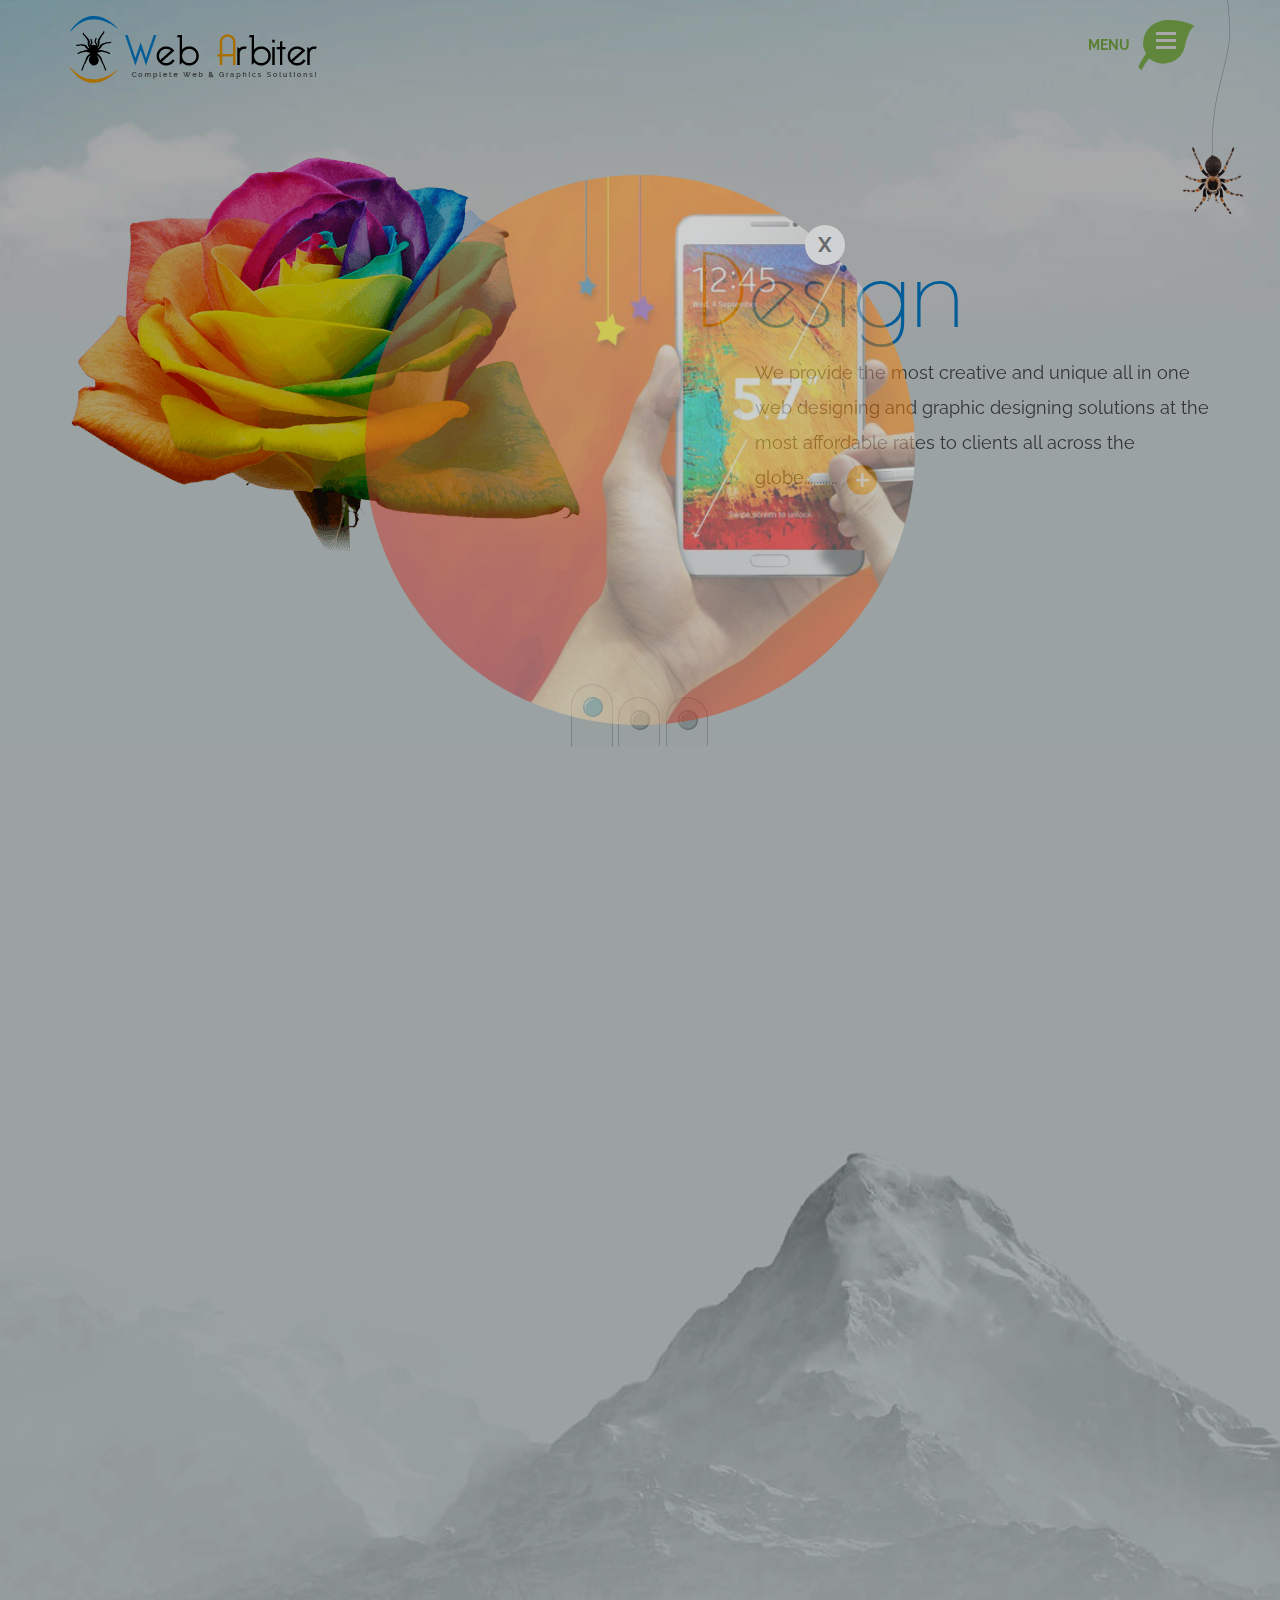
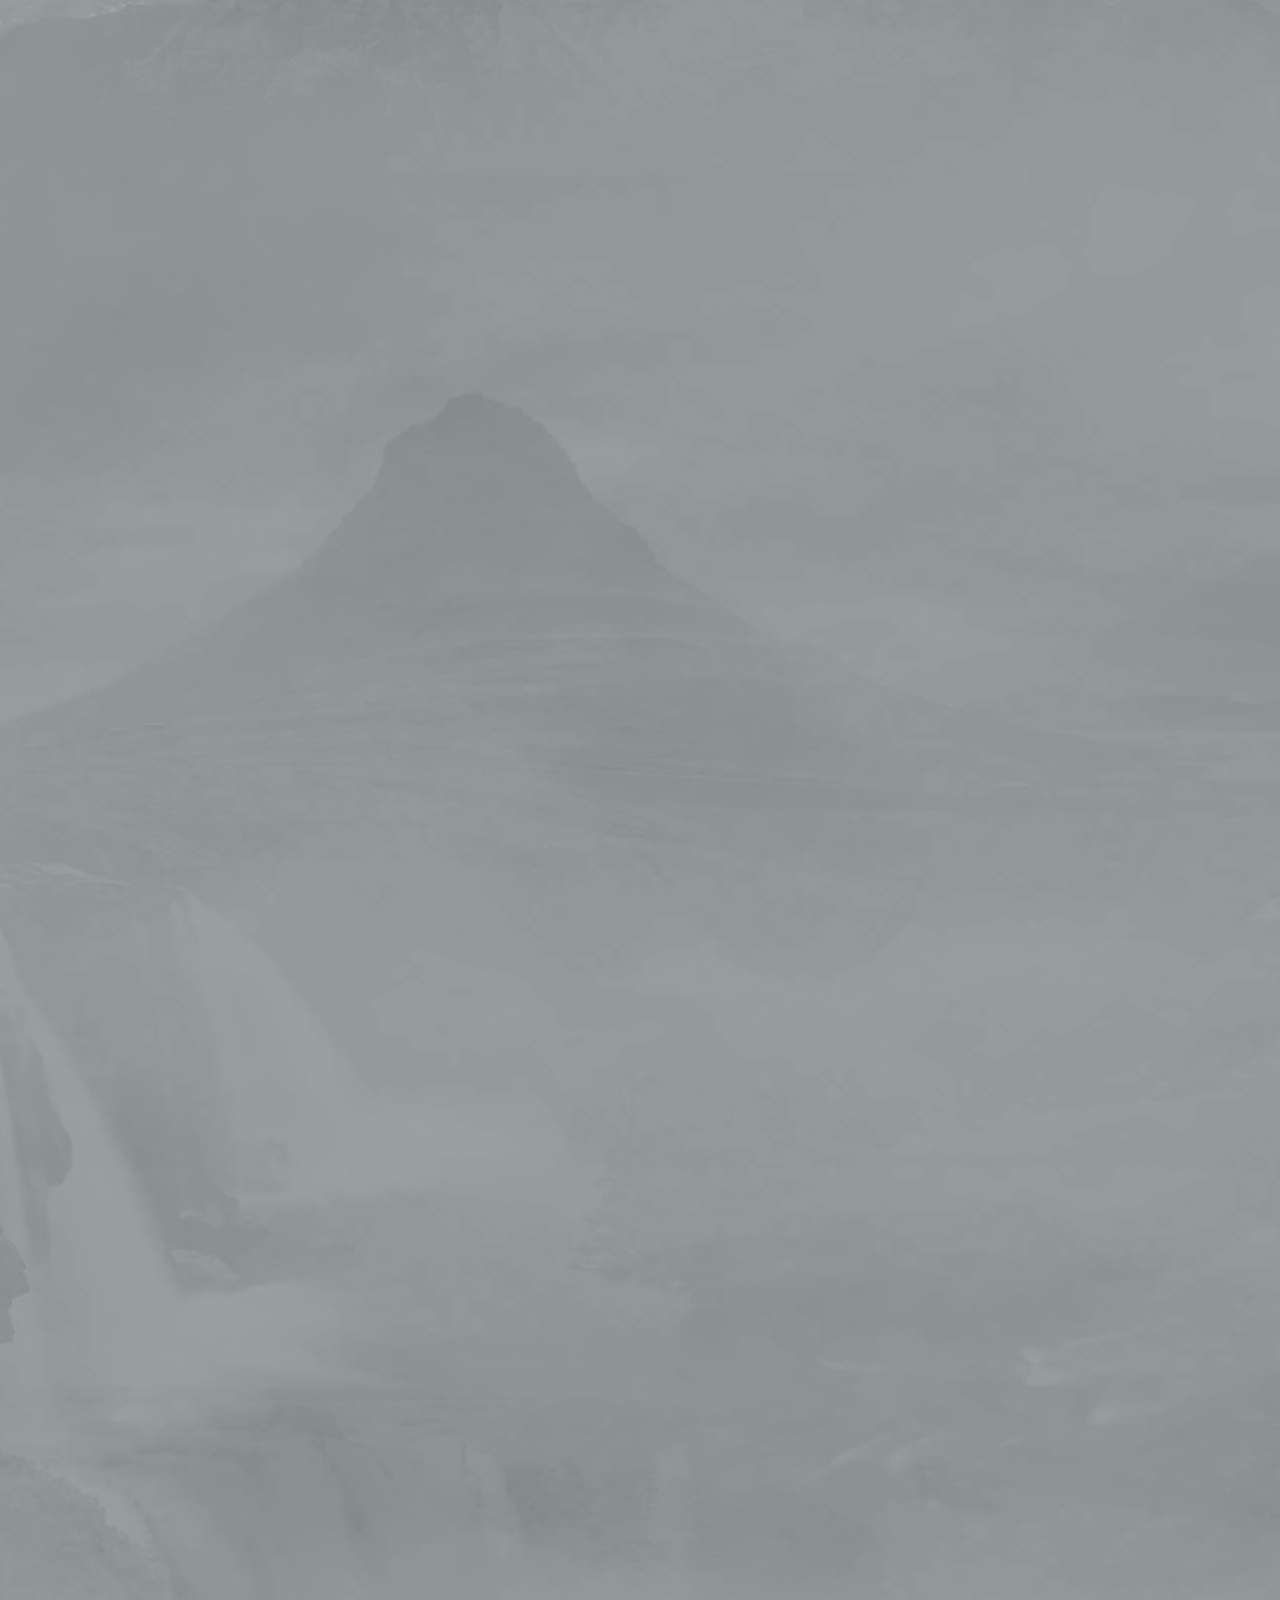
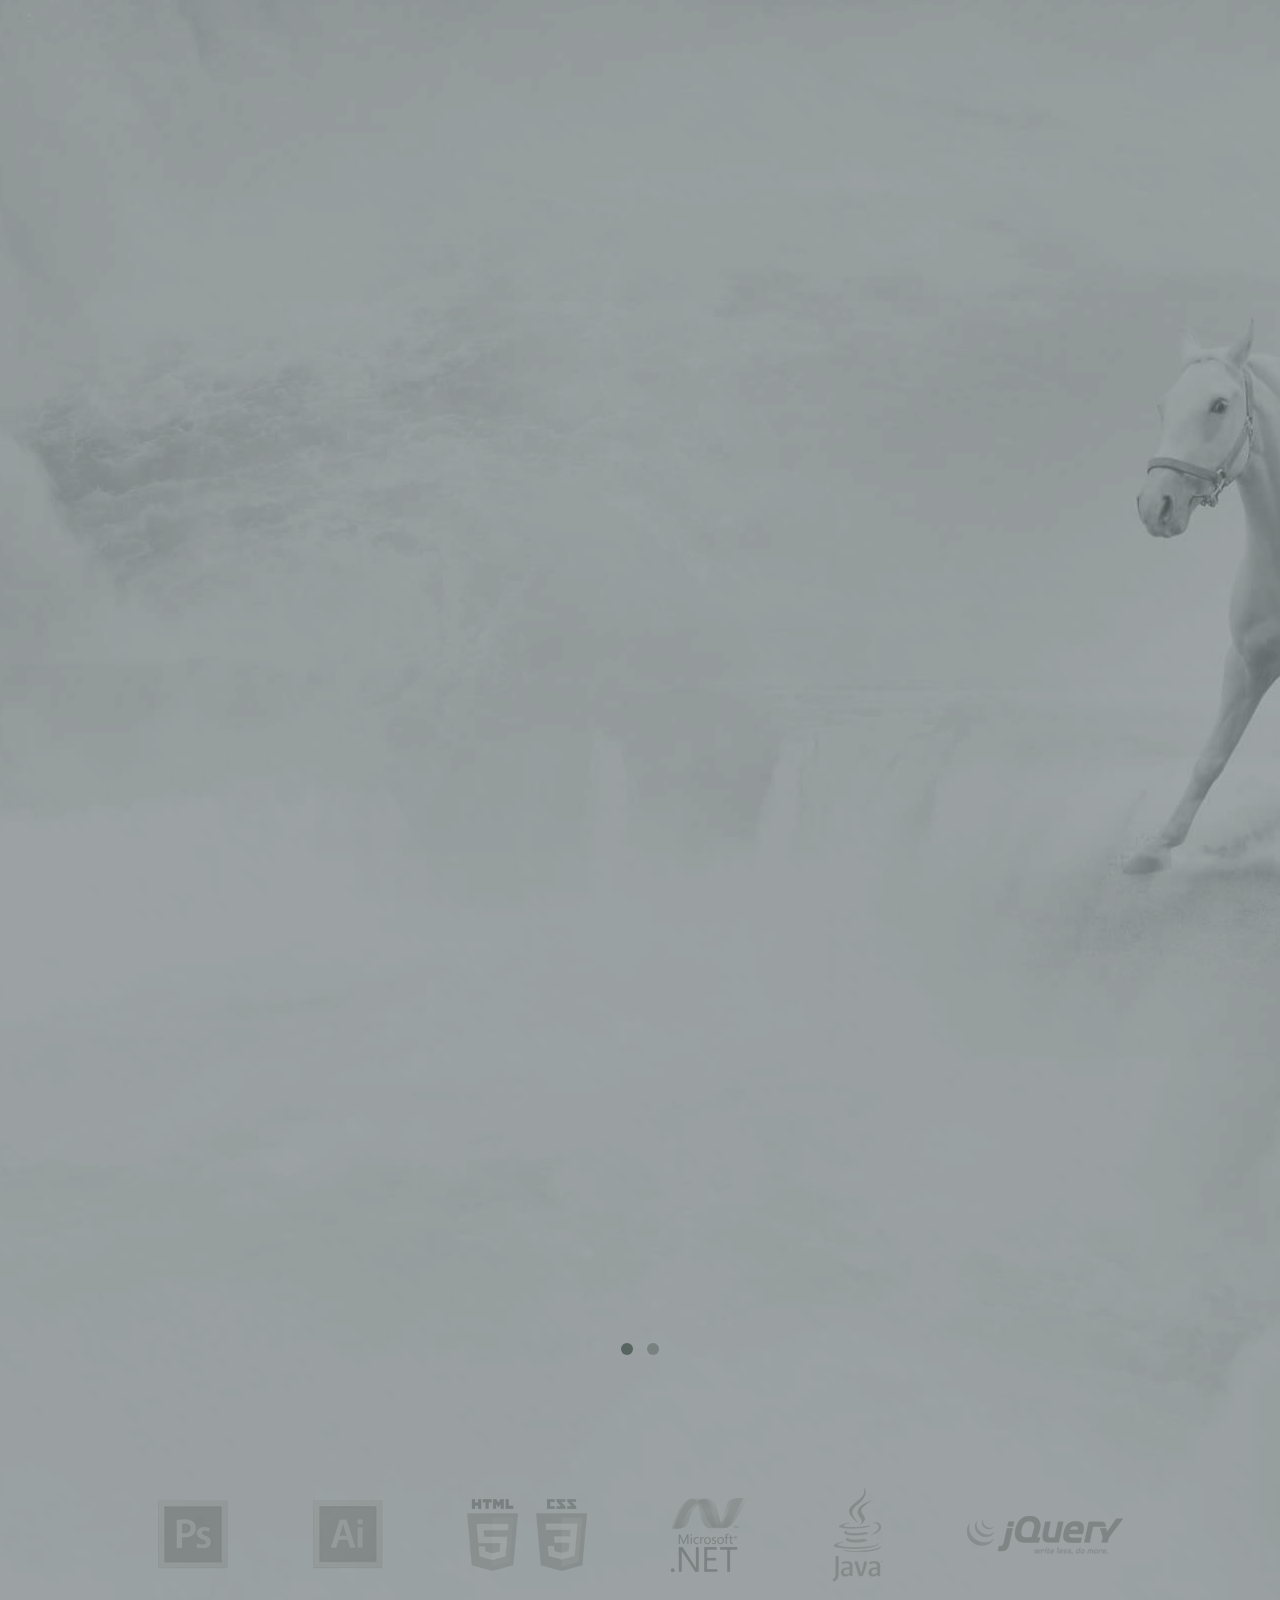
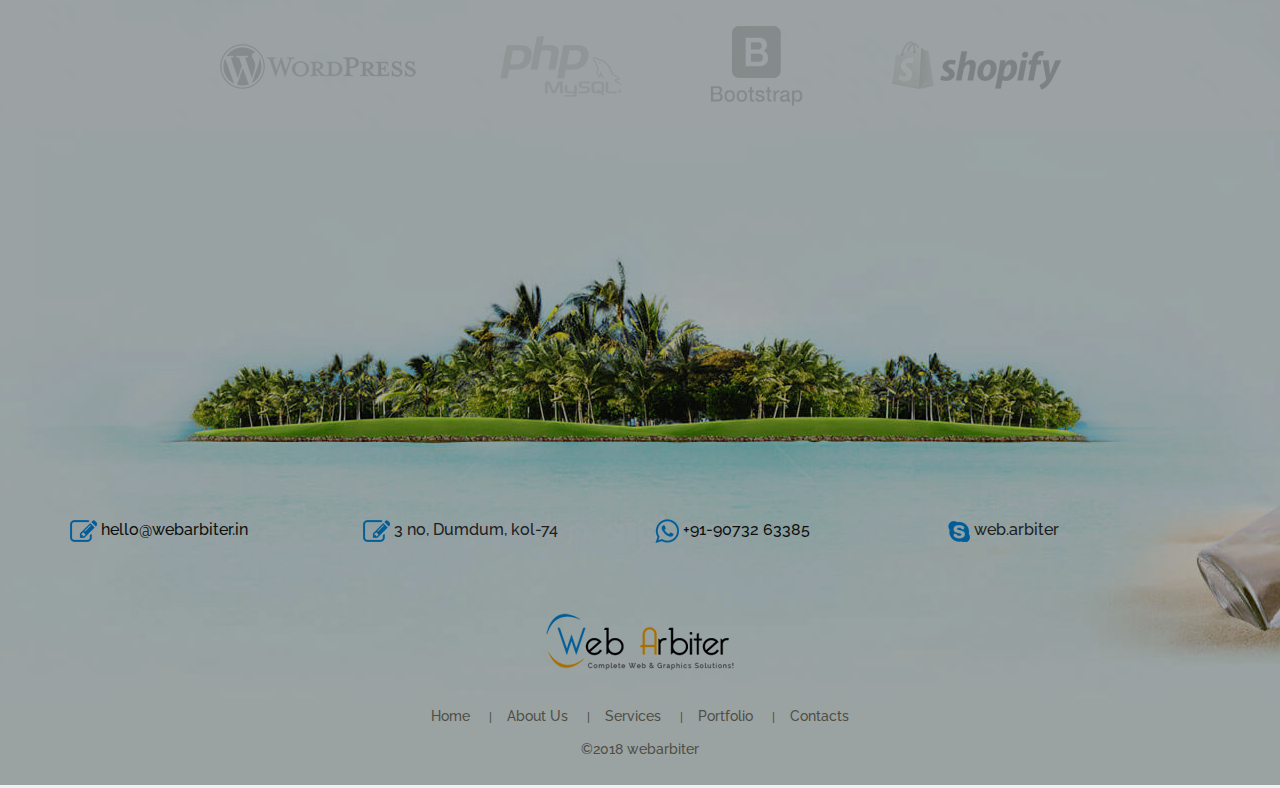
<file: index.html>
﻿<!DOCTYPE html>
<html lang="en">
  <head>
    <meta charset="utf-8">
    <meta http-equiv="X-UA-Compatible" content="IE=edge">
    <meta name="viewport" content="width=device-width, initial-scale=1">
    <!-- The above 3 meta tags *must* come first in the head; any other head content must come *after* these tags -->
    <title>Webarbiter.in | Web services</title>

    <!-- Bootstrap -->
    <link href='https://fonts.googleapis.com/css?family=Raleway:400,300,600,700' rel='stylesheet' type='text/css'>
    <link href='https://fonts.googleapis.com/css?family=Poiret+One' rel='stylesheet' type='text/css'>
    <link href='https://fonts.googleapis.com/css?family=Marck+Script' rel='stylesheet' type='text/css'>
    <link href="css/bootstrap.min.css" rel="stylesheet">
    <link href="css/animate.css" rel="stylesheet">
    <!-- bxSlider CSS file -->
    <link href="css/owl.carousel.css" rel="stylesheet" />
    <link href="css/owl.theme.css" rel="stylesheet">
    <link href="css/anim.css" rel="stylesheet">
    <link href="css/custom.css" rel="stylesheet">

    <!-- HTML5 shim and Respond.js for IE8 support of HTML5 elements and media queries -->
    <!-- WARNING: Respond.js doesn't work if you view the page via file:// -->
    <!--[if lt IE 9]>
      <script src="https://oss.maxcdn.com/html5shiv/3.7.2/html5shiv.min.js"></script>
      <script src="https://oss.maxcdn.com/respond/1.4.2/respond.min.js"></script>
    <![endif]-->
  </head>


<!--Start of Tawk.to Script-->

<script type="text/javascript">

var Tawk_API=Tawk_API||{}, Tawk_LoadStart=new Date();

(function(){

var s1=document.createElement("script"),s0=document.getElementsByTagName("script")[0];

s1.async=true;

s1.src='https://embed.tawk.to/58d38407f7bbaa72709c1fcb/default';

s1.charset='UTF-8';

s1.setAttribute('crossorigin','*');

s0.parentNode.insertBefore(s1,s0);

})();

</script>

<!--End of Tawk.to Script-->

<body>
  <div id="fb-root"></div>
<script>(function(d, s, id) {
  var js, fjs = d.getElementsByTagName(s)[0];
  if (d.getElementById(id)) return;
  js = d.createElement(s); js.id = id;
  js.src = "//connect.facebook.net/en_GB/sdk.js#xfbml=1&version=v2.8";
  fjs.parentNode.insertBefore(js, fjs);
}(document, 'script', 'facebook-jssdk'));</script>
 	<div class="qq">
    <span class="qqclose">X</span>
    	<div class="container">
        	<div class="row">
            	<div class="col-sm-12 qq-title"><h2>Quick Quote</h2></div>
            </div>
            
            <form action="quick-quote.php" method="post">
            <div class="row">
            	<div class="col-sm-4"><input class="qq-input" name="fname" type="text" value="" placeholder="Full Name" required></div>
                <div class="col-sm-4"><input class="qq-input" name="email" type="text" value="" placeholder="Email Address" required></div>
                <div class="col-sm-4"><input class="qq-input" name="cname" type="text" value="" placeholder="Company Name"></div>
               <div class="col-sm-12"><textarea placeholder="Describe yourself here..." class="qq-textarea" name="message" ></textarea></div>
                 <div class="col-sm-12 text-center"><!--<input class="qq-submit" name="submit" type="submit" value="SEND NOW!">-->
                 <button class="qq-submit" type="submit">
  				<p>SEND NOW!</p>
  				<svg version="1.1" xmlns="http://www.w3.org/2000/svg" xmlns:xlink="http://www.w3.org/1999/xlink" x="0px" y="0px" viewBox="0 0 512 512" enable-background="new 0 0 512 512" xml:space="preserve">
    			<path id="paper-plane-icon" d="M462,54.955L355.371,437.187l-135.92-128.842L353.388,167l-179.53,124.074L50,260.973L462,54.955z
					M202.992,332.528v124.517l58.738-67.927L202.992,332.528z"></path> 
 				 </svg>
					</button>
                 </div>
                  <div class="col-sm-12 text-center qq-txt">Need more Details?? <a href="contact.html">Contact Us</a> 
                  
                  	<div class="spider hidden-xs"><img src="images/spider.png" alt=""></div>
                  </div>
            </div>
            </form>
            
        </div>
    </div>
    
    <div class="spcl-offer s_offer">
    	<span class="hit s_tooltip">
        <img src="images/monkey.png" alt="" class="img_sh">
        <a href="#" class="s_tooltiptext" target="_blank">Hire Me!</a>
      </span>
        <div class="spcl-box">
        <em class="close-box">X</em>
        	<h2>SPECIAL OFFER</h2>
            Wordpress website @ LOW COST!
            <span>$99</span>
            5 page
        </div>
    </div>
  
    <div class="section_top">
    
    
    	<nav class="navbar navbar-default navbar-fixed-top nav-normal">
          <div class="container">
            <div class="navbar-header">
              <a class="navbar-brand" href="index.html"><img src="images/logo.png" alt="webarbiter.in" class="img-responsive" /></a>
              
            
            <button type="button" class="navbar-toggle collapsed pull-right" data-toggle="collapse" data-target="#navbar" aria-expanded="false" aria-controls="navbar"></button>
           <a class="spider2 visible-xs  pull-right"><img src="images/spider2.png" alt=""></a>
              
            <div id="navbar" class="collapse no-transition nav-pos">
              <ul class="nav navbar-nav my-nav">
                <li class="active"><a href="index.html">Home</a></li>
                <li><a href="aboutus.html">About Us</a></li>
                <li><a href="services.html">Services</a></li>
                <li><a href="portfolio.html">Portfolio</a></li>
                <li><a href="blog_listing.html">Blog</a></li>
                <li><a href="contact.html">Contacts</a></li>
              </ul>
              
              <div class="social-nav">
              	<a href="https://www.facebook.com/profile.php?id=100010778742736" class="facebook" target="_blank"></a>
                <a href="https://twitter.com/webarbiter" class="twitter" target="_blank"></a>
                <a href="https://www.linkedin.com/in/shubhankar-roy-1692948a/" class="linkedin" target="_blank"></a>
                <div></div>
                <div class="fb-like" data-href="https://www.facebook.com/Web-Arbiter-1377387302320373/" data-layout="button_count" data-action="like" data-size="large" data-show-faces="false" data-share="true"></div>
              </div>
              
            </div><!--/.nav-collapse -->
            
            </div>
          </div>
        </nav>
        <!--/Navigation End-->
        
        <div class="container carousel">
        	<div class="row">
            	<div class="col-sm-12">
                	<div class="bs-example" data-example-id="carousel-with-captions"> 
                    <div id="carousel-example-captions" class="carousel fadeIn" data-ride="carousel"> 
                    
                     <ol class="carousel-indicators"> 
                    <li data-target="#carousel-example-captions" data-slide-to="0" class="active"></li> 
                    <li data-target="#carousel-example-captions" data-slide-to="1"></li> 
                    <li data-target="#carousel-example-captions" data-slide-to="2"></li>
                    </ol> 
                    <div class="carousel-inner" role="listbox"> 
				
                    <div class="item slide1 wow fadeInUp active" data-wow-duration="1s">
                        <div class="row">
                            <div class="col-sm-4 col-md-6 carousel-img wow fadeInUp hidden-xs" data-wow-duration="1.2s"><img src="images/design.png" alt="" class="img-responsive"></div>
                            <div class="col-sm-8 col-md-6">
                                <div class="carousel-caption"> 
                                <h3><span>D</span>esign</h3> 
                                <p>We provide the most creative and unique all in one web designing and graphic designing solutions at the most affordable rates to clients all across the globe........... 
                                <a href="services.html" class="spinlink"><span></span></a></p> 
                                </div> 
                        	</div>
                    	</div> 
                    </div> 
                    
                    <div class="item slide2 wow fadeInLeft" data-wow-duration="1s">
                        <div class="row">
                            <div class="col-sm-8 col-md-6">
                                <div class="carousel-caption"> 
                                <h3><span>D</span>evelopment</h3> 
                                <p>Advanced web development solutions which includes  Wordpress, E- commerce, PHP, .Net, Bootstrap, JQuery, Java, Mobile Responsive Design, Theme Integration........... 
                                <a href="services.html" class="spinlink"><span></span></a></p> 
                                </div> 
                        	</div>
                            <div class="col-sm-4 col-md-6 carousel-img wow fadeInLeft hidden-xs" data-wow-duration="1.2s"><img src="images/development.png" alt="" class="img-responsive"></div>
                    	</div> 
                    </div>
                    
                    <div class="item slide3 wow fadeInRight" data-wow-duration="1s">
                        <div class="row">
                            <div class="col-sm-4 col-md-6 carousel-img wow fadeInRight hidden-xs" data-wow-duration="1.2s"><img src="images/writing.png" alt="" class="img-responsive"></div>
                            <div class="col-sm-8 col-md-6">
                                <div class="carousel-caption"> 
                                <h3><span>W</span>riting</h3> 
                                <p>Wide range of complete content writing services which are unique, grammatically correct, fresh, relevant and well researched. They are both User friendly 
                                and SEO friendly...... <a href="services.html" class="spinlink"><span></span></a></p> 
                                </div> 
                        	</div>
                    	</div> 
                    </div>
                    
                    
                    <!--<a class="left carousel-control" href="#carousel-example-captions" role="button" data-slide="prev"> 
                    <span class="glyphicon glyphicon-chevron-left" aria-hidden="true"></span> 
                    <span class="sr-only">Previous</span> </a> 
                    <a class="right carousel-control" href="#carousel-example-captions" role="button" data-slide="next"> 
                    <span class="glyphicon glyphicon-chevron-right" aria-hidden="true"></span> <span class="sr-only">Next</span> </a> -->
                    </div> 
                    </div>
                </div>
               
            </div>
        </div>
    	
    </div>
	
   </div> 
    <!--/ Section Top End-->
    
    <div class="section_content-home">
    	<div class="container our-exp">
        	<div class="row">
            	<div class="col-sm-12">
                <h2 class="hdline1 text-center face wow fadeIn" data-wow-duration="1.2s">Our Expertise</h2> 
                <p class="wow fadeIn text-center" data-wow-duration="2s">
                  We are one of the best web designing and Web Development Company who create the most creative, innovative and uniquely designed websites 
                  that would boost your online business way ahead of the competition and help in achieving your business goals.................
                  <a href="services.html" class="spinlink"><span></span></a>
                  </p>
                  </div>
            </div>
            
            <div class="row p-top90">
            	<div class="col-sm-12">
                	<div class="serviceOne pull-left wow bounceInDown" data-wow-duration="1s">
                    	<img src="images/website-graphic-design.png" alt="" >
                        <a href="services.html">Website & Graphic <br>Design</a>
                    </div>
                </div>
                <div class="col-sm-4 col-sm-offset-3">
                    <div class="serviceOne pull-left wow bounceInDown" data-wow-duration="1.3s">
                        <img src="images/website-development.png" alt="" >
                        <a href="services.html">Website <br>Development</a>
                    </div>
                </div>

                <div class="col-sm-4 col-sm-offset-1">
                    <div class="serviceOne last pull-left wow bounceInDown" data-wow-duration="1.6s">
                        <img src="images/website-content-writing.png" alt="" >
                        <a href="services.html">Website Content <br>Writing</a>
                    </div>
                </div>
            </div>
            
            <!--End Services-->

            <div class="row m-top80">
                <div class="col-sm-12">
                <h2 class="hdline1 text-center wow fadeIn hidden-xs" data-wow-duration="1.2s"><span class="face1">O</span>ur Hard Lab<span class="face2">o</span>ur</h2>
                <h2 class="hdline1 text-center wow fadeIn visible-xs" data-wow-duration="1.2s">Our Hard Labour</h2>  
                <p class="wow fadeIn text-center" data-wow-duration="2s">
                  Web arbiter is such a website where you can find uniqueness of art blended with design. Our website has more than 5+ years of experience and it has great 
                  team with excellent upgrade members working hard for the development of the society and helping the clients. we specialize in Website design services 
                  working hard for the development of the society and helping the clients.<br><br>
                  Our working strategy is completely based on client satisfaction. We have completed 100+ projects successfully and proudly showing you some of 
                  our best works........ <a href="portfolio.html" class="spinlink"><span></span></a>
                  </p>
                  </div>
            </div>

            <div class="row m-top100">
                <div class="col-sm-12 portfolio-slider">
                  <img class="img1 img-responsive wow bounceInUp" data-wow-duration="1.2s" src="images/portfolio/portfolio1-mac.png" alt="">
                  <img class="img2 img-responsive wow bounceInUp" data-wow-duration="1.5s" src="images/portfolio/portfolio1-phone.png" alt="">
                  <img class="img3 img-responsive wow bounceInUp" data-wow-duration="1.7s" src="images/portfolio/portfolio1-tab.png" alt="">
                </div>
            </div>
            
            <!--End Portfolio-->

            <div class="row m-top100">
                <div class="col-sm-12">
                <h2 class="hdline1 text-center wow fadeIn hidden-xs" data-wow-duration="1.2s"><span class="face1">O</span>ur Team Strength</h2> 
                <h2 class="hdline1 text-center wow fadeIn visible-xs" data-wow-duration="1.2s">Our Team Strength</h2> 
                <p class="wow fadeIn text-center" data-wow-duration="2s">
                  We have the most, creative, energetic, dedicated and hardworking team of web designers and web developers who work round the clock to serve the best 
                  interest of all our clients. Our entire team works very closely with all the clients starting from analyzing their needs.................
                  <a href="aboutus.html" class="spinlink"><span></span></a>
                  </p>
                  </div>
            </div>
            
            <div class="row m-top50">
                <div class="col-sm-12">
                <ul class="team-strength">
                	<li class="wow bounceInUp" data-wow-duration="1s"><img src="images/creative.png" alt=""> <span>Creative</span></li>
                    <li class="wow bounceInUp" data-wow-duration="1.2s"><img src="images/dedicated.png" alt=""> <span>Dedicated</span></li>
                    <li class="wow bounceInUp" data-wow-duration="1.4s"><img src="images/professional.png" alt=""> <span>Professional</span></li>
                </ul>
                
                <ul class="team-strength2">
                    <li class="wow bounceInUp" data-wow-duration="1.6s"><img src="images/laborious.png" alt=""> <span>Laborious</span></li>
                    <li class="wow bounceInUp" data-wow-duration="1.8s"><img src="images/energetic.png" alt=""> <span>Energetic</span></li>
                    <li class="wow bounceInUp" data-wow-duration="2s"><img src="images/sincere.png" alt=""> <span>Sincere</span></li>
                </ul>
                
                  </div>
            </div>
            
            <!--End Team Strength-->
            
            <div class="row m-top100 testi">
                <div class="col-sm-12">
                <h2 class="hdline1 text-center wow fadeIn hidden-xs" data-wow-duration="1.2s">Pe<span class="face1">O</span>ple and Experience</h2> 
                <h2 class="hdline1 text-center wow fadeIn visible-xs" data-wow-duration="1.2s">PeOple and Experience</h2>
                
                <div id="owl-demo" class="owl-carousel owl-theme">
                  <div class="item">
                      <p class="wow fadeIn text-center" data-wow-duration="2s">
                     <span> "Great work, very responsive communicator, quick turnaround, fantastic follow-through. Very pleased!" </span>
                    </p> 
                     <div class="text-center p-top50 wow fadeIn text-center" data-wow-duration="2s"><img src="images/testi-emo.png" alt=""></div>
                     <div class="auth text-center wow fadeIn text-center" data-wow-duration="2s"><span>Bradley Grosh, It</span></div>
                     
                 </div>
                  <div class="item">
                      <p class="wow fadeIn text-center" data-wow-duration="2s">
                     <span> "Hard Worker and Creative Designer. Thanks" </span>
                    </p> 
                     <div class="text-center p-top50 wow fadeIn text-center" data-wow-duration="2s"><img src="images/testi-emo.png" alt=""></div>
                     <div class="auth text-center wow fadeIn text-center" data-wow-duration="2s"><span>Pgauswami</span></div> 
                  </div>
                </div> 
                
                  </div>
            </div>
            
            <!--End Testimonials-->
            
             <div class="row m-top100 tech">
             	<div class="col-sm-12">
                	<ul>
                    	<li><img src="images/tech1.png" alt=""></li>
                        <li><img src="images/tech2.png" alt=""></li>
                        <li><img src="images/tech3.png" alt=""></li>
                        <li><img src="images/tech4.png" alt=""></li>
                        <li><img src="images/tech5.png" alt=""></li>
                        <li><img src="images/tech6.png" alt=""></li>
                        <li><img src="images/tech7.png" alt=""></li>
                        <li><img src="images/tech8.png" alt=""></li>
                        <li><img src="images/tech9.png" alt=""></li>
                        <li><img src="images/tech10.png" alt=""></li>
                    </ul>
                </div>
             </div>

        </div>
    </div>
    <!--/ Section Content End-->
    
    <footer>
    	<div class="container foo-contacts">
        	<div class="row">
            	<div class="col-sm-6 col-md-3"><img src="images/foo-email.png" alt=""> <a href="mailto:hello@webarbiter.in">hello@webarbiter.in</a></div>
                <div class="col-sm-6 col-md-3"><img src="images/foo-email.png" alt=""> 3 no, Dumdum, kol-74</div>	
                <div class="col-sm-6 col-md-3"><img src="images/foo-call.png" alt=""> <a href="tel:+91-90732 63385">+91-90732 63385</a></div>
                <div class="col-sm-6 col-md-3"><img src="images/foo-skype.png" alt=""> web.arbiter</div>
            </div>
            
            <div class="row p-top70 p-bottom30">
            	<div class="col-xs-12 text-center"><img src="images/foo-logo.png" alt=""></div>
            </div>
            
            <div class="row">
            	<ul class="foo-link">
                	<li><a href="index.html">Home</a></li>
                    <li><a href="aboutus.html">About Us</a></li>
                    <li><a href="services.html">Services</a></li>
                    <li><a href="portfolio.html">Portfolio</a></li>
                    <li><a href="contact.html">Contacts</a></li>
                </ul>
                <ul class="foo-link">
                	<li><a>©2018 webarbiter </a></li>
                    
                </ul>
            </div>
        </div>
    </footer>
    
    <!--/ Section Footer End-->



    <!--/ Section Pop Up Start-->
    <div id="sPopup">
      <div style="top: 199.5px; left: 551.5px; display: none;" id="dialog" class="window">
        <a href="#" class="bg_img" style="background-image:url(images/poip.jpg);"></a>
        <!-- <a href="#" class="btn_link" target="_blank">Visit Now</a> -->
        <div id="popupfoot">
          <a href="#" class="close agree">X</a>
        </div>
      </div>
      <div style="width: 100%; font-size: 32pt; color:white; height: 602px; display: none; opacity: 0.8;" id="mask"></div>
    </div>
    <!--/ Section Pop Up End-->
    
    <!-- jQuery (necessary for Bootstrap's JavaScript plugins) -->
    <script src="https://ajax.googleapis.com/ajax/libs/jquery/1.11.3/jquery.min.js"></script>
    <!-- Include all compiled plugins (below), or include individual files as needed -->
    <script src="js/bootstrap.min.js"></script>
     <script src="js/wow.min.js"></script>
     <!-- Include js plugin -->
	<script src="js/owl.carousel.min.js"></script>
     <script src="js/custom.js"></script>
     
     <script>
  (function(i,s,o,g,r,a,m){i['GoogleAnalyticsObject']=r;i[r]=i[r]||function(){
  (i[r].q=i[r].q||[]).push(arguments)},i[r].l=1*new Date();a=s.createElement(o),
  m=s.getElementsByTagName(o)[0];a.async=1;a.src=g;m.parentNode.insertBefore(a,m)
  })(window,document,'script','https://www.google-analytics.com/analytics.js','ga');

  ga('create', 'UA-93005059-1', 'auto');
  ga('send', 'pageview');

</script>
  </body>
</html>
</file>
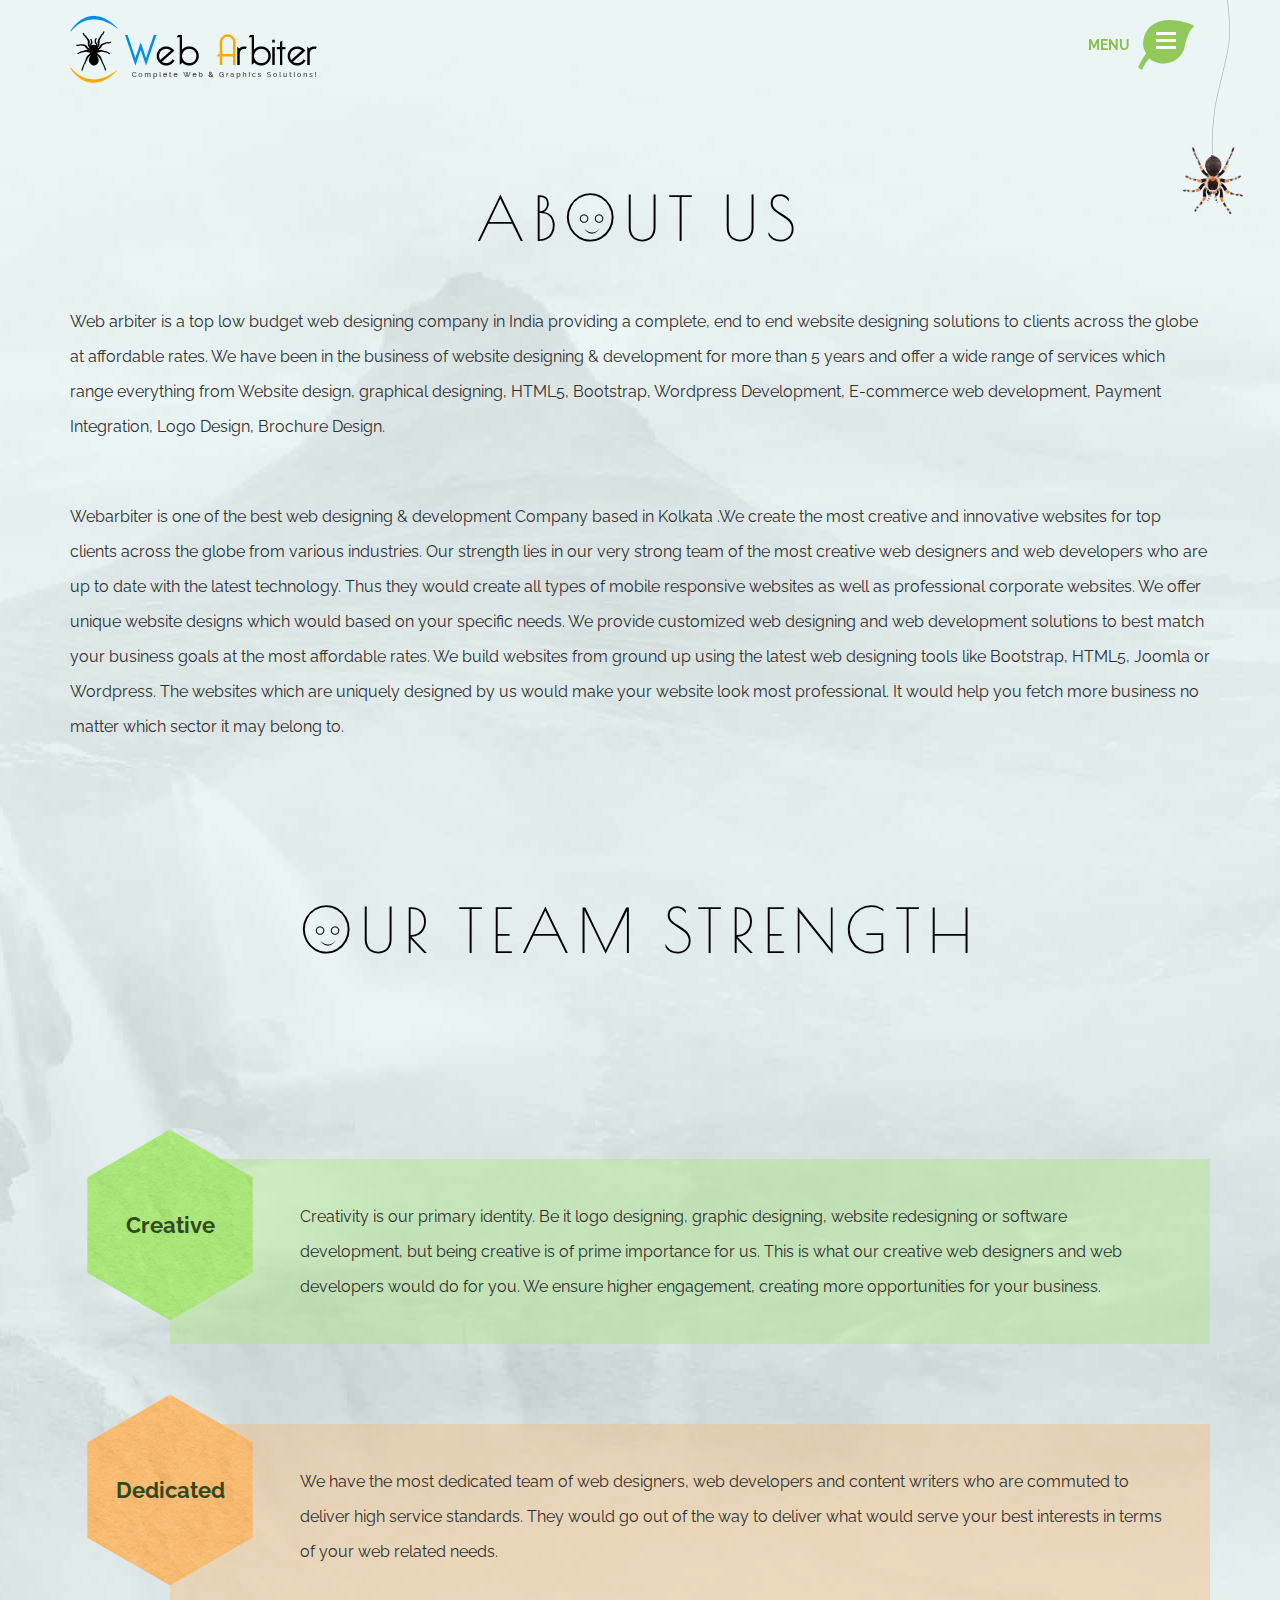
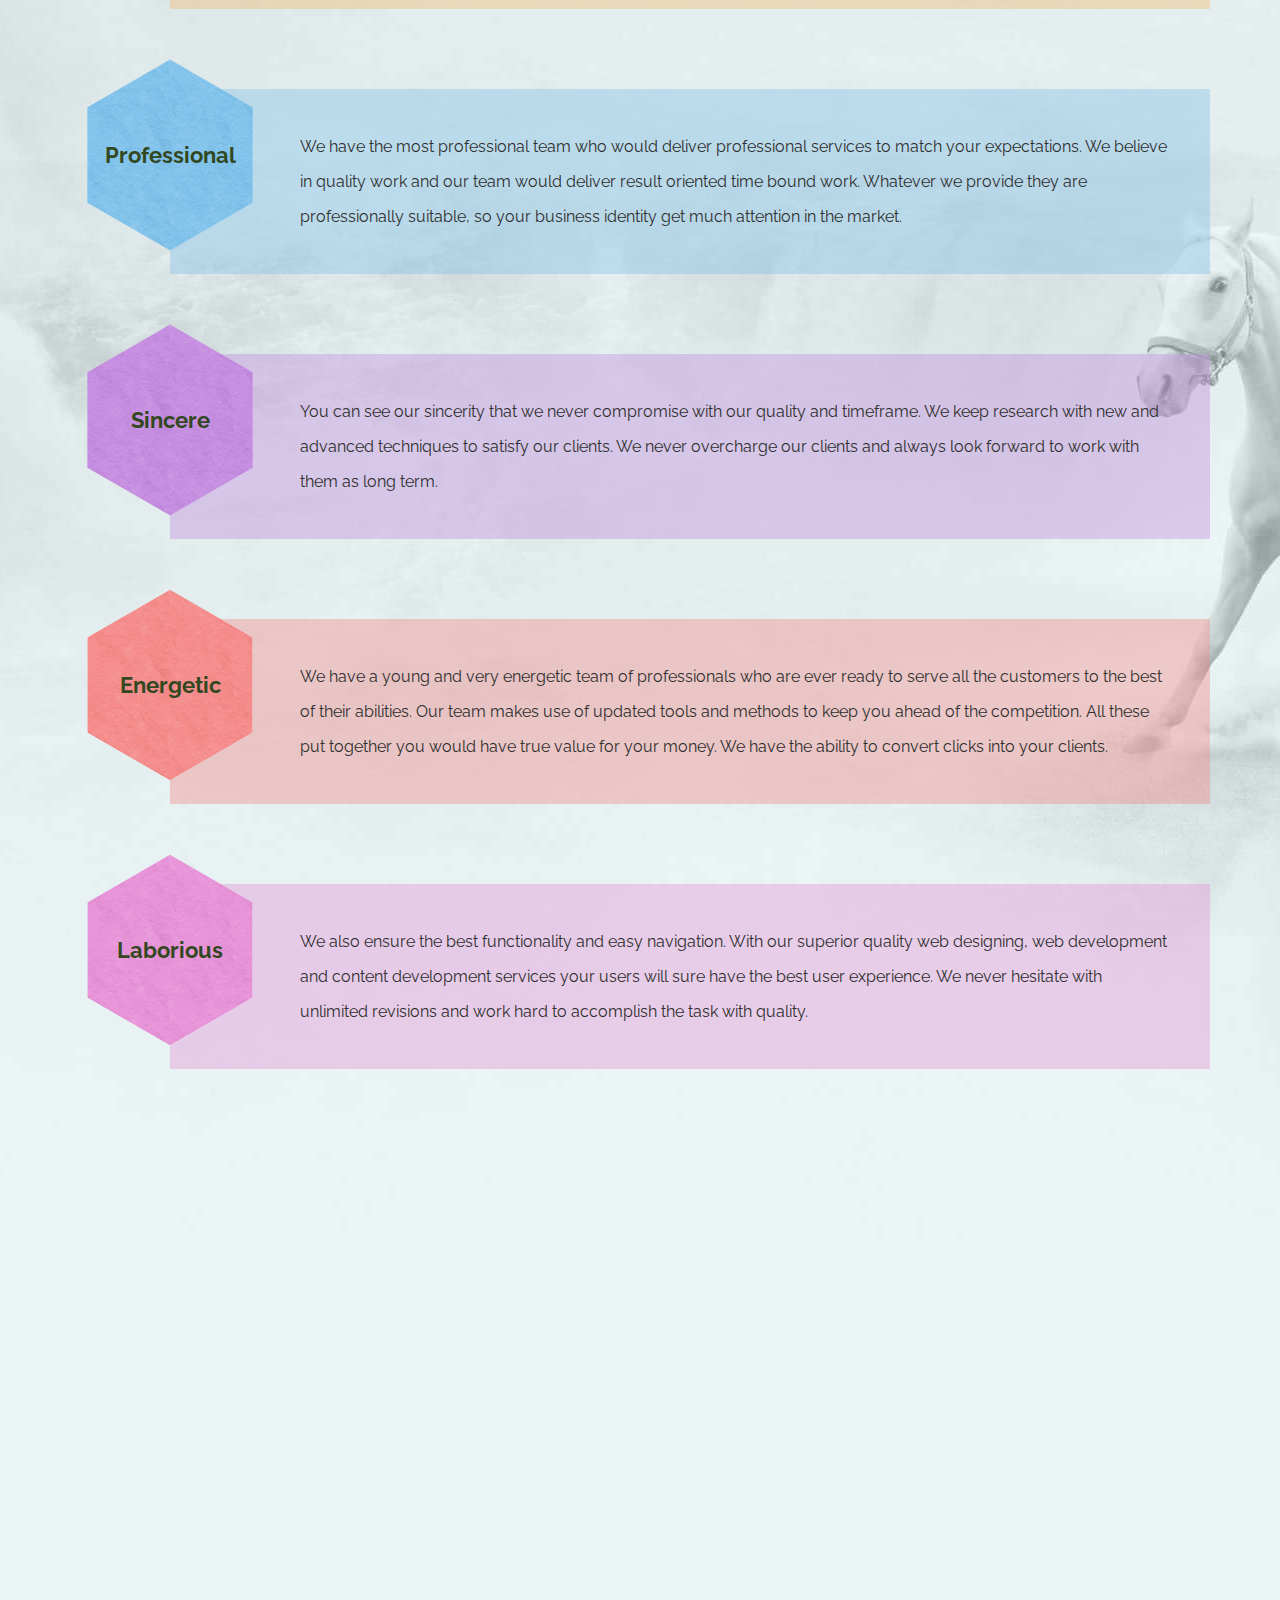
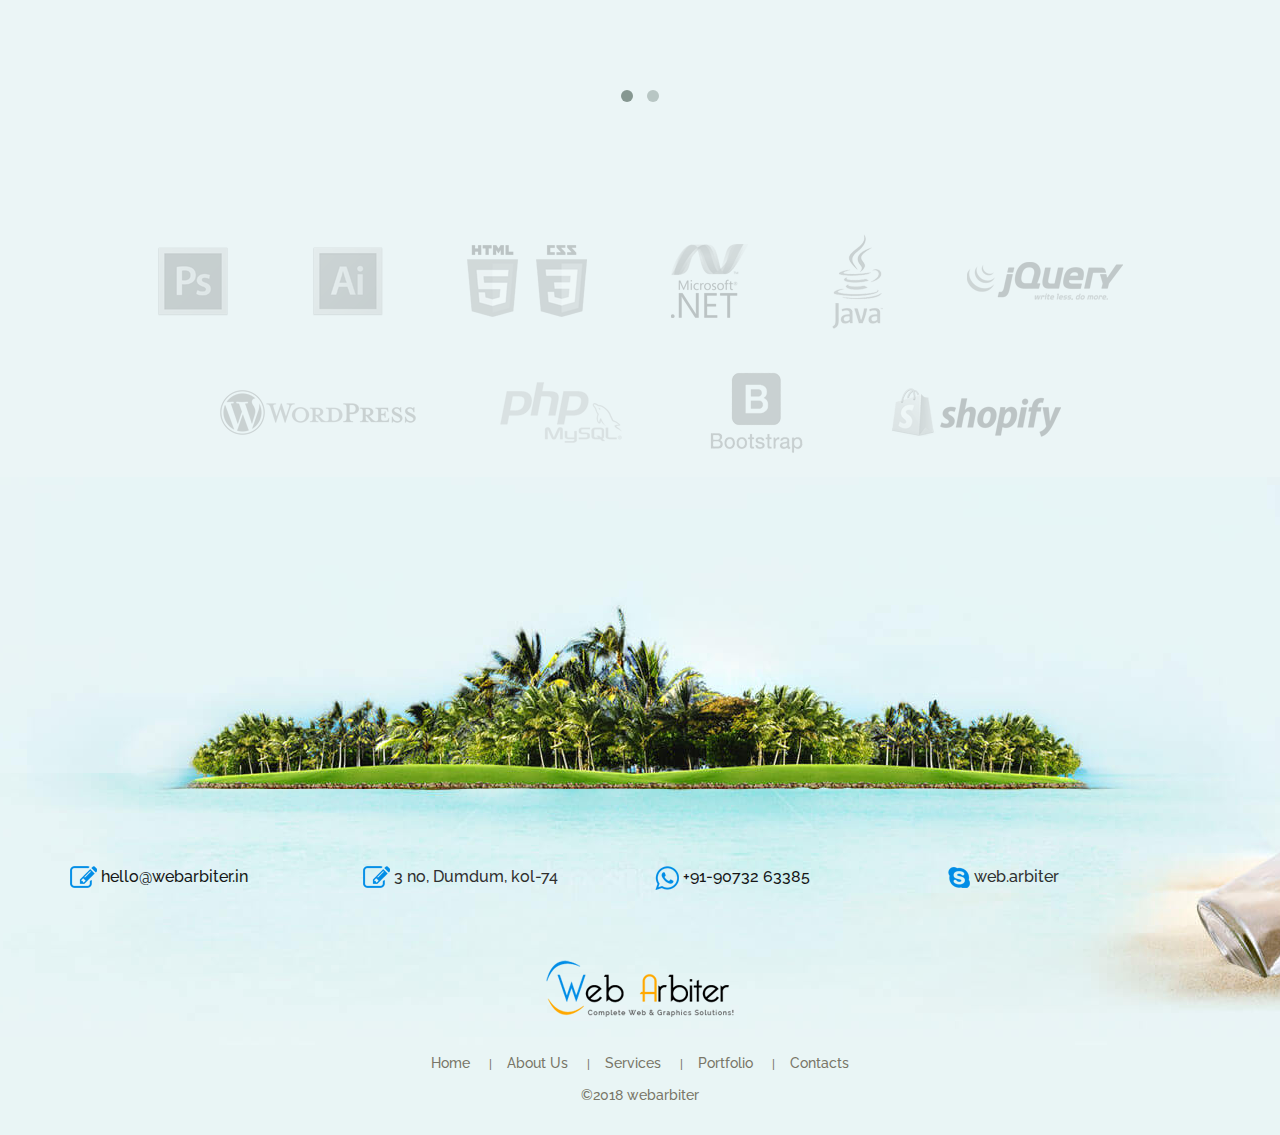
<file: aboutus.html>
﻿<!DOCTYPE html>
<html lang="en">
  <head>
    <meta charset="utf-8">
    <meta http-equiv="X-UA-Compatible" content="IE=edge">
    <meta name="viewport" content="width=device-width, initial-scale=1">
    <!-- The above 3 meta tags *must* come first in the head; any other head content must come *after* these tags -->
    <title>Webarbiter.in | Web services | About Us</title>

    <!-- Bootstrap -->
    <link href='https://fonts.googleapis.com/css?family=Raleway:400,300,600,700' rel='stylesheet' type='text/css'>
    <link href='https://fonts.googleapis.com/css?family=Poiret+One' rel='stylesheet' type='text/css'>
    <link href='https://fonts.googleapis.com/css?family=Marck+Script' rel='stylesheet' type='text/css'>
    <link href="css/bootstrap.min.css" rel="stylesheet">
    <link href="css/animate.css" rel="stylesheet">
    <!-- bxSlider CSS file -->
    <link href="css/owl.carousel.css" rel="stylesheet" />
    <link href="css/owl.theme.css" rel="stylesheet">
    <link href="css/anim.css" rel="stylesheet">
    <link href="css/custom.css" rel="stylesheet">

    <!-- HTML5 shim and Respond.js for IE8 support of HTML5 elements and media queries -->
    <!-- WARNING: Respond.js doesn't work if you view the page via file:// -->
    <!--[if lt IE 9]>
      <script src="https://oss.maxcdn.com/html5shiv/3.7.2/html5shiv.min.js"></script>
      <script src="https://oss.maxcdn.com/respond/1.4.2/respond.min.js"></script>
    <![endif]-->
  </head>
  <!--Start of Tawk.to Script-->
<script type="text/javascript">
var Tawk_API=Tawk_API||{}, Tawk_LoadStart=new Date();
(function(){
var s1=document.createElement("script"),s0=document.getElementsByTagName("script")[0];
s1.async=true;
s1.src='https://embed.tawk.to/58d38407f7bbaa72709c1fcb/default';
s1.charset='UTF-8';
s1.setAttribute('crossorigin','*');
s0.parentNode.insertBefore(s1,s0);
})();
</script>
<!--End of Tawk.to Script-->
<body class="inner-bg">
  <div id="fb-root"></div>
<script>(function(d, s, id) {
  var js, fjs = d.getElementsByTagName(s)[0];
  if (d.getElementById(id)) return;
  js = d.createElement(s); js.id = id;
  js.src = "//connect.facebook.net/en_GB/sdk.js#xfbml=1&version=v2.8";
  fjs.parentNode.insertBefore(js, fjs);
}(document, 'script', 'facebook-jssdk'));</script>
  	<div class="qq">
    <span class="qqclose">X</span>
    	<div class="container">
        	<div class="row">
            	<div class="col-sm-12 qq-title"><h2>Quick Quote</h2></div>
            </div>
            
            <form action="quick-quote.php" method="post">
            <div class="row">
            	<div class="col-sm-4"><input class="qq-input" name="fname" type="text" value="" placeholder="Full Name" required></div>
                <div class="col-sm-4"><input class="qq-input" name="email" type="text" value="" placeholder="Email Address" required></div>
                <div class="col-sm-4"><input class="qq-input" name="cname" type="text" value="" placeholder="Company Name"></div>
               <div class="col-sm-12"><textarea placeholder="Describe yourself here..." class="qq-textarea" name="message" ></textarea></div>
                 <div class="col-sm-12 text-center"><!--<input class="qq-submit" name="submit" type="submit" value="SEND NOW!">-->
                 <button class="qq-submit" type="submit">
  				<p>SEND NOW!</p>
  				<svg version="1.1" xmlns="http://www.w3.org/2000/svg" xmlns:xlink="http://www.w3.org/1999/xlink" x="0px" y="0px" viewBox="0 0 512 512" enable-background="new 0 0 512 512" xml:space="preserve">
    			<path id="paper-plane-icon" d="M462,54.955L355.371,437.187l-135.92-128.842L353.388,167l-179.53,124.074L50,260.973L462,54.955z
					M202.992,332.528v124.517l58.738-67.927L202.992,332.528z"></path> 
 				 </svg>
					</button>
                 </div>
                  <div class="col-sm-12 text-center qq-txt">Need more Details?? <a href="contact.html">Contact Us</a> 
                  
                  	<div class="spider hidden-xs"><img src="images/spider.png" alt=""></div>
                  </div>
            </div>
            </form>
            
        </div>
    </div>
    
    <div class="spcl-offer s_offer">
      <span class="hit s_tooltip">
        <img src="images/monkey.png" alt="" class="img_sh">
        <a href="#" class="s_tooltiptext" target="_blank">Hire Me!</a>
      </span>
        <div class="spcl-box">
        <em class="close-box">X</em>
          <h2>SPECIAL OFFER</h2>
            Wordpress website @ LOW COST!
            <span>$99</span>
            5 page
        </div>
    </div>
  
    <div class="section_top inner-top">
    
    
    	<nav class="navbar navbar-default navbar-fixed-top nav-normal">
          <div class="container">
            <div class="navbar-header">
              <a class="navbar-brand" href="index.html"><img src="images/logo.png" alt="webarbiter.in" class="img-responsive" /></a>
              
            
            <button type="button" class="navbar-toggle collapsed pull-right" data-toggle="collapse" data-target="#navbar" aria-expanded="false" aria-controls="navbar"></button>
           <a class="spider2 visible-xs  pull-right"><img src="images/spider2.png" alt=""></a>
           
            <div id="navbar" class="collapse no-transition nav-pos">
              <ul class="nav navbar-nav my-nav">
                <li><a href="index.html">Home</a></li>
                <li class="active"><a href="aboutus.html">About Us</a></li>
                <li><a href="services.html">Services</a></li>
                <li><a href="portfolio.html">Portfolio</a></li>
                <li><a href="blog_listing.html">Blog</a></li>
                <li><a href="contact.html">Contacts</a></li>
              </ul>
              
              <div class="social-nav">
              	<a href="https://www.facebook.com/profile.php?id=100010778742736" class="facebook" target="_blank"></a>
                <a href="https://twitter.com/webarbiter" class="twitter" target="_blank"></a>
                <a href="https://www.linkedin.com/in/shubhankar-roy-1692948a/" class="linkedin" target="_blank"></a>
                
               <div></div>
                <div class="fb-like" data-href="https://www.facebook.com/Web-Arbiter-1377387302320373/" data-layout="button_count" data-action="like" data-size="large" data-show-faces="false" data-share="true"></div>
              </div>
              
            </div><!--/.nav-collapse -->
            
            </div>
          </div>
        </nav>
        <!--/Navigation End-->
        
        
	
   </div> 
    <!--/ Section Top End-->
    
    <div class="section_content inner-cont">
    	<div class="container inner-para">
        	<div class="row">
            	<div class="col-sm-12">
                <h2 class="hdline1 text-center wow fadeIn hidden-xs" data-wow-duration="1.2s">Ab<span class="face1">O</span>ut Us</h2>
                <h2 class="hdline1 text-center wow fadeIn visible-xs" data-wow-duration="1.2s">About Us</h2> 
                <div class="p-bottom20"></div>
                <p class="wow fadeIn" data-wow-duration="2s">
                  Web arbiter is a top low budget web designing company in India providing a complete, end to end website designing solutions to clients across the globe at affordable rates. 
                  We have been in the business of website designing & development for more than 5 years and offer a wide range of services which range everything from Website design, graphical 
                  designing, HTML5,  Bootstrap, Wordpress Development, E-commerce web development, Payment Integration, Logo Design, Brochure Design.
                  </p>
                  
                  <p class="wow fadeIn" data-wow-duration="2s">Webarbiter is one of the best web designing & development Company based in Kolkata .We create the most creative and innovative websites for top clients across the globe from various industries. Our strength lies in our very strong team of the most creative web designers and web developers who are up to date with the latest technology. Thus they would create all types of mobile responsive websites as well as professional corporate websites. We offer unique website designs which would based on your specific needs. We provide customized web designing and web development solutions to best match your business goals at the most affordable rates. We build websites from ground up using the latest web designing tools like Bootstrap, HTML5, Joomla or Wordpress. The websites which are uniquely designed by us would make your website look most professional. It would help you fetch more business no matter which sector it may belong to.</p>
                  
                  
                  </div>
            </div>
            
                       
            <!--End Text-->

            <div class="row m-top100">
                <div class="col-sm-12">
                <h2 class="hdline1 text-center wow fadeIn hidden-xs" data-wow-duration="1.2s"><span class="face1">O</span>ur Team Strength</h2>
                <h2 class="hdline1 text-center wow fadeIn visible-xs" data-wow-duration="1.2s">Our Team Strength</h2> 
                <p class="wow fadeIn text-center" data-wow-duration="2s">
                  The quality of any service be it web designing, web development or content writing depends primarily on the team which delivers it. Our strength primarily is derived from the great team of the most web designers and web developers in the field of web designs and web development. 
                  </p>
                  </div>
            </div>

            <div class="row m-top30">
                <div class="col-sm-12 strength">
                  <ul>
                  	<li class="st1"><span>Creative</span> Creativity is our primary identity. Be it logo designing, graphic designing, website redesigning or software development, but being creative is of prime importance for us. This is what our creative web designers and web developers would do for you. We ensure higher engagement, creating more opportunities for your business. </li>
                    
                    <li class="st2"><span>Dedicated</span> We have the most dedicated team of web designers, web developers and content writers who are commuted to deliver high service standards. They would go out of the way to deliver what would serve your best interests in terms of your web related needs. </li>
                    
                    <li class="st3"><span>Professional</span> We have the most professional team who would deliver professional services to match your expectations. We believe in quality work and our team would deliver result oriented time bound work. Whatever we provide they are professionally suitable, so your business identity get much attention in the market. </li>
                    
                    <li class="st4"><span>Sincere</span> You can see our sincerity that we never compromise with our quality and timeframe. We keep research with new and advanced techniques to satisfy our clients. We never overcharge our clients and always look forward to work with them as long term.  </li>
                    
                    <li class="st5"><span>Energetic</span> We have a young and very energetic team of professionals who are ever ready to serve all the customers to the best of their abilities. Our team makes use of updated tools and methods to keep you ahead of the competition. All these put together you would have true value for your money. We have the ability to convert clicks into your clients. </li>
                    
                    <li class="st6"><span>Laborious</span> We also ensure the best functionality and easy navigation. With our superior quality web designing, web development and content development services your users will sure have the best user experience. We never hesitate with unlimited revisions and work hard to accomplish the task with quality. </li>
                  </ul>
                  
                  
                  
                </div>
            </div>
            
          
            <!--End Team Strength-->
            
            <div class="row m-top100 testi">
                <div class="col-sm-12">
                <h2 class="hdline1 text-center wow fadeIn hidden-xs" data-wow-duration="1.2s">Pe<span class="face1">O</span>ple and Experience</h2> 
                <h2 class="hdline1 text-center wow fadeIn visible-xs" data-wow-duration="1.2s">Pe0ple and Experience</h2> 
                <div id="owl-demo" class="owl-carousel owl-theme">
                  <div class="item">
                      <p class="wow fadeIn text-center" data-wow-duration="2s">
                     <span> "Great work, very responsive communicator, quick turnaround, fantastic follow-through. Very pleased!" </span>
                    </p> 
                     <div class="text-center p-top50 wow fadeIn text-center" data-wow-duration="2s"><img src="images/testi-emo.png" alt=""></div>
                     <div class="auth text-center wow fadeIn text-center" data-wow-duration="2s"><span>Bradley Grosh, It</span></div>
                     
                 </div>
                  <div class="item">
                      <p class="wow fadeIn text-center" data-wow-duration="2s">
                     <span> "Great work, very responsive communicator, quick turnaround, fantastic follow-through. Very pleased!" </span>
                    </p> 
                     <div class="text-center p-top50 wow fadeIn text-center" data-wow-duration="2s"><img src="images/testi-emo.png" alt=""></div>
                     <div class="auth text-center wow fadeIn text-center" data-wow-duration="2s"><span>Bradley Grosh, It</span></div> 
                  </div>
                </div> 
                
                  </div>
            </div>
            
            <!--End Testimonials-->
            
             <div class="row m-top100 tech">
             	<div class="col-sm-12">
                	<ul>
                    	<li><img src="images/tech1.png" alt=""></li>
                        <li><img src="images/tech2.png" alt=""></li>
                        <li><img src="images/tech3.png" alt=""></li>
                        <li><img src="images/tech4.png" alt=""></li>
                        <li><img src="images/tech5.png" alt=""></li>
                        <li><img src="images/tech6.png" alt=""></li>
                        <li><img src="images/tech7.png" alt=""></li>
                        <li><img src="images/tech8.png" alt=""></li>
                        <li><img src="images/tech9.png" alt=""></li>
                        <li><img src="images/tech10.png" alt=""></li>
                    </ul>
                </div>
             </div>

        </div>
    </div>
    <!--/ Section Content End-->
    
    <footer>
    	<div class="container foo-contacts">
        	<div class="row">
            	<div class="col-sm-6 col-md-3"><img src="images/foo-email.png" alt=""> <a href="mailto:hello@webarbiter.in">hello@webarbiter.in</a></div>
                <div class="col-sm-6 col-md-3"><img src="images/foo-email.png" alt=""> 3 no, Dumdum, kol-74</div>	
                <div class="col-sm-6 col-md-3"><img src="images/foo-call.png" alt=""> <a href="tel:+91-90732 63385">+91-90732 63385</a></div>
                <div class="col-sm-6 col-md-3"><img src="images/foo-skype.png" alt=""> web.arbiter</div>
            </div>
            
            <div class="row p-top70 p-bottom30">
            	<div class="col-xs-12 text-center"><img src="images/foo-logo.png" alt=""></div>
            </div>
            
            <div class="row">
            	<ul class="foo-link">
                	<li><a href="index.html">Home</a></li>
                    <li><a href="aboutus.html">About Us</a></li>
                    <li><a href="services.html">Services</a></li>
                    <li><a href="portfolio.html">Portfolio</a></li>
                    <li><a href="contact.html">Contacts</a></li>
                </ul>
                <ul class="foo-link">
                	<li><a>©2018 webarbiter </a></li>
                </ul>
            </div>
        </div>
    </footer>
    
    <!--/ Section Footer End-->
    
    <!-- jQuery (necessary for Bootstrap's JavaScript plugins) -->
    <script src="https://ajax.googleapis.com/ajax/libs/jquery/1.11.3/jquery.min.js"></script>
    <!-- Include all compiled plugins (below), or include individual files as needed -->
    <script src="js/bootstrap.min.js"></script>
     <script src="js/wow.min.js"></script>
     <!-- Include js plugin -->
	<script src="js/owl.carousel.min.js"></script>
     <script src="js/custom.js"></script>
     
     <script>
  (function(i,s,o,g,r,a,m){i['GoogleAnalyticsObject']=r;i[r]=i[r]||function(){
  (i[r].q=i[r].q||[]).push(arguments)},i[r].l=1*new Date();a=s.createElement(o),
  m=s.getElementsByTagName(o)[0];a.async=1;a.src=g;m.parentNode.insertBefore(a,m)
  })(window,document,'script','https://www.google-analytics.com/analytics.js','ga');

  ga('create', 'UA-93005059-1', 'auto');
  ga('send', 'pageview');

</script>
     
  </body>
</html>
</file>
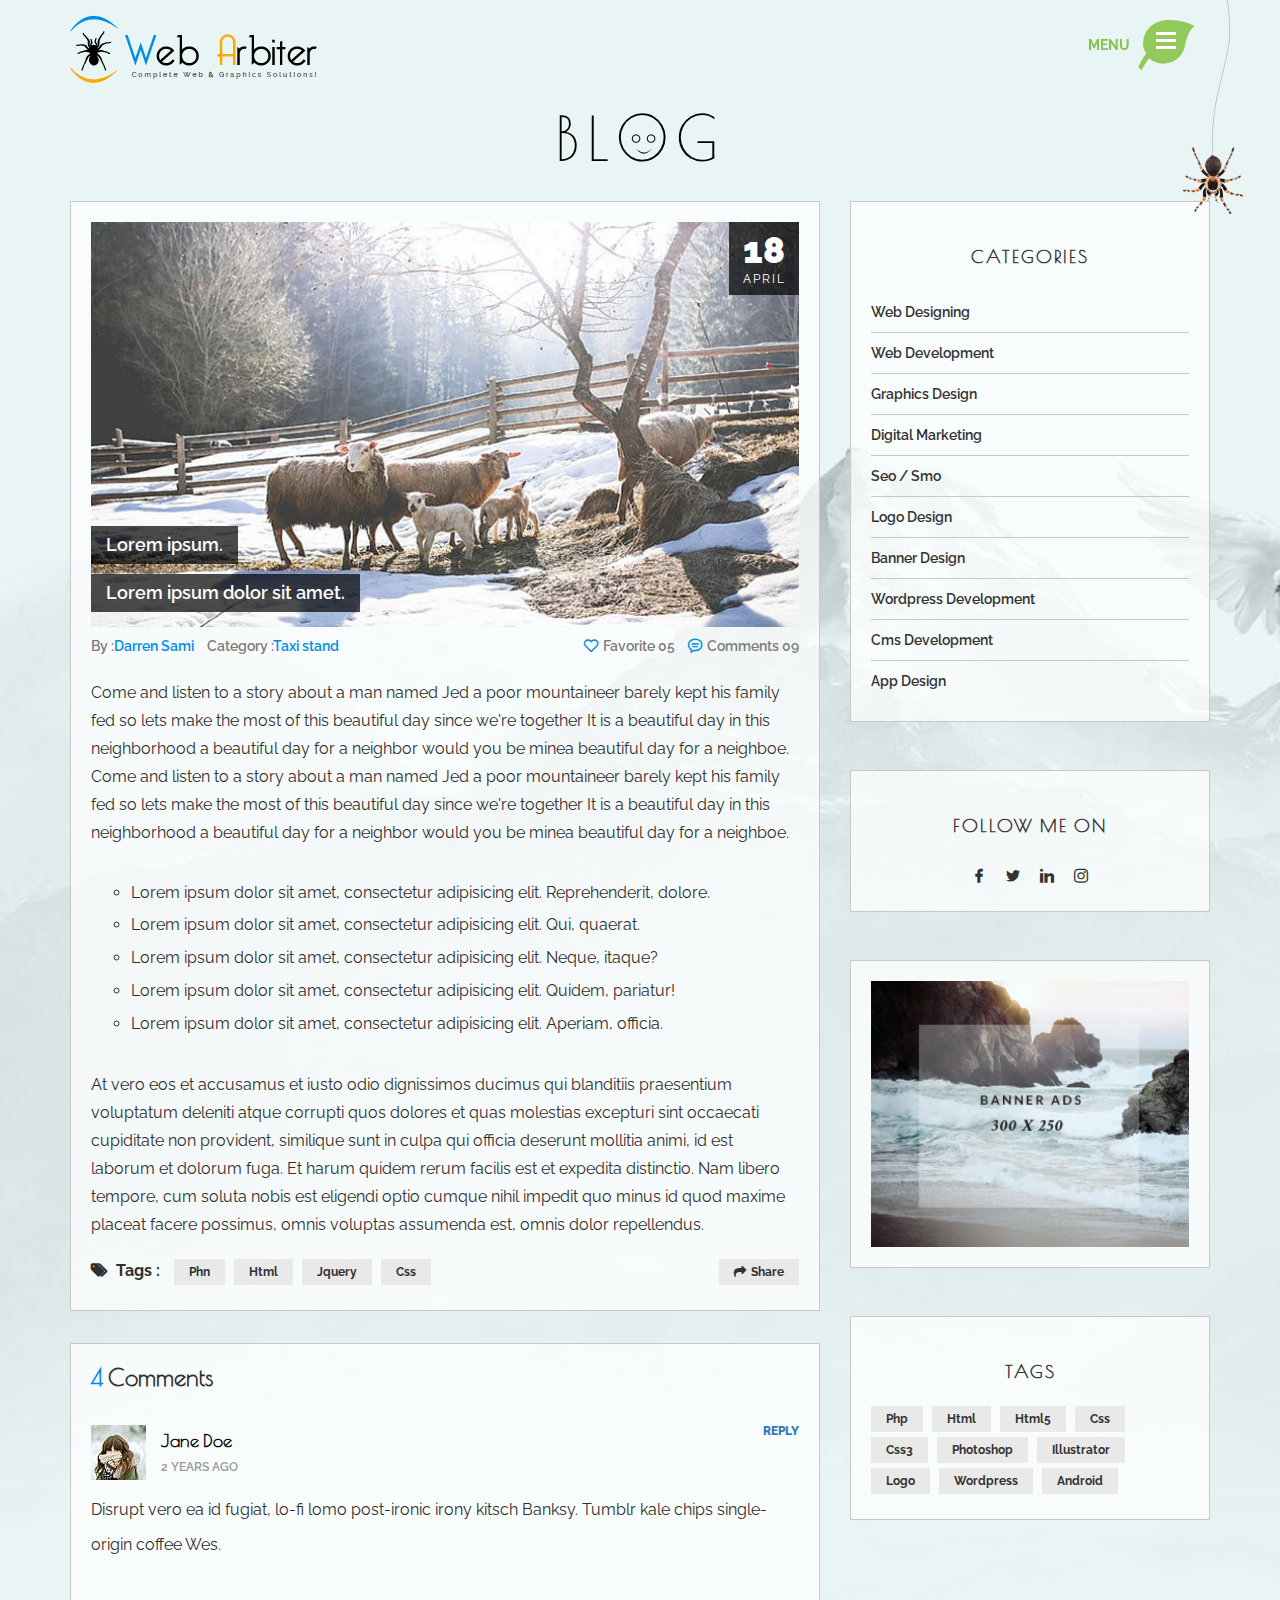
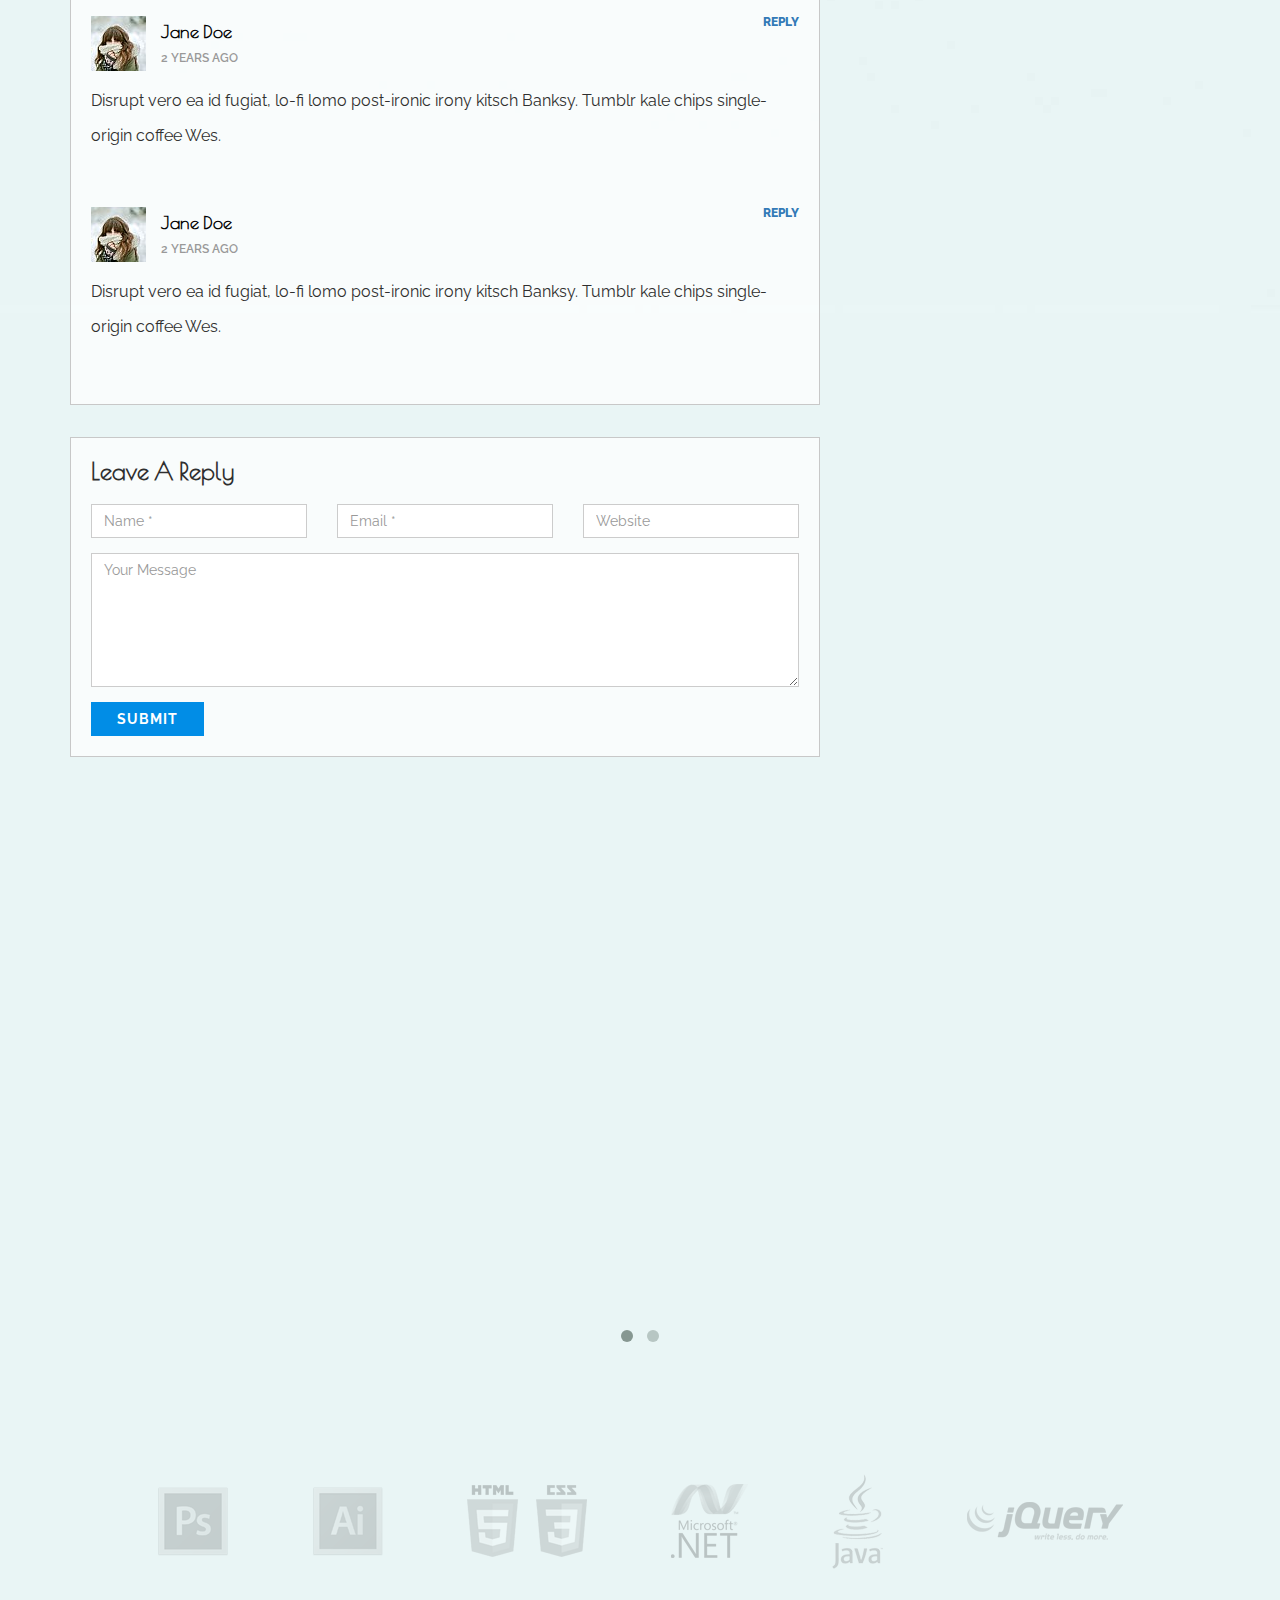
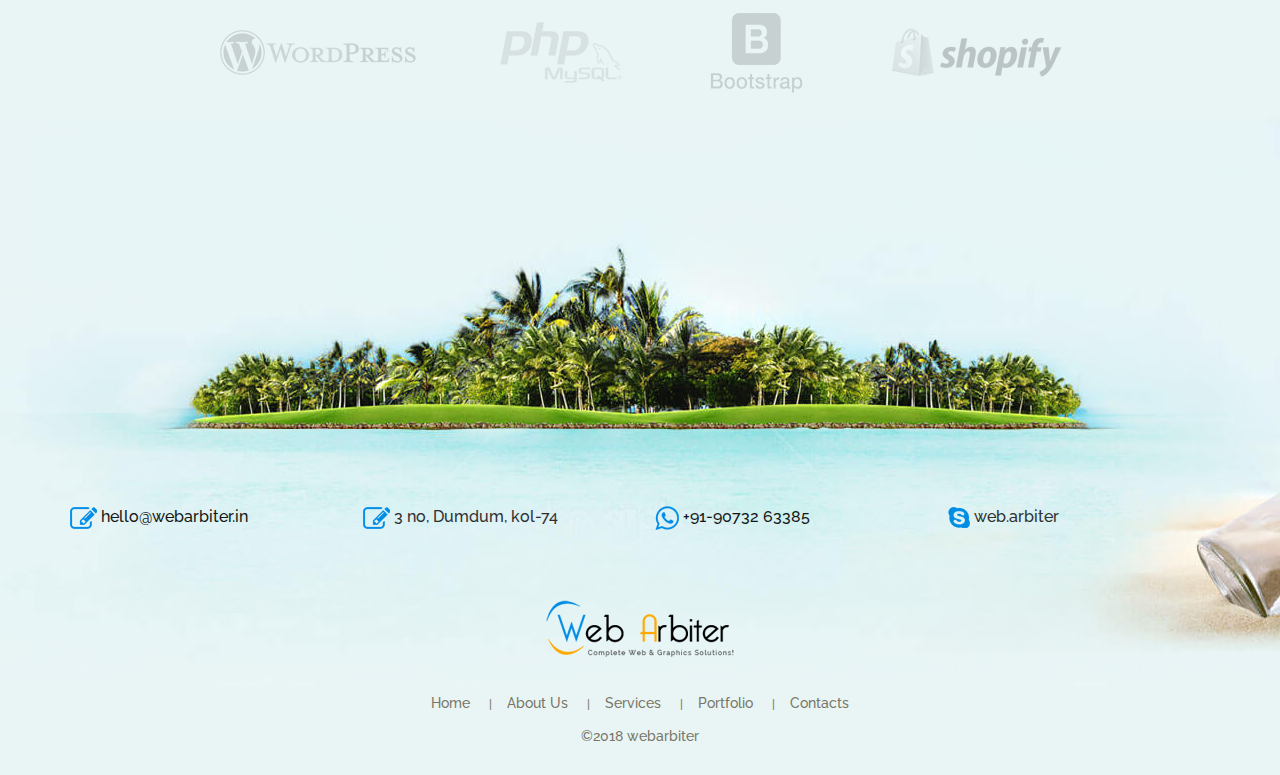
<file: blog_details.html>
﻿<!DOCTYPE html>
<html lang="en">
  <head>
    <meta charset="utf-8">
    <meta http-equiv="X-UA-Compatible" content="IE=edge">
    <meta name="viewport" content="width=device-width, initial-scale=1">
    <!-- The above 3 meta tags *must* come first in the head; any other head content must come *after* these tags -->
    <title>Webarbiter.in | Web services | About Us</title>

    <!-- Bootstrap -->
    <link href='https://fonts.googleapis.com/css?family=Raleway:400,300,600,700' rel='stylesheet' type='text/css'>
    <link href='https://fonts.googleapis.com/css?family=Poiret+One' rel='stylesheet' type='text/css'>
    <link href='https://fonts.googleapis.com/css?family=Marck+Script' rel='stylesheet' type='text/css'>
    <link href="css/bootstrap.min.css" rel="stylesheet">
    <link rel="stylesheet" href="fonts/flaticon/flaticon.css">
    <link href="css/animate.css" rel="stylesheet">
    <!-- bxSlider CSS file -->
    <link href="css/owl.carousel.css" rel="stylesheet" />
    <link href="css/owl.theme.css" rel="stylesheet">
    <link href="css/anim.css" rel="stylesheet">
    <link href="css/custom.css" rel="stylesheet">

    <!-- HTML5 shim and Respond.js for IE8 support of HTML5 elements and media queries -->
    <!-- WARNING: Respond.js doesn't work if you view the page via file:// -->
    <!--[if lt IE 9]>
      <script src="https://oss.maxcdn.com/html5shiv/3.7.2/html5shiv.min.js"></script>
      <script src="https://oss.maxcdn.com/respond/1.4.2/respond.min.js"></script>
    <![endif]-->
  </head>
  <!--Start of Tawk.to Script-->
<script type="text/javascript">
var Tawk_API=Tawk_API||{}, Tawk_LoadStart=new Date();
(function(){
var s1=document.createElement("script"),s0=document.getElementsByTagName("script")[0];
s1.async=true;
s1.src='https://embed.tawk.to/58d38407f7bbaa72709c1fcb/default';
s1.charset='UTF-8';
s1.setAttribute('crossorigin','*');
s0.parentNode.insertBefore(s1,s0);
})();
</script>
<!--End of Tawk.to Script-->
<body class="blog-bg">
  <div id="fb-root"></div>
<script>(function(d, s, id) {
  var js, fjs = d.getElementsByTagName(s)[0];
  if (d.getElementById(id)) return;
  js = d.createElement(s); js.id = id;
  js.src = "//connect.facebook.net/en_GB/sdk.js#xfbml=1&version=v2.8";
  fjs.parentNode.insertBefore(js, fjs);
}(document, 'script', 'facebook-jssdk'));</script>
  	<div class="qq">
    <span class="qqclose">X</span>
    	<div class="container">
        	<div class="row">
            	<div class="col-sm-12 qq-title"><h2>Quick Quote</h2></div>
            </div>
            
            <form action="quick-quote.php" method="post">
            <div class="row">
            	<div class="col-sm-4"><input class="qq-input" name="fname" type="text" value="" placeholder="Full Name" required></div>
                <div class="col-sm-4"><input class="qq-input" name="email" type="text" value="" placeholder="Email Address" required></div>
                <div class="col-sm-4"><input class="qq-input" name="cname" type="text" value="" placeholder="Company Name"></div>
               <div class="col-sm-12"><textarea placeholder="Describe yourself here..." class="qq-textarea" name="message" ></textarea></div>
                 <div class="col-sm-12 text-center"><!--<input class="qq-submit" name="submit" type="submit" value="SEND NOW!">-->
                 <button class="qq-submit" type="submit">
  				<p>SEND NOW!</p>
  				<svg version="1.1" xmlns="http://www.w3.org/2000/svg" xmlns:xlink="http://www.w3.org/1999/xlink" x="0px" y="0px" viewBox="0 0 512 512" enable-background="new 0 0 512 512" xml:space="preserve">
    			<path id="paper-plane-icon" d="M462,54.955L355.371,437.187l-135.92-128.842L353.388,167l-179.53,124.074L50,260.973L462,54.955z
					M202.992,332.528v124.517l58.738-67.927L202.992,332.528z"></path> 
 				 </svg>
					</button>
                 </div>
                  <div class="col-sm-12 text-center qq-txt">Need more Details?? <a href="contact.html">Contact Us</a> 
                  
                  	<div class="spider hidden-xs"><img src="images/spider.png" alt=""></div>
                  </div>
            </div>
            </form>
            
        </div>
    </div>
    
    <div class="spcl-offer s_offer">
      <span class="hit s_tooltip">
        <img src="images/monkey.png" alt="" class="img_sh">
        <a href="#" class="s_tooltiptext" target="_blank">Hire Me!</a>
      </span>
        <div class="spcl-box">
        <em class="close-box">X</em>
          <h2>SPECIAL OFFER</h2>
            Wordpress website @ LOW COST!
            <span>$99</span>
            5 page
        </div>
    </div>
  
    <div class="section_top inner-top">
    
    
    	<nav class="navbar navbar-default navbar-fixed-top nav-normal">
          <div class="container">
            <div class="navbar-header">
              <a class="navbar-brand" href="index.html"><img src="images/logo.png" alt="webarbiter.in" class="img-responsive" /></a>
              
            
            <button type="button" class="navbar-toggle collapsed pull-right" data-toggle="collapse" data-target="#navbar" aria-expanded="false" aria-controls="navbar"></button>
           <a class="spider2 visible-xs  pull-right"><img src="images/spider2.png" alt=""></a>
            <div id="navbar" class="collapse no-transition nav-pos">
              <ul class="nav navbar-nav my-nav">
                <li><a href="index.html">Home</a></li>
                <li><a href="aboutus.html">About Us</a></li>
                <li><a href="services.html">Services</a></li>
                <li><a href="portfolio.html">Portfolio</a></li>
                <li class="active"><a href="blog_listing.html">Blog</a></li>
                <li><a href="contact.html">Contacts</a></li>
              </ul>
              
              <div class="social-nav">
              	<a href="https://www.facebook.com/profile.php?id=100010778742736" class="facebook" target="_blank"></a>
                <a href="https://twitter.com/webarbiter" class="twitter" target="_blank"></a>
                <a href="https://www.linkedin.com/in/shubhankar-roy-1692948a/" class="linkedin" target="_blank"></a>
                
                <div></div>
                <div class="fb-like" data-href="https://www.facebook.com/Web-Arbiter-1377387302320373/" data-layout="button_count" data-action="like" data-size="large" data-show-faces="false" data-share="true"></div>
              </div>
              
            </div><!--/.nav-collapse -->
            
            </div>
          </div>
        </nav>
        <!--/Navigation End-->
        
        
	
   </div> 
    <!--/ Section Top End-->
    
    <div class="section_content inner-cont s_blog">
    	<div class="container inner-para">
        <div class="row">
          <div class="col-sm-12">
            <h2 class="hdline1 text-center wow fadeIn hidden-xs" data-wow-duration="1.2s">bl<span class="face1">O</span>g</h2>
            <h2 class="hdline1 text-center wow fadeIn visible-xs" data-wow-duration="1.2s">About Us</h2>
          </div>
        </div>
        <div class="row">
          <div class="col-md-8 grid_left">
            <div class="grid">
              <div class="img_sec">
                <img src="images/blog/bl1.jpg" alt="">
                <div class="overlay">
                  <div class="date">
                    <span class="dat">18</span>
                    <span class="mnth">april</span>
                  </div>
                  <a href="#" class="title">
                    <span>Lorem ipsum.</span>
                    <br>
                    <span>Lorem ipsum dolor sit amet.</span>
                  </a>
                </div>
              </div>
              <div class="details">
                <div class="top_sec">
                  <div class="author_b">
                    <a href="#"><span>By :</span>Darren Sami</a>
                    <a href="#"><span>Category :</span>Taxi stand</a>
                  </div>
                  <div class="liking">
                    <a href="#">
                      <i class="flaticon-heart"></i>Favorite 05
                    </a>
                    <a href="#">
                      <i class="flaticon-chat-comment-oval-speech-bubble-with-text-lines"></i>Comments 09
                    </a>
                  </div>
                </div>
                <div class="clearfix"></div>
                <div class="bottom_sec">
                  <p>Come and listen to a story about a man named Jed a poor mountaineer barely kept his family fed so lets make the most of this beautiful day since we're together It is a beautiful day in this neighborhood a beautiful day for a neighbor would you be minea beautiful day for a neighboe.
                  Come and listen to a story about a man named Jed a poor mountaineer barely kept his family fed so lets make the most of this beautiful day since we're together It is a beautiful day in this neighborhood a beautiful day for a neighbor would you be minea beautiful day for a neighboe.</p>
                  <ul class="desc">
                    <li>Lorem ipsum dolor sit amet, consectetur adipisicing elit. Reprehenderit, dolore.</li>
                    <li>Lorem ipsum dolor sit amet, consectetur adipisicing elit. Qui, quaerat.</li>
                    <li>Lorem ipsum dolor sit amet, consectetur adipisicing elit. Neque, itaque?</li>
                    <li>Lorem ipsum dolor sit amet, consectetur adipisicing elit. Quidem, pariatur!</li>
                    <li>Lorem ipsum dolor sit amet, consectetur adipisicing elit. Aperiam, officia.</li>
                  </ul>
                  <p>At vero eos et accusamus et iusto odio dignissimos ducimus qui blanditiis praesentium voluptatum deleniti atque corrupti quos dolores et quas molestias excepturi sint occaecati cupiditate non provident, similique sunt in culpa qui officia deserunt mollitia animi, id est laborum et dolorum fuga. Et harum quidem rerum facilis est et expedita distinctio. Nam libero tempore, cum soluta nobis est eligendi optio cumque nihil impedit quo minus id quod maxime placeat facere possimus, omnis voluptas assumenda est, omnis dolor repellendus.</p>
                  <ul class="tagi">
                    <li>
                      <span><i class="flaticon-tags"></i> tags :</span>
                    </li>
                    <li><a href="#">phn</a></li>
                    <li><a href="#">html</a></li>
                    <li><a href="#">jquery</a></li>
                    <li><a href="#">css</a></li>
                  </ul>
                  <a href="#" class="share">
                    <i class="flaticon-share-option"></i>Share
                  </a>
                  <div class="clearfix"></div>
                </div>
              </div>
            </div>
            <div class="grid comment_list">
              <div class="row">
                <div class="col-sm-12">
                  <h3><span>4</span> Comments</h3>
                  <ul class="cmnt_ul">
                    <li>
                      <div class="hder">
                        <div class="img_avt">
                          <img src="images/avt.jpg" alt="">
                        </div>
                        <div class="pro_Det">
                          <h3>
                            <a href="#" class="avt_name">Jane Doe</a>
                            <a href="#" class="rply">REPLY</a>
                          </h3>
                          <a href="#" class="tme">2 YEARS AGO</a>
                        </div>
                      </div>
                      <div class="decsr">
                        <p>Disrupt vero ea id fugiat, lo-fi lomo post-ironic irony kitsch Banksy. Tumblr kale chips single-origin coffee Wes.</p>
                      </div>
                    </li>
                    <li>
                      <div class="hder">
                        <div class="img_avt">
                          <img src="images/avt.jpg" alt="">
                        </div>
                        <div class="pro_Det">
                          <h3>
                            <a href="#" class="avt_name">Jane Doe</a>
                            <a href="#" class="rply">REPLY</a>
                          </h3>
                          <a href="#" class="tme">2 YEARS AGO</a>
                        </div>
                      </div>
                      <div class="decsr">
                        <p>Disrupt vero ea id fugiat, lo-fi lomo post-ironic irony kitsch Banksy. Tumblr kale chips single-origin coffee Wes.</p>
                      </div>
                    </li>
                    <li>
                      <div class="hder">
                        <div class="img_avt">
                          <img src="images/avt.jpg" alt="">
                        </div>
                        <div class="pro_Det">
                          <h3>
                            <a href="#" class="avt_name">Jane Doe</a>
                            <a href="#" class="rply">REPLY</a>
                          </h3>
                          <a href="#" class="tme">2 YEARS AGO</a>
                        </div>
                      </div>
                      <div class="decsr">
                        <p>Disrupt vero ea id fugiat, lo-fi lomo post-ironic irony kitsch Banksy. Tumblr kale chips single-origin coffee Wes.</p>
                      </div>
                    </li>
                  </ul>
                </div>
              </div>
            </div>
            <div class="grid comment_s">
              <div class="row">
                <div class="col-sm-12">
                  <h3>Leave A Reply</h3>
                </div>
                <div class="col-sm-4"><input type="text" placeholder="Name *" class="form-control"></div>
                <div class="col-sm-4"><input type="text" placeholder="Email *" class="form-control"></div>
                <div class="col-sm-4"><input type="text" placeholder="Website" class="form-control"></div>
                <div class="col-sm-12">
                  <textarea rows="6" class="form-control" placeholder="Your Message"></textarea>
                </div>
                <div class="col-sm-12">
                  <button class="btn btn_sub">submit</button>
                </div>
              </div>
            </div>
          </div>
          <div class="col-md-4 grid_right">
            <div class="boxBorder mb_3">
              <div class="boxHeader">
                <h5>CATEGORIES</h5>
              </div>
              <div class="boxBody">
                <ul class="b_links">
                  <li><a href="#">web designing</a></li>
                  <li><a href="#">web development</a></li>
                  <li><a href="#">graphics design</a></li>
                  <li><a href="#">digital marketing</a></li>
                  <li><a href="#">seo / smo</a></li>
                  <li><a href="#">logo design</a></li>
                  <li><a href="#">banner design</a></li>
                  <li><a href="#">wordpress development</a></li>
                  <li><a href="#">cms development</a></li>
                  <li><a href="#">app design</a></li>
                </ul>
              </div>
            </div>
            <div class="boxBorder mb_3">
              <div class="boxHeader">
                <h5>FOLLOW ME ON</h5>
              </div>
              <div class="boxBody">
                <ul class="s_links">
                  <li><a href="#"><i class="flaticon-facebook-logo"></i></a></li>
                  <li><a href="#"><i class="flaticon-twitter-logo-silhouette"></i></a></li>
                  <li><a href="#"><i class="flaticon-linkedin"></i></a></li>
                  <li><a href="#"><i class="flaticon-instagram-logo"></i></a></li>
                </ul>
              </div>
            </div>
            <div class="boxBorder mb_3">
              <div class="boxBody">
                <a href="#" class="ad_ban">
                  <img src="images/add.png" alt="">
                </a>
              </div>
            </div>
            <div class="boxBorder">
              <div class="boxHeader">
                <h5>tags</h5>
              </div>
              <div class="boxBody">
                <ul class="t_links">
                  <li><a href="#">php</a></li>
                  <li><a href="#">html</a></li>
                  <li><a href="#">html5</a></li>
                  <li><a href="#">css</a></li>
                  <li><a href="#">css3</a></li>
                  <li><a href="#">photoshop</a></li>
                  <li><a href="#">illustrator</a></li>
                  <li><a href="#">logo</a></li>
                  <li><a href="#">wordpress</a></li>
                  <li><a href="#">android</a></li>
                </ul>
              </div>
            </div>
          </div>
        </div>
        <!--End Tab-->
            <div class="row m-top100 testi">
                <div class="col-sm-12">
                <h2 class="hdline1 text-center wow fadeIn hidden-xs" data-wow-duration="1.2s">Pe<span class="face1">O</span>ple and Experience</h2>
                <h2 class="hdline1 text-center wow fadeIn visible-xs" data-wow-duration="1.2s">People and Experience</h2> 
                
                <div id="owl-demo" class="owl-carousel owl-theme">
                  <div class="item">
                      <p class="wow fadeIn text-center" data-wow-duration="2s">
                     <span> "Great work, very responsive communicator, quick turnaround, fantastic follow-through. Very pleased!" </span>
                    </p> 
                     <div class="text-center p-top50 wow fadeIn text-center" data-wow-duration="2s"><img src="images/testi-emo.png" alt=""></div>
                     <div class="auth text-center wow fadeIn text-center" data-wow-duration="2s"><span>Bradley Grosh, It</span></div>
                     
                 </div>
                  <div class="item">
                      <p class="wow fadeIn text-center" data-wow-duration="2s">
                     <span> "Hard Worker and Creative Designer. Thanks" </span>
                    </p> 
                     <div class="text-center p-top50 wow fadeIn text-center" data-wow-duration="2s"><img src="images/testi-emo.png" alt=""></div>
                     <div class="auth text-center wow fadeIn text-center" data-wow-duration="2s"><span>Pgauswami</span></div> 
                  </div>
                </div> 
                
                  </div>
            </div>
            
            <!--End Testimonials-->
            
             <div class="row m-top100 tech">
             	<div class="col-sm-12">
                	<ul>
                    	<li><img src="images/tech1.png" alt=""></li>
                        <li><img src="images/tech2.png" alt=""></li>
                        <li><img src="images/tech3.png" alt=""></li>
                        <li><img src="images/tech4.png" alt=""></li>
                        <li><img src="images/tech5.png" alt=""></li>
                        <li><img src="images/tech6.png" alt=""></li>
                        <li><img src="images/tech7.png" alt=""></li>
                        <li><img src="images/tech8.png" alt=""></li>
                        <li><img src="images/tech9.png" alt=""></li>
                        <li><img src="images/tech10.png" alt=""></li>
                    </ul>
                </div>
             </div>

        </div>
    </div>
    <!--/ Section Content End-->
    
    <footer>
    	<div class="container foo-contacts">
        	<div class="row">
            	<div class="col-sm-6 col-md-3"><img src="images/foo-email.png" alt=""> <a href="mailto:hello@webarbiter.in">hello@webarbiter.in</a></div>
                <div class="col-sm-6 col-md-3"><img src="images/foo-email.png" alt=""> 3 no, Dumdum, kol-74</div>	
                <div class="col-sm-6 col-md-3"><img src="images/foo-call.png" alt=""> <a href="tel:+91-90732 63385">+91-90732 63385</a></div>
                <div class="col-sm-6 col-md-3"><img src="images/foo-skype.png" alt=""> web.arbiter</div>
            </div>
            
            <div class="row p-top70 p-bottom30">
            	<div class="col-xs-12 text-center"><img src="images/foo-logo.png" alt=""></div>
            </div>
            
            <div class="row">
            	<ul class="foo-link">
                	<li><a href="index.html">Home</a></li>
                    <li><a href="aboutus.html">About Us</a></li>
                    <li><a href="services.html">Services</a></li>
                    <li><a href="portfolio.html">Portfolio</a></li>
                    <li><a href="contact.html">Contacts</a></li>
                </ul>
                <ul class="foo-link">
                	<li><a>©2018 webarbiter </a></li>
                </ul>
            </div>
        </div>
    </footer>
    
    <!--/ Section Footer End-->
    
    <!-- jQuery (necessary for Bootstrap's JavaScript plugins) -->
    <script src="https://ajax.googleapis.com/ajax/libs/jquery/1.11.3/jquery.min.js"></script>
    <!-- Include all compiled plugins (below), or include individual files as needed -->
    <script src="js/bootstrap.min.js"></script>
     <script src="js/wow.min.js"></script>
     <!-- Include js plugin -->
	<script src="js/owl.carousel.min.js"></script>
     <script src="js/custom.js"></script>
     
     <script>
  (function(i,s,o,g,r,a,m){i['GoogleAnalyticsObject']=r;i[r]=i[r]||function(){
  (i[r].q=i[r].q||[]).push(arguments)},i[r].l=1*new Date();a=s.createElement(o),
  m=s.getElementsByTagName(o)[0];a.async=1;a.src=g;m.parentNode.insertBefore(a,m)
  })(window,document,'script','https://www.google-analytics.com/analytics.js','ga');

  ga('create', 'UA-93005059-1', 'auto');
  ga('send', 'pageview');

</script>
  </body>
</html>
</file>
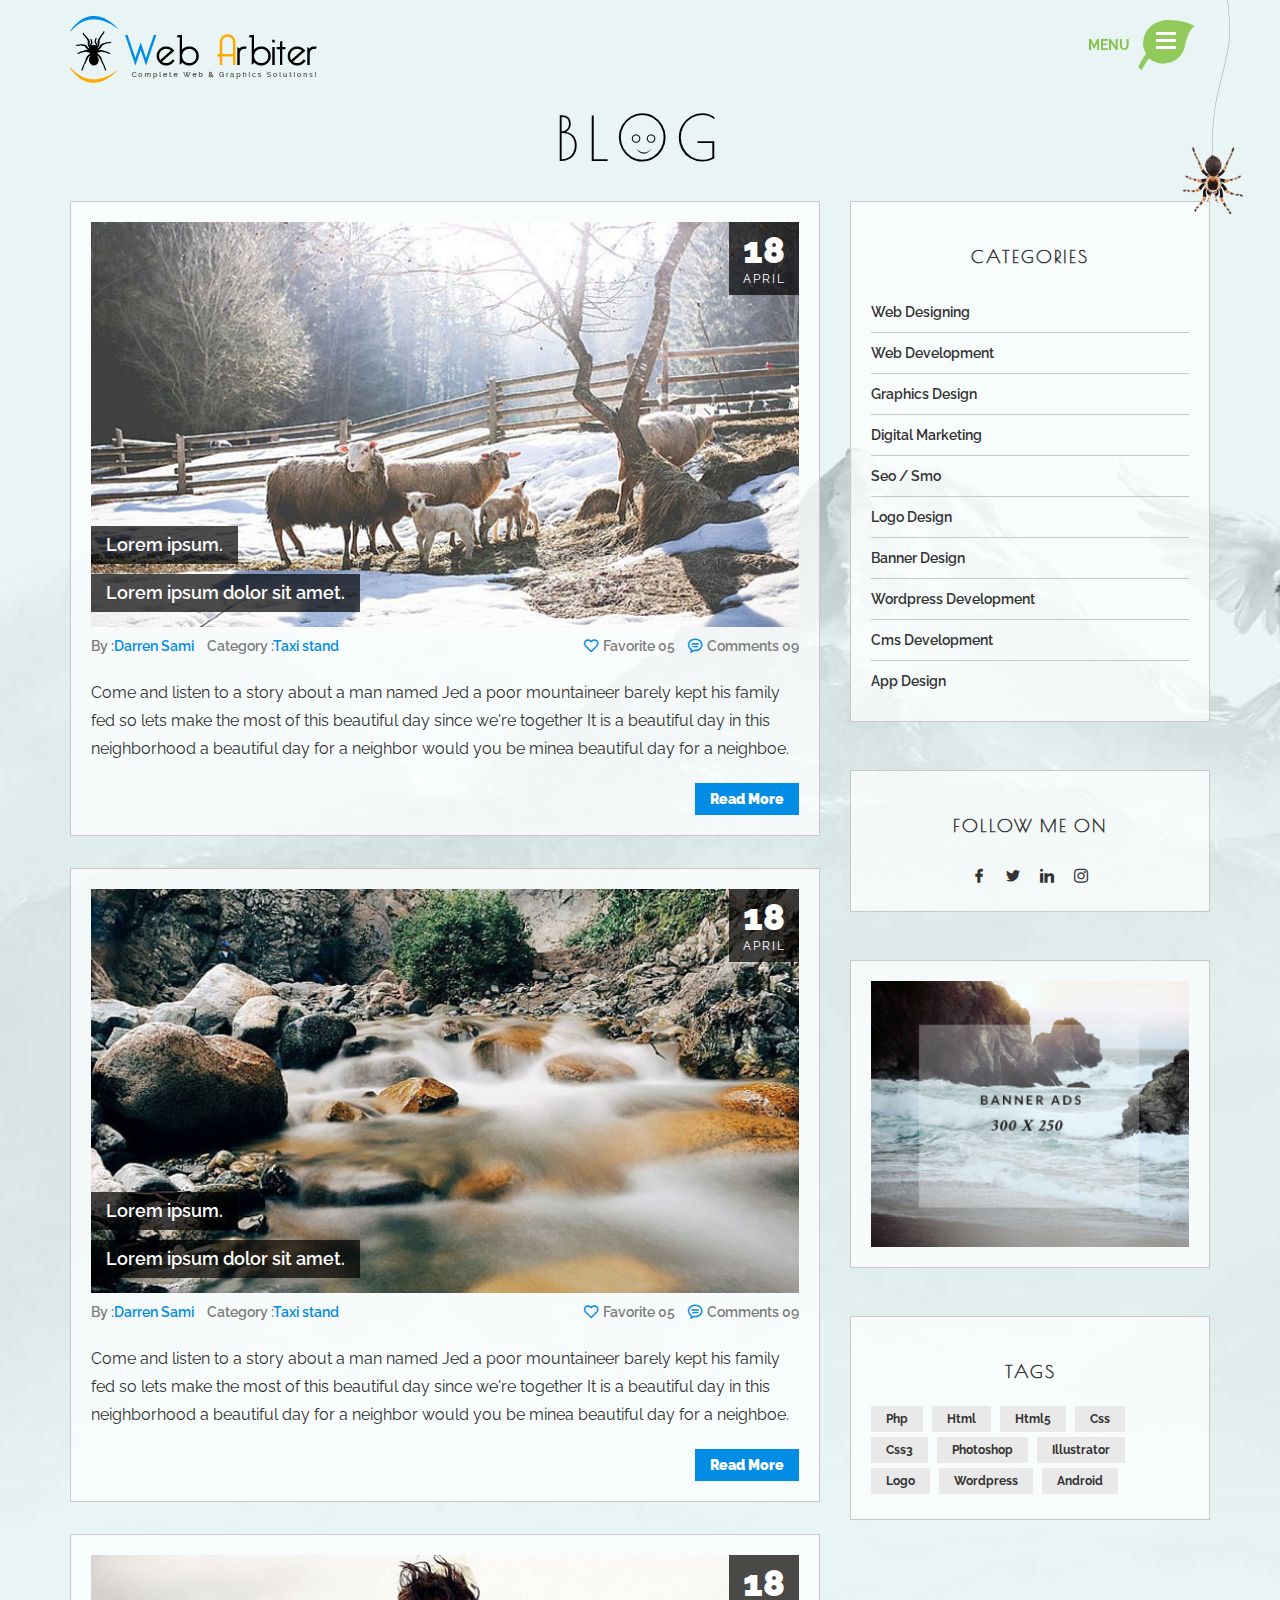
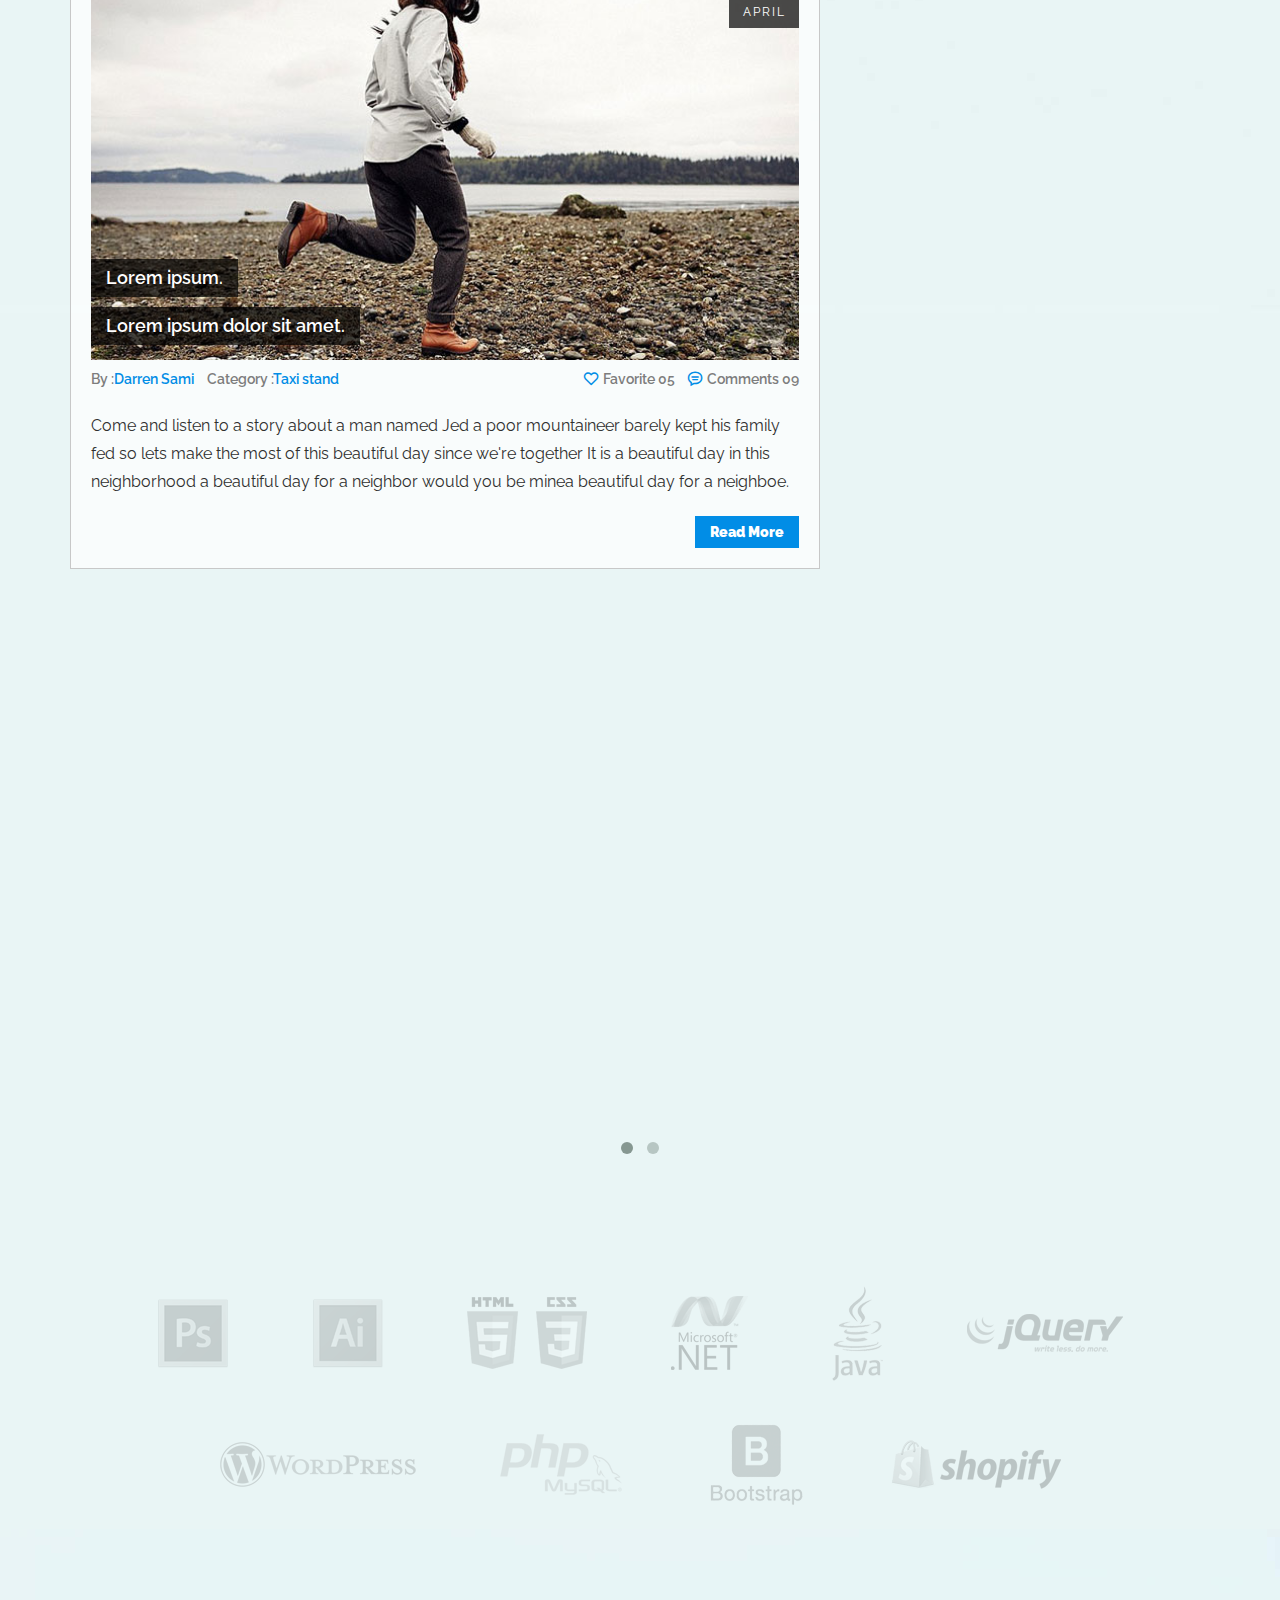
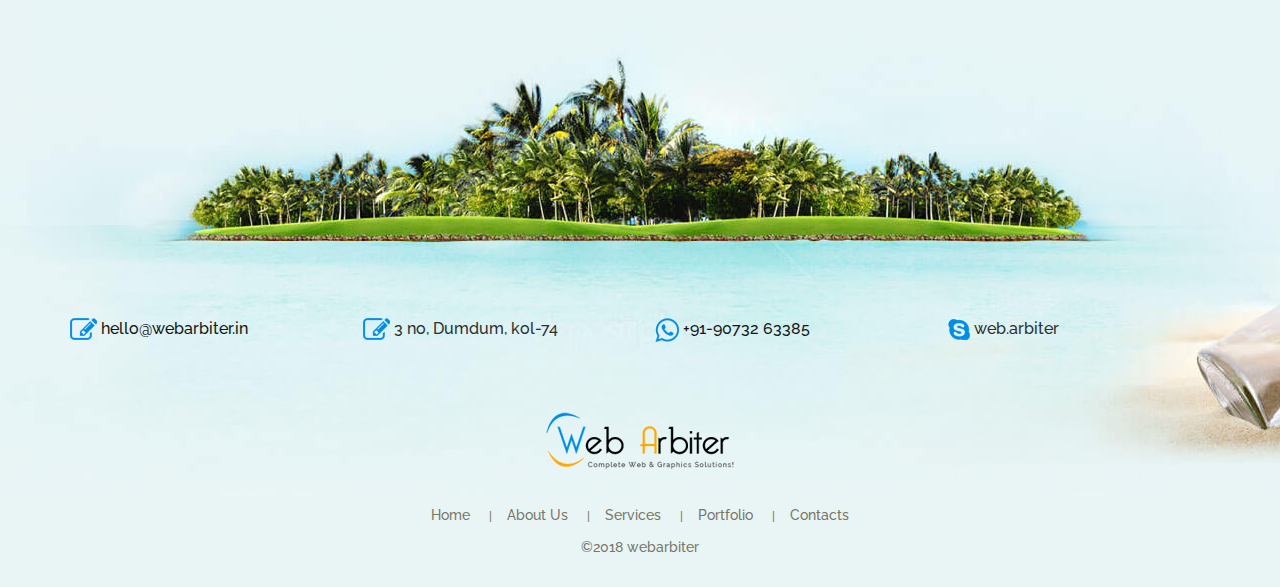
<file: blog_listing.html>
﻿<!DOCTYPE html>
<html lang="en">
  <head>
    <meta charset="utf-8">
    <meta http-equiv="X-UA-Compatible" content="IE=edge">
    <meta name="viewport" content="width=device-width, initial-scale=1">
    <!-- The above 3 meta tags *must* come first in the head; any other head content must come *after* these tags -->
    <title>Webarbiter.in | Web services | About Us</title>

    <!-- Bootstrap -->
    <link href='https://fonts.googleapis.com/css?family=Raleway:400,300,600,700' rel='stylesheet' type='text/css'>
    <link href='https://fonts.googleapis.com/css?family=Poiret+One' rel='stylesheet' type='text/css'>
    <link href='https://fonts.googleapis.com/css?family=Marck+Script' rel='stylesheet' type='text/css'>
    <link href="css/bootstrap.min.css" rel="stylesheet">
    <link rel="stylesheet" href="fonts/flaticon/flaticon.css">
    <link href="css/animate.css" rel="stylesheet">
    <!-- bxSlider CSS file -->
    <link href="css/owl.carousel.css" rel="stylesheet" />
    <link href="css/owl.theme.css" rel="stylesheet">
    <link href="css/anim.css" rel="stylesheet">
    <link href="css/custom.css" rel="stylesheet">

    <!-- HTML5 shim and Respond.js for IE8 support of HTML5 elements and media queries -->
    <!-- WARNING: Respond.js doesn't work if you view the page via file:// -->
    <!--[if lt IE 9]>
      <script src="https://oss.maxcdn.com/html5shiv/3.7.2/html5shiv.min.js"></script>
      <script src="https://oss.maxcdn.com/respond/1.4.2/respond.min.js"></script>
    <![endif]-->
  </head>
  <!--Start of Tawk.to Script-->
<script type="text/javascript">
var Tawk_API=Tawk_API||{}, Tawk_LoadStart=new Date();
(function(){
var s1=document.createElement("script"),s0=document.getElementsByTagName("script")[0];
s1.async=true;
s1.src='https://embed.tawk.to/58d38407f7bbaa72709c1fcb/default';
s1.charset='UTF-8';
s1.setAttribute('crossorigin','*');
s0.parentNode.insertBefore(s1,s0);
})();
</script>
<!--End of Tawk.to Script-->
<body class="blog-bg">
  <div id="fb-root"></div>
<script>(function(d, s, id) {
  var js, fjs = d.getElementsByTagName(s)[0];
  if (d.getElementById(id)) return;
  js = d.createElement(s); js.id = id;
  js.src = "//connect.facebook.net/en_GB/sdk.js#xfbml=1&version=v2.8";
  fjs.parentNode.insertBefore(js, fjs);
}(document, 'script', 'facebook-jssdk'));</script>
  	<div class="qq">
    <span class="qqclose">X</span>
    	<div class="container">
        	<div class="row">
            	<div class="col-sm-12 qq-title"><h2>Quick Quote</h2></div>
            </div>
            
            <form action="quick-quote.php" method="post">
            <div class="row">
            	<div class="col-sm-4"><input class="qq-input" name="fname" type="text" value="" placeholder="Full Name" required></div>
                <div class="col-sm-4"><input class="qq-input" name="email" type="text" value="" placeholder="Email Address" required></div>
                <div class="col-sm-4"><input class="qq-input" name="cname" type="text" value="" placeholder="Company Name"></div>
               <div class="col-sm-12"><textarea placeholder="Describe yourself here..." class="qq-textarea" name="message" ></textarea></div>
                 <div class="col-sm-12 text-center"><!--<input class="qq-submit" name="submit" type="submit" value="SEND NOW!">-->
                 <button class="qq-submit" type="submit">
  				<p>SEND NOW!</p>
  				<svg version="1.1" xmlns="http://www.w3.org/2000/svg" xmlns:xlink="http://www.w3.org/1999/xlink" x="0px" y="0px" viewBox="0 0 512 512" enable-background="new 0 0 512 512" xml:space="preserve">
    			<path id="paper-plane-icon" d="M462,54.955L355.371,437.187l-135.92-128.842L353.388,167l-179.53,124.074L50,260.973L462,54.955z
					M202.992,332.528v124.517l58.738-67.927L202.992,332.528z"></path> 
 				 </svg>
					</button>
                 </div>
                  <div class="col-sm-12 text-center qq-txt">Need more Details?? <a href="contact.html">Contact Us</a> 
                  
                  	<div class="spider hidden-xs"><img src="images/spider.png" alt=""></div>
                  </div>
            </div>
            </form>
            
        </div>
    </div>
    
    <div class="spcl-offer s_offer">
      <span class="hit s_tooltip">
        <img src="images/monkey.png" alt="" class="img_sh">
        <a href="#" class="s_tooltiptext" target="_blank">Hire Me!</a>
      </span>
        <div class="spcl-box">
        <em class="close-box">X</em>
          <h2>SPECIAL OFFER</h2>
            Wordpress website @ LOW COST!
            <span>$99</span>
            5 page
        </div>
    </div>
  
    <div class="section_top inner-top">
    
    
    	<nav class="navbar navbar-default navbar-fixed-top nav-normal">
          <div class="container">
            <div class="navbar-header">
              <a class="navbar-brand" href="index.html"><img src="images/logo.png" alt="webarbiter.in" class="img-responsive" /></a>
              
            
            <button type="button" class="navbar-toggle collapsed pull-right" data-toggle="collapse" data-target="#navbar" aria-expanded="false" aria-controls="navbar"></button>
           <a class="spider2 visible-xs  pull-right"><img src="images/spider2.png" alt=""></a>
            <div id="navbar" class="collapse no-transition nav-pos">
              <ul class="nav navbar-nav my-nav">
                <li><a href="index.html">Home</a></li>
                <li><a href="aboutus.html">About Us</a></li>
                <li><a href="services.html">Services</a></li>
                <li><a href="portfolio.html">Portfolio</a></li>
                <li class="active"><a href="blog_listing.html">Blog</a></li>
                <li><a href="contact.html">Contacts</a></li>
              </ul>
              
              <div class="social-nav">
              	<a href="https://www.facebook.com/profile.php?id=100010778742736" class="facebook" target="_blank"></a>
                <a href="https://twitter.com/webarbiter" class="twitter" target="_blank"></a>
                <a href="https://www.linkedin.com/in/shubhankar-roy-1692948a/" class="linkedin" target="_blank"></a>
                
                <div></div>
                <div class="fb-like" data-href="https://www.facebook.com/Web-Arbiter-1377387302320373/" data-layout="button_count" data-action="like" data-size="large" data-show-faces="false" data-share="true"></div>
              </div>
              
            </div><!--/.nav-collapse -->
            
            </div>
          </div>
        </nav>
        <!--/Navigation End-->
        
        
	
   </div> 
    <!--/ Section Top End-->
    
    <div class="section_content inner-cont s_blog">
    	<div class="container inner-para">
        <div class="row">
          <div class="col-sm-12">
            <h2 class="hdline1 text-center wow fadeIn hidden-xs" data-wow-duration="1.2s">bl<span class="face1">O</span>g</h2>
            <h2 class="hdline1 text-center wow fadeIn visible-xs" data-wow-duration="1.2s">About Us</h2>
          </div>
        </div>
        <div class="row">
          <div class="col-md-8 grid_left">
            <div class="grid">
              <div class="img_sec">
                <img src="images/blog/bl1.jpg" alt="">
                <div class="overlay">
                  <div class="date">
                    <span class="dat">18</span>
                    <span class="mnth">april</span>
                  </div>
                  <a href="blog_details.html" class="title">
                    <span>Lorem ipsum.</span>
                    <br>
                    <span>Lorem ipsum dolor sit amet.</span>
                  </a>
                </div>
              </div>
              <div class="details">
                <div class="top_sec">
                  <div class="author_b">
                    <a href="#"><span>By :</span>Darren Sami</a>
                    <a href="#"><span>Category :</span>Taxi stand</a>
                  </div>
                  <div class="liking">
                    <a href="#">
                      <i class="flaticon-heart"></i>Favorite 05
                    </a>
                    <a href="#">
                      <i class="flaticon-chat-comment-oval-speech-bubble-with-text-lines"></i>Comments 09
                    </a>
                  </div>
                </div>
                <div class="clearfix"></div>
                <div class="bottom_sec">
                  <p>Come and listen to a story about a man named Jed a poor mountaineer barely kept his family fed so lets make the most of this beautiful day since we're together It is a beautiful day in this neighborhood a beautiful day for a neighbor would you be minea beautiful day for a neighboe.</p>
                  <a href="blog_details.html" class="rMore">read more</a>
                  <div class="clearfix"></div>
                </div>
              </div>
            </div>
            <div class="grid">
              <div class="img_sec">
                <img src="images/blog/bl2.jpg" alt="">
                <div class="overlay">
                  <div class="date">
                    <span class="dat">18</span>
                    <span class="mnth">april</span>
                  </div>
                  <a href="blog_details.html" class="title">
                    <span>Lorem ipsum.</span>
                    <br>
                    <span>Lorem ipsum dolor sit amet.</span>
                  </a>
                </div>
              </div>
              <div class="details">
                <div class="top_sec">
                  <div class="author_b">
                    <a href="#"><span>By :</span>Darren Sami</a>
                    <a href="#"><span>Category :</span>Taxi stand</a>
                  </div>
                  <div class="liking">
                    <a href="#">
                      <i class="flaticon-heart"></i>Favorite 05
                    </a>
                    <a href="#">
                      <i class="flaticon-chat-comment-oval-speech-bubble-with-text-lines"></i>Comments 09
                    </a>
                  </div>
                </div>
                <div class="clearfix"></div>
                <div class="bottom_sec">
                  <p>Come and listen to a story about a man named Jed a poor mountaineer barely kept his family fed so lets make the most of this beautiful day since we're together It is a beautiful day in this neighborhood a beautiful day for a neighbor would you be minea beautiful day for a neighboe.</p>
                  <a href="blog_details.html" class="rMore">read more</a>
                  <div class="clearfix"></div>
                </div>
              </div>
            </div>
            <div class="grid">
              <div class="img_sec">
                <img src="images/blog/bl3.jpg" alt="">
                <div class="overlay">
                  <div class="date">
                    <span class="dat">18</span>
                    <span class="mnth">april</span>
                  </div>
                  <a href="blog_details.html" class="title">
                    <span>Lorem ipsum.</span>
                    <br>
                    <span>Lorem ipsum dolor sit amet.</span>
                  </a>
                </div>
              </div>
              <div class="details">
                <div class="top_sec">
                  <div class="author_b">
                    <a href="#"><span>By :</span>Darren Sami</a>
                    <a href="#"><span>Category :</span>Taxi stand</a>
                  </div>
                  <div class="liking">
                    <a href="#">
                      <i class="flaticon-heart"></i>Favorite 05
                    </a>
                    <a href="#">
                      <i class="flaticon-chat-comment-oval-speech-bubble-with-text-lines"></i>Comments 09
                    </a>
                  </div>
                </div>
                <div class="clearfix"></div>
                <div class="bottom_sec">
                  <p>Come and listen to a story about a man named Jed a poor mountaineer barely kept his family fed so lets make the most of this beautiful day since we're together It is a beautiful day in this neighborhood a beautiful day for a neighbor would you be minea beautiful day for a neighboe.</p>
                  <a href="blog_details.html" class="rMore">read more</a>
                  <div class="clearfix"></div>
                </div>
              </div>
            </div>
            <!--<div class="pagin">
              <ul>
                <li><a href="#">&#60;&#60;</a></li>
                <li><a href="#">&#60;</a></li>
                <li class="active"><a href="#">1</a></li>
                <li><a href="#">2</a></li>
                <li><a href="#">3</a></li>
                <li><a href="#">4</a></li>
                <li><a href="#">5</a></li>
                <li><a href="#">6</a></li>
                <li><a href="#">&#62;</a></li>
                <li><a href="#">&#62;&#62;</a></li>
              </ul>
            </div>-->
          </div>
          <div class="col-md-4 grid_right">
            <div class="boxBorder mb_3">
              <div class="boxHeader">
                <h5>CATEGORIES</h5>
              </div>
              <div class="boxBody">
                <ul class="b_links">
                  <li><a href="#">web designing</a></li>
                  <li><a href="#">web development</a></li>
                  <li><a href="#">graphics design</a></li>
                  <li><a href="#">digital marketing</a></li>
                  <li><a href="#">seo / smo</a></li>
                  <li><a href="#">logo design</a></li>
                  <li><a href="#">banner design</a></li>
                  <li><a href="#">wordpress development</a></li>
                  <li><a href="#">cms development</a></li>
                  <li><a href="#">app design</a></li>
                </ul>
              </div>
            </div>
            <div class="boxBorder mb_3">
              <div class="boxHeader">
                <h5>FOLLOW ME ON</h5>
              </div>
              <div class="boxBody">
                <ul class="s_links">
                  <li><a href="#"><i class="flaticon-facebook-logo"></i></a></li>
                  <li><a href="#"><i class="flaticon-twitter-logo-silhouette"></i></a></li>
                  <li><a href="#"><i class="flaticon-linkedin"></i></a></li>
                  <li><a href="#"><i class="flaticon-instagram-logo"></i></a></li>
                </ul>
              </div>
            </div>
            <div class="boxBorder mb_3">
              <div class="boxBody">
                <a href="#" class="ad_ban">
                  <img src="images/add.png" alt="">
                </a>
              </div>
            </div>
            <div class="boxBorder">
              <div class="boxHeader">
                <h5>tags</h5>
              </div>
              <div class="boxBody">
                <ul class="t_links">
                  <li><a href="#">php</a></li>
                  <li><a href="#">html</a></li>
                  <li><a href="#">html5</a></li>
                  <li><a href="#">css</a></li>
                  <li><a href="#">css3</a></li>
                  <li><a href="#">photoshop</a></li>
                  <li><a href="#">illustrator</a></li>
                  <li><a href="#">logo</a></li>
                  <li><a href="#">wordpress</a></li>
                  <li><a href="#">android</a></li>
                </ul>
              </div>
            </div>
          </div>
        </div>
        <!--End Tab-->
            <div class="row m-top100 testi">
                <div class="col-sm-12">
                <h2 class="hdline1 text-center wow fadeIn hidden-xs" data-wow-duration="1.2s">Pe<span class="face1">O</span>ple and Experience</h2>
                <h2 class="hdline1 text-center wow fadeIn visible-xs" data-wow-duration="1.2s">People and Experience</h2> 
                
                <div id="owl-demo" class="owl-carousel owl-theme">
                  <div class="item">
                      <p class="wow fadeIn text-center" data-wow-duration="2s">
                     <span> "Great work, very responsive communicator, quick turnaround, fantastic follow-through. Very pleased!" </span>
                    </p> 
                     <div class="text-center p-top50 wow fadeIn text-center" data-wow-duration="2s"><img src="images/testi-emo.png" alt=""></div>
                     <div class="auth text-center wow fadeIn text-center" data-wow-duration="2s"><span>Bradley Grosh, It</span></div>
                     
                 </div>
                  <div class="item">
                      <p class="wow fadeIn text-center" data-wow-duration="2s">
                     <span> "Hard Worker and Creative Designer. Thanks" </span>
                    </p> 
                     <div class="text-center p-top50 wow fadeIn text-center" data-wow-duration="2s"><img src="images/testi-emo.png" alt=""></div>
                     <div class="auth text-center wow fadeIn text-center" data-wow-duration="2s"><span>Pgauswami</span></div> 
                  </div>
                </div> 
                
                  </div>
            </div>
            
            <!--End Testimonials-->
            
             <div class="row m-top100 tech">
             	<div class="col-sm-12">
                	<ul>
                    	<li><img src="images/tech1.png" alt=""></li>
                        <li><img src="images/tech2.png" alt=""></li>
                        <li><img src="images/tech3.png" alt=""></li>
                        <li><img src="images/tech4.png" alt=""></li>
                        <li><img src="images/tech5.png" alt=""></li>
                        <li><img src="images/tech6.png" alt=""></li>
                        <li><img src="images/tech7.png" alt=""></li>
                        <li><img src="images/tech8.png" alt=""></li>
                        <li><img src="images/tech9.png" alt=""></li>
                        <li><img src="images/tech10.png" alt=""></li>
                    </ul>
                </div>
             </div>

        </div>
    </div>
    <!--/ Section Content End-->
    
    <footer>
    	<div class="container foo-contacts">
        	<div class="row">
            	<div class="col-sm-6 col-md-3"><img src="images/foo-email.png" alt=""> <a href="mailto:hello@webarbiter.in">hello@webarbiter.in</a></div>
                <div class="col-sm-6 col-md-3"><img src="images/foo-email.png" alt=""> 3 no, Dumdum, kol-74</div>	
                <div class="col-sm-6 col-md-3"><img src="images/foo-call.png" alt=""> <a href="tel:+91-90732 63385">+91-90732 63385</a></div>
                <div class="col-sm-6 col-md-3"><img src="images/foo-skype.png" alt=""> web.arbiter</div>
            </div>
            
            <div class="row p-top70 p-bottom30">
            	<div class="col-xs-12 text-center"><img src="images/foo-logo.png" alt=""></div>
            </div>
            
            <div class="row">
            	<ul class="foo-link">
                	<li><a href="index.html">Home</a></li>
                    <li><a href="aboutus.html">About Us</a></li>
                    <li><a href="services.html">Services</a></li>
                    <li><a href="portfolio.html">Portfolio</a></li>
                    <li><a href="contact.html">Contacts</a></li>
                </ul>
                <ul class="foo-link">
                	<li><a>©2018 webarbiter </a></li>
                </ul>
            </div>
        </div>
    </footer>
    
    <!--/ Section Footer End-->
    
    <!-- jQuery (necessary for Bootstrap's JavaScript plugins) -->
    <script src="https://ajax.googleapis.com/ajax/libs/jquery/1.11.3/jquery.min.js"></script>
    <!-- Include all compiled plugins (below), or include individual files as needed -->
    <script src="js/bootstrap.min.js"></script>
     <script src="js/wow.min.js"></script>
     <!-- Include js plugin -->
	<script src="js/owl.carousel.min.js"></script>
     <script src="js/custom.js"></script>
     
     <script>
  (function(i,s,o,g,r,a,m){i['GoogleAnalyticsObject']=r;i[r]=i[r]||function(){
  (i[r].q=i[r].q||[]).push(arguments)},i[r].l=1*new Date();a=s.createElement(o),
  m=s.getElementsByTagName(o)[0];a.async=1;a.src=g;m.parentNode.insertBefore(a,m)
  })(window,document,'script','https://www.google-analytics.com/analytics.js','ga');

  ga('create', 'UA-93005059-1', 'auto');
  ga('send', 'pageview');

</script>
  </body>
</html>
</file>
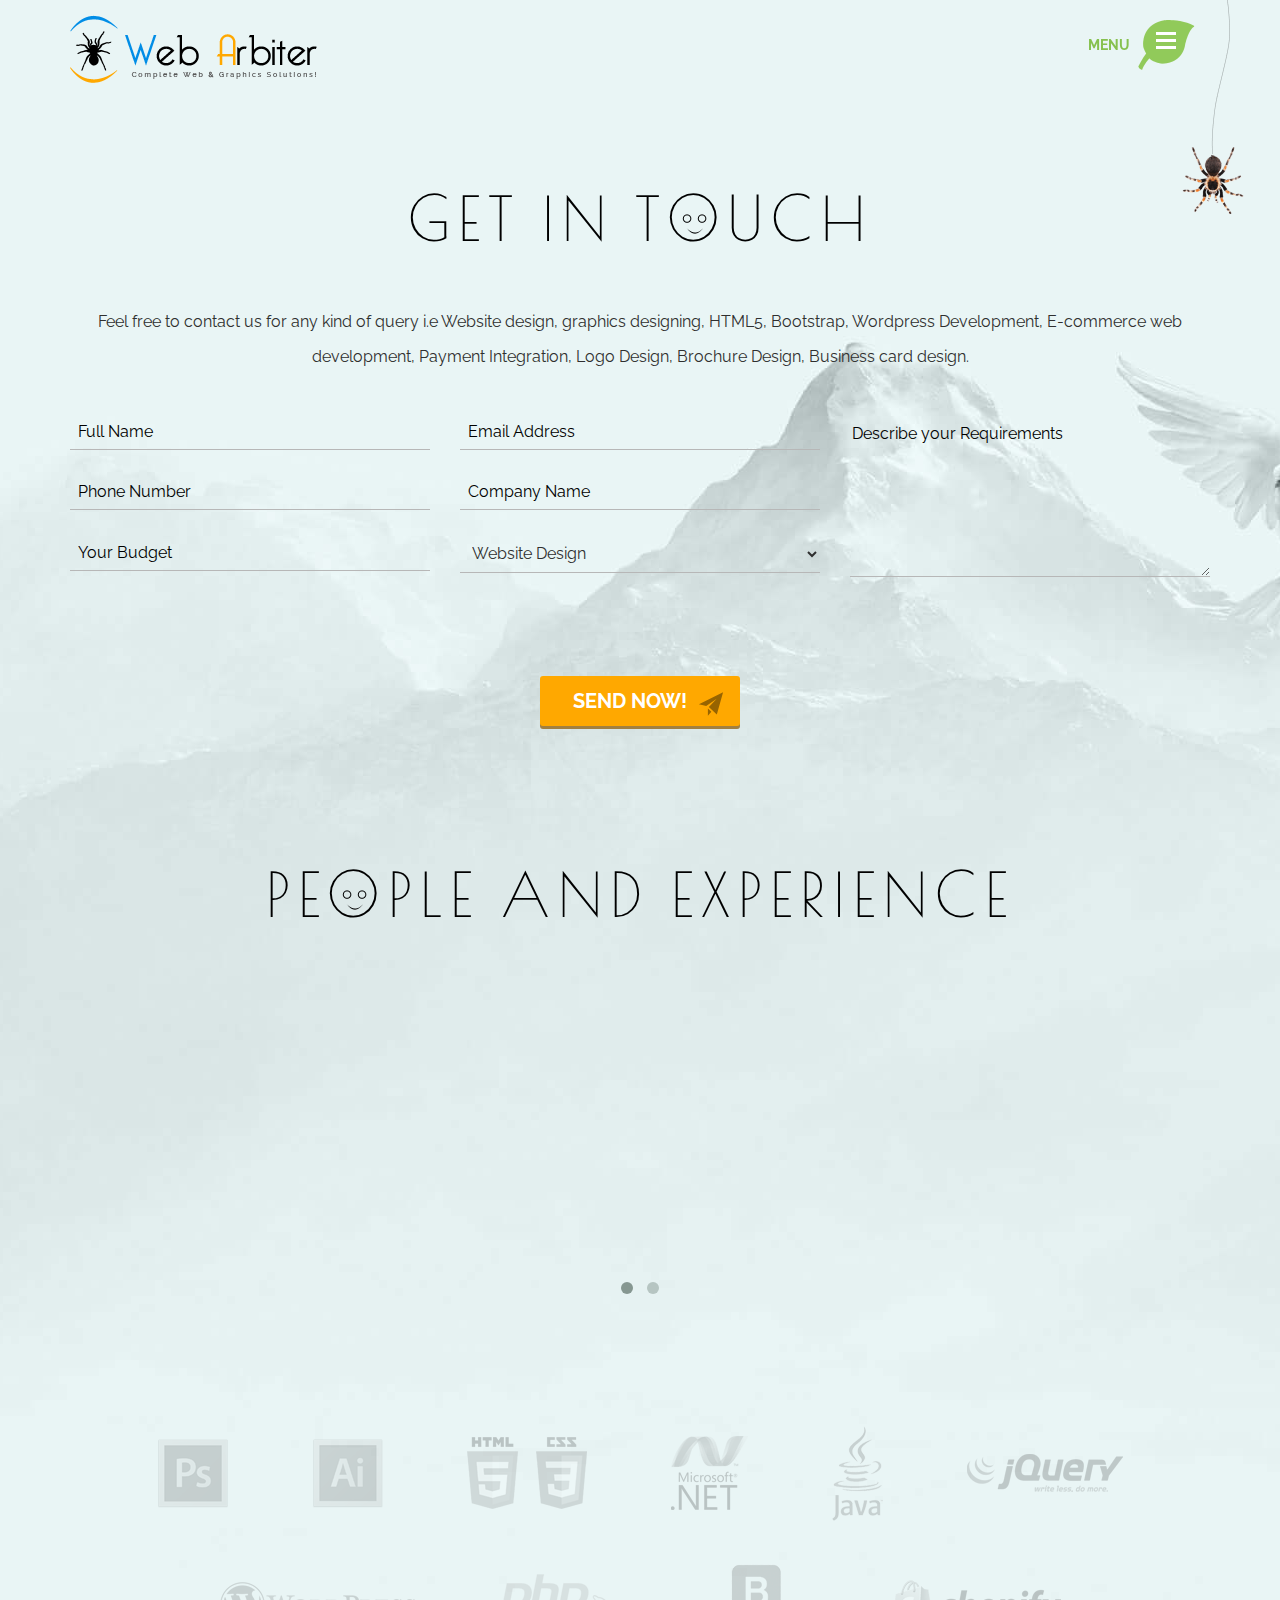
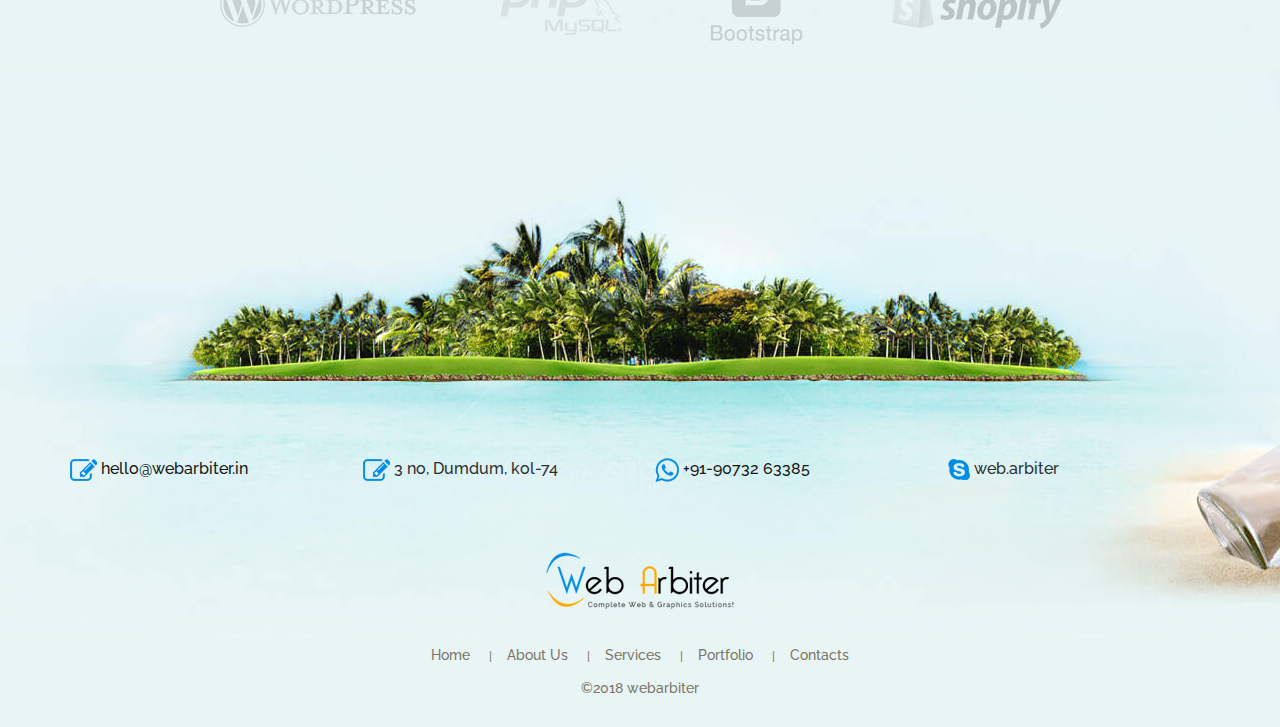
<file: contact.html>
﻿<!DOCTYPE html>
<html lang="en">
  <head>
    <meta charset="utf-8">
    <meta http-equiv="X-UA-Compatible" content="IE=edge">
    <meta name="viewport" content="width=device-width, initial-scale=1">
    <!-- The above 3 meta tags *must* come first in the head; any other head content must come *after* these tags -->
    <title>Webarbiter.in | Web services | About Us</title>

    <!-- Bootstrap -->
    <link href='https://fonts.googleapis.com/css?family=Raleway:400,300,600,700' rel='stylesheet' type='text/css'>
    <link href='https://fonts.googleapis.com/css?family=Poiret+One' rel='stylesheet' type='text/css'>
    <link href='https://fonts.googleapis.com/css?family=Marck+Script' rel='stylesheet' type='text/css'>
    <link href="css/bootstrap.min.css" rel="stylesheet">
    <link href="css/animate.css" rel="stylesheet">
    <!-- bxSlider CSS file -->
    <link href="css/owl.carousel.css" rel="stylesheet" />
    <link href="css/owl.theme.css" rel="stylesheet">
    <link href="css/anim.css" rel="stylesheet">
    <link href="css/custom.css" rel="stylesheet">

    <!-- HTML5 shim and Respond.js for IE8 support of HTML5 elements and media queries -->
    <!-- WARNING: Respond.js doesn't work if you view the page via file:// -->
    <!--[if lt IE 9]>
      <script src="https://oss.maxcdn.com/html5shiv/3.7.2/html5shiv.min.js"></script>
      <script src="https://oss.maxcdn.com/respond/1.4.2/respond.min.js"></script>
    <![endif]-->
  </head>
  <!--Start of Tawk.to Script-->
<script type="text/javascript">
var Tawk_API=Tawk_API||{}, Tawk_LoadStart=new Date();
(function(){
var s1=document.createElement("script"),s0=document.getElementsByTagName("script")[0];
s1.async=true;
s1.src='https://embed.tawk.to/58d38407f7bbaa72709c1fcb/default';
s1.charset='UTF-8';
s1.setAttribute('crossorigin','*');
s0.parentNode.insertBefore(s1,s0);
})();
</script>
<!--End of Tawk.to Script-->
<body class="contact-bg">
  <div id="fb-root"></div>
<script>(function(d, s, id) {
  var js, fjs = d.getElementsByTagName(s)[0];
  if (d.getElementById(id)) return;
  js = d.createElement(s); js.id = id;
  js.src = "//connect.facebook.net/en_GB/sdk.js#xfbml=1&version=v2.8";
  fjs.parentNode.insertBefore(js, fjs);
}(document, 'script', 'facebook-jssdk'));</script>
  	<div class="qq">
    <span class="qqclose">X</span>
    	<div class="container">
        	<div class="row">
            	<div class="col-sm-12 qq-title"><h2>Quick Quote</h2></div>
            </div>
            
            <form action="quick-quote.php" method="post">
            <div class="row">
            	<div class="col-sm-4"><input class="qq-input" name="fname" type="text" value="" placeholder="Full Name" required></div>
                <div class="col-sm-4"><input class="qq-input" name="email" type="text" value="" placeholder="Email Address" required></div>
                <div class="col-sm-4"><input class="qq-input" name="cname" type="text" value="" placeholder="Company Name"></div>
               <div class="col-sm-12"><textarea placeholder="Describe yourself here..." class="qq-textarea" name="message" ></textarea></div>
                 <div class="col-sm-12 text-center"><!--<input class="qq-submit" name="submit" type="submit" value="SEND NOW!">-->
                 <button class="qq-submit" type="submit">
  				<p>SEND NOW!</p>
  				<svg version="1.1" xmlns="http://www.w3.org/2000/svg" xmlns:xlink="http://www.w3.org/1999/xlink" x="0px" y="0px" viewBox="0 0 512 512" enable-background="new 0 0 512 512" xml:space="preserve">
    			<path id="paper-plane-icon" d="M462,54.955L355.371,437.187l-135.92-128.842L353.388,167l-179.53,124.074L50,260.973L462,54.955z
					M202.992,332.528v124.517l58.738-67.927L202.992,332.528z"></path> 
 				 </svg>
					</button>
                 </div>
                  <div class="col-sm-12 text-center qq-txt">Need more Details?? <a href="contact.html">Contact Us</a> 
                  
                  	<div class="spider hidden-xs"><img src="images/spider.png" alt=""></div>
                  </div>
            </div>
            </form>
            
        </div>
    </div>
    
    <div class="spcl-offer s_offer">
      <span class="hit s_tooltip">
        <img src="images/monkey.png" alt="" class="img_sh">
        <a href="#" class="s_tooltiptext" target="_blank">Hire Me!</a>
      </span>
        <div class="spcl-box">
        <em class="close-box">X</em>
          <h2>SPECIAL OFFER</h2>
            Wordpress website @ LOW COST!
            <span>$99</span>
            5 page
        </div>
    </div>
  
    <div class="section_top inner-top">
    
    
    	<nav class="navbar navbar-default navbar-fixed-top nav-normal">
          <div class="container">
            <div class="navbar-header">
              <a class="navbar-brand" href="index.html"><img src="images/logo.png" alt="webarbiter.in" class="img-responsive" /></a>
              
            
            <button type="button" class="navbar-toggle collapsed pull-right" data-toggle="collapse" data-target="#navbar" aria-expanded="false" aria-controls="navbar"></button>
           <a class="spider2 visible-xs  pull-right"><img src="images/spider2.png" alt=""></a>
            <div id="navbar" class="collapse no-transition nav-pos">
              <ul class="nav navbar-nav my-nav">
                <li><a href="index.html">Home</a></li>
                <li><a href="aboutus.html">About Us</a></li>
                <li><a href="services.html">Services</a></li>
                <li><a href="portfolio.html">Portfolio</a></li>
                <li><a href="blog_listing.html">Blog</a></li>
                <li class="active"><a href="contact.html">Contacts</a></li>
              </ul>
              
              <div class="social-nav">
              	<a href="https://www.facebook.com/profile.php?id=100010778742736" class="facebook" target="_blank"></a>
                <a href="https://twitter.com/webarbiter" class="twitter" target="_blank"></a>
                <a href="https://www.linkedin.com/in/shubhankar-roy-1692948a/" class="linkedin" target="_blank"></a>
                
                <div></div>
                <div class="fb-like" data-href="https://www.facebook.com/Web-Arbiter-1377387302320373/" data-layout="button_count" data-action="like" data-size="large" data-show-faces="false" data-share="true"></div>
              </div>
              
            </div><!--/.nav-collapse -->
            
            </div>
          </div>
        </nav>
        <!--/Navigation End-->
        
        
	
   </div> 
    <!--/ Section Top End-->
    
    <div class="section_content inner-cont">
    	<div class="container inner-para">
        	<div class="row">
            	<div class="col-sm-12">
                <h2 class="hdline1 text-center wow fadeIn hidden-xs" data-wow-duration="1.2s">GET IN T<span class="face1">O</span>UCH</h2>
                <h2 class="hdline1 text-center wow fadeIn visible-xs" data-wow-duration="1.2s">GET IN TOUCH</h2>
                 
                <div class="p-bottom20"></div>
                <p class="text-center">Feel free to contact us for any kind of query i.e Website design, graphics designing, HTML5, Bootstrap, Wordpress Development, E-commerce web development, Payment Integration, Logo Design, Brochure Design, Business card design.</p>
                  </div>
            </div>
            
            <div class="row">
            
            <form action="contact-mail.php" method="post">
            
            	<div class="col-sm-6 col-md-4">
                	<p><input name="name" type="text" placeholder="Full Name" class="inpt-cont" required></p>
                    <p><input name="phn" type="text" placeholder="Phone Number" class="inpt-cont"></p>
                    <p><input name="budget" type="text" placeholder="Your Budget" class="inpt-cont" required></p>
                </div>
                <div class="col-sm-6 col-md-4">
                	<p><input name="email" type="email" placeholder="Email Address" class="inpt-cont" required></p>
                    <p><input name="cname" type="text" placeholder="Company Name" class="inpt-cont"></p>
                    <p><select name="reqrmnt" class="inpt-cont2" required>
                    	<option value="Website Design">Website Design</option>                    	
                        <option value="Website Design & Development">Website Design & Development</option>
                        <option value="Logo, Brochure, Business Card Design">Logo, Brochure, Business Card Design</option>
                        <option value="App Development">App Development</option>
                        
                    </select></p>
                </div>
                <div class="col-sm-12 col-md-4">
                	<p><textarea name="message" cols="" rows=""  class="inpt-cont3" placeholder="Describe your Requirements"></textarea></p>
                </div>
                <div class="col-sm-12 text-center">
                <div class="p-top50"></div>
                	<!--<input name="submit" type="submit" value="SEND" class="send-btn">-->
                    <button class="qq-submit" type="submit">
                        <p style="line-height:normal">SEND NOW!</p>
                        <svg version="1.1" xmlns="http://www.w3.org/2000/svg" xmlns:xlink="http://www.w3.org/1999/xlink" x="0px" y="0px" viewBox="0 0 512 512" enable-background="new 0 0 512 512" xml:space="preserve">
                        <path id="paper-plane-icon" d="M462,54.955L355.371,437.187l-135.92-128.842L353.388,167l-179.53,124.074L50,260.973L462,54.955z
                            M202.992,332.528v124.517l58.738-67.927L202.992,332.528z"></path> 
                         </svg>
					</button>
                </div>
              </form>  
              
            </div>
            
                       
          
            <!--End Tab-->
            
            <div class="row m-top100 testi">
                <div class="col-sm-12">
                <h2 class="hdline1 text-center wow fadeIn hidden-xs" data-wow-duration="1.2s">Pe<span class="face1">O</span>ple and Experience</h2>
                <h2 class="hdline1 text-center wow fadeIn visible-xs" data-wow-duration="1.2s">People and Experience</h2> 
                
                <div id="owl-demo" class="owl-carousel owl-theme">
                  <div class="item">
                      <p class="wow fadeIn text-center" data-wow-duration="2s">
                     <span> "Great work, very responsive communicator, quick turnaround, fantastic follow-through. Very pleased!" </span>
                    </p> 
                     <div class="text-center p-top50 wow fadeIn text-center" data-wow-duration="2s"><img src="images/testi-emo.png" alt=""></div>
                     <div class="auth text-center wow fadeIn text-center" data-wow-duration="2s"><span>Bradley Grosh, It</span></div>
                     
                 </div>
                  <div class="item">
                      <p class="wow fadeIn text-center" data-wow-duration="2s">
                     <span> "Hard Worker and Creative Designer. Thanks" </span>
                    </p> 
                     <div class="text-center p-top50 wow fadeIn text-center" data-wow-duration="2s"><img src="images/testi-emo.png" alt=""></div>
                     <div class="auth text-center wow fadeIn text-center" data-wow-duration="2s"><span>Pgauswami</span></div> 
                  </div>
                </div> 
                
                  </div>
            </div>
            
            <!--End Testimonials-->
            
             <div class="row m-top100 tech">
             	<div class="col-sm-12">
                	<ul>
                    	<li><img src="images/tech1.png" alt=""></li>
                        <li><img src="images/tech2.png" alt=""></li>
                        <li><img src="images/tech3.png" alt=""></li>
                        <li><img src="images/tech4.png" alt=""></li>
                        <li><img src="images/tech5.png" alt=""></li>
                        <li><img src="images/tech6.png" alt=""></li>
                        <li><img src="images/tech7.png" alt=""></li>
                        <li><img src="images/tech8.png" alt=""></li>
                        <li><img src="images/tech9.png" alt=""></li>
                        <li><img src="images/tech10.png" alt=""></li>
                    </ul>
                </div>
             </div>

        </div>
    </div>
    <!--/ Section Content End-->
    
    <footer>
    	<div class="container foo-contacts">
        	<div class="row">
            	<div class="col-sm-6 col-md-3"><img src="images/foo-email.png" alt=""> <a href="mailto:hello@webarbiter.in">hello@webarbiter.in</a></div>
                <div class="col-sm-6 col-md-3"><img src="images/foo-email.png" alt=""> 3 no, Dumdum, kol-74</div>	
                <div class="col-sm-6 col-md-3"><img src="images/foo-call.png" alt=""> <a href="tel:+91-90732 63385">+91-90732 63385</a></div>
                <div class="col-sm-6 col-md-3"><img src="images/foo-skype.png" alt=""> web.arbiter</div>
            </div>
            
            <div class="row p-top70 p-bottom30">
            	<div class="col-xs-12 text-center"><img src="images/foo-logo.png" alt=""></div>
            </div>
            
            <div class="row">
            	<ul class="foo-link">
                	<li><a href="index.html">Home</a></li>
                    <li><a href="aboutus.html">About Us</a></li>
                    <li><a href="services.html">Services</a></li>
                    <li><a href="portfolio.html">Portfolio</a></li>
                    <li><a href="contact.html">Contacts</a></li>
                </ul>
                <ul class="foo-link">
                	<li><a>©2018 webarbiter </a></li>
                </ul>
            </div>
        </div>
    </footer>
    
    <!--/ Section Footer End-->
    
    <!-- jQuery (necessary for Bootstrap's JavaScript plugins) -->
    <script src="https://ajax.googleapis.com/ajax/libs/jquery/1.11.3/jquery.min.js"></script>
    <!-- Include all compiled plugins (below), or include individual files as needed -->
    <script src="js/bootstrap.min.js"></script>
     <script src="js/wow.min.js"></script>
     <!-- Include js plugin -->
	<script src="js/owl.carousel.min.js"></script>
     <script src="js/custom.js"></script>
     
     <script>
  (function(i,s,o,g,r,a,m){i['GoogleAnalyticsObject']=r;i[r]=i[r]||function(){
  (i[r].q=i[r].q||[]).push(arguments)},i[r].l=1*new Date();a=s.createElement(o),
  m=s.getElementsByTagName(o)[0];a.async=1;a.src=g;m.parentNode.insertBefore(a,m)
  })(window,document,'script','https://www.google-analytics.com/analytics.js','ga');

  ga('create', 'UA-93005059-1', 'auto');
  ga('send', 'pageview');

</script>
  </body>
</html>
</file>
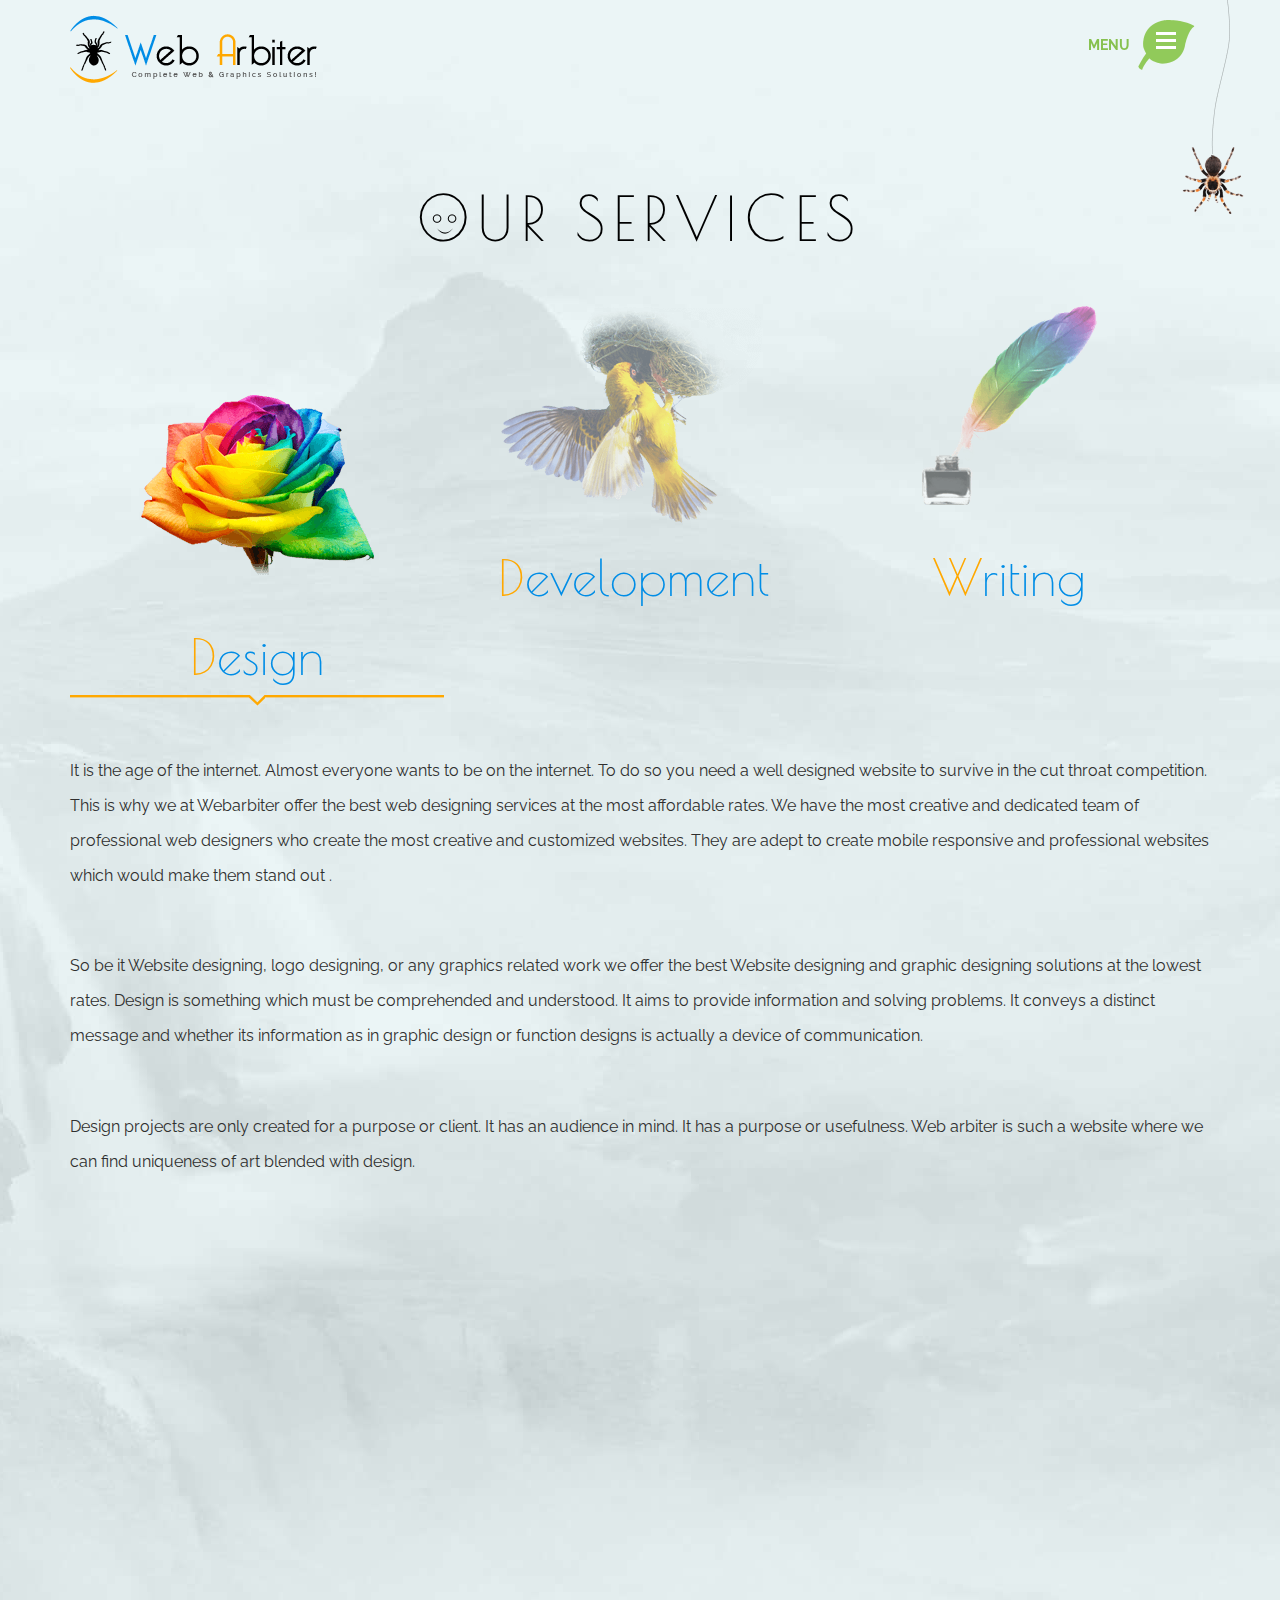
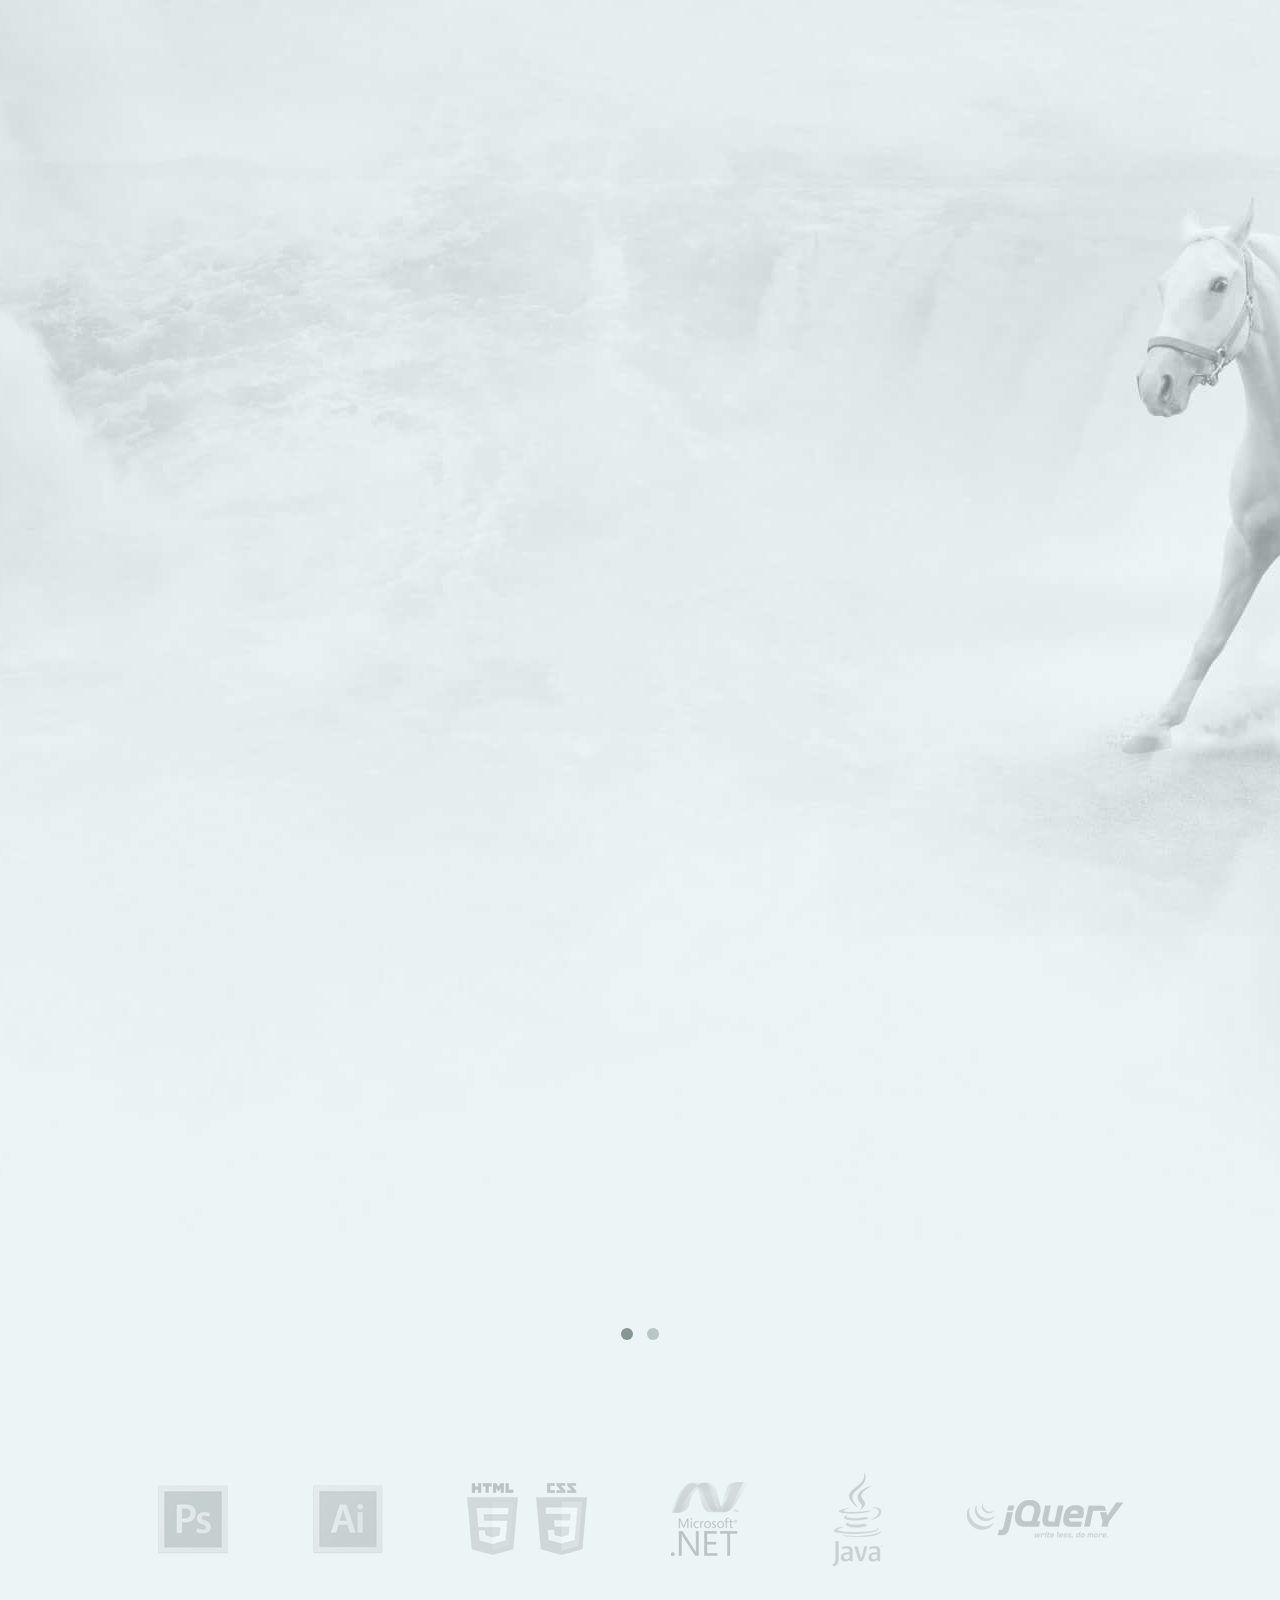
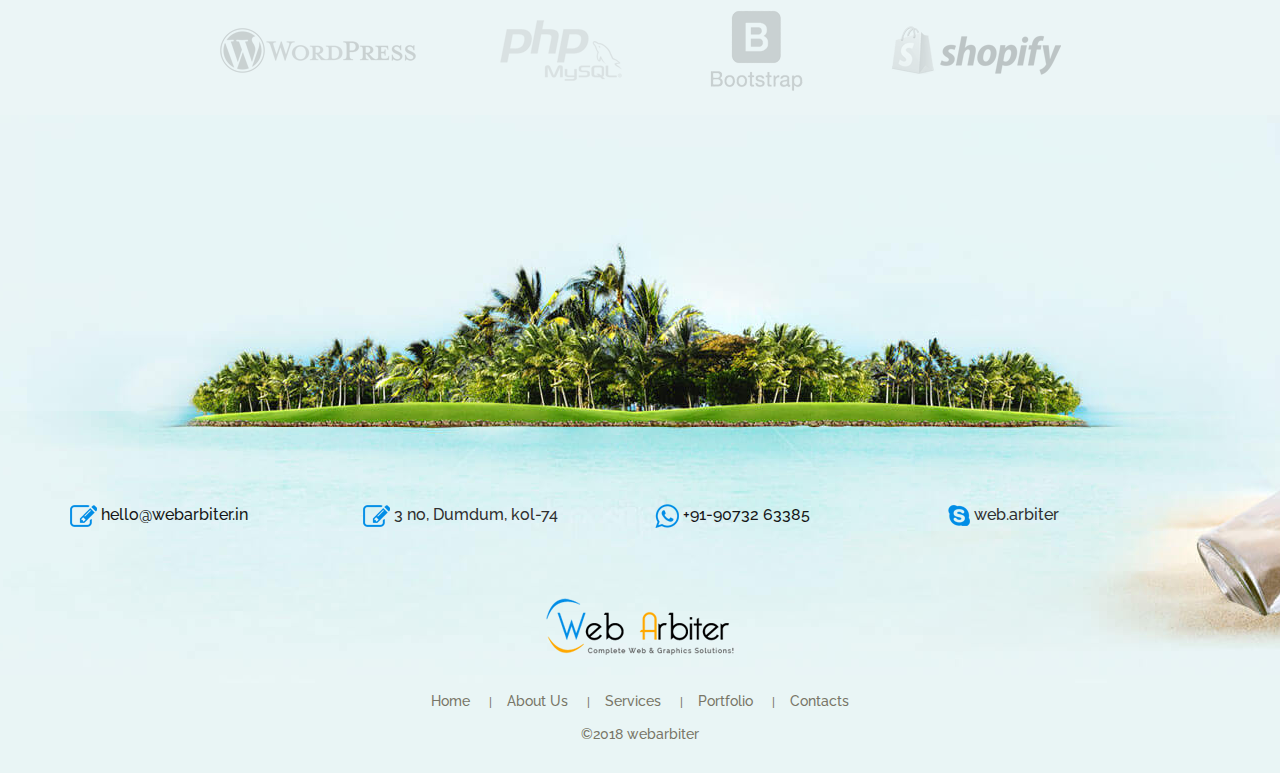
<file: services.html>
﻿<!DOCTYPE html>
<html lang="en">
  <head>
    <meta charset="utf-8">
    <meta http-equiv="X-UA-Compatible" content="IE=edge">
    <meta name="viewport" content="width=device-width, initial-scale=1">
    <!-- The above 3 meta tags *must* come first in the head; any other head content must come *after* these tags -->
    <title>Webarbiter.in | Web services | About Us</title>

    <!-- Bootstrap -->
    <link href='https://fonts.googleapis.com/css?family=Raleway:400,300,600,700' rel='stylesheet' type='text/css'>
    <link href='https://fonts.googleapis.com/css?family=Poiret+One' rel='stylesheet' type='text/css'>
    <link href='https://fonts.googleapis.com/css?family=Marck+Script' rel='stylesheet' type='text/css'>
    <link href="css/bootstrap.min.css" rel="stylesheet">
    <link href="css/animate.css" rel="stylesheet">
    <!-- bxSlider CSS file -->
    <link href="css/owl.carousel.css" rel="stylesheet" />
    <link href="css/owl.theme.css" rel="stylesheet">
    <link href="css/anim.css" rel="stylesheet">
    <link href="css/custom.css" rel="stylesheet">

    <!-- HTML5 shim and Respond.js for IE8 support of HTML5 elements and media queries -->
    <!-- WARNING: Respond.js doesn't work if you view the page via file:// -->
    <!--[if lt IE 9]>
      <script src="https://oss.maxcdn.com/html5shiv/3.7.2/html5shiv.min.js"></script>
      <script src="https://oss.maxcdn.com/respond/1.4.2/respond.min.js"></script>
    <![endif]-->
    
    <!--Start of Tawk.to Script-->

<script type="text/javascript">

var Tawk_API=Tawk_API||{}, Tawk_LoadStart=new Date();

(function(){

var s1=document.createElement("script"),s0=document.getElementsByTagName("script")[0];

s1.async=true;

s1.src='https://embed.tawk.to/58d38407f7bbaa72709c1fcb/default';

s1.charset='UTF-8';

s1.setAttribute('crossorigin','*');

s0.parentNode.insertBefore(s1,s0);

})();

</script>

<!--End of Tawk.to Script-->
  </head>
  

<body class="inner-bg">
  <div id="fb-root"></div>
<script>(function(d, s, id) {
  var js, fjs = d.getElementsByTagName(s)[0];
  if (d.getElementById(id)) return;
  js = d.createElement(s); js.id = id;
  js.src = "//connect.facebook.net/en_GB/sdk.js#xfbml=1&version=v2.8";
  fjs.parentNode.insertBefore(js, fjs);
}(document, 'script', 'facebook-jssdk'));</script>
  	<div class="qq">
    <span class="qqclose">X</span>
    	<div class="container">
        	<div class="row">
            	<div class="col-sm-12 qq-title"><h2>Quick Quote</h2></div>
            </div>
            
            <form action="quick-quote.php" method="post">
            <div class="row">
            	<div class="col-sm-4"><input class="qq-input" name="fname" type="text" value="" placeholder="Full Name" required></div>
                <div class="col-sm-4"><input class="qq-input" name="email" type="text" value="" placeholder="Email Address" required></div>
                <div class="col-sm-4"><input class="qq-input" name="cname" type="text" value="" placeholder="Company Name"></div>
               <div class="col-sm-12"><textarea placeholder="Describe yourself here..." class="qq-textarea" name="message" ></textarea></div>
                 <div class="col-sm-12 text-center"><!--<input class="qq-submit" name="submit" type="submit" value="SEND NOW!">-->
                 <button class="qq-submit" type="submit">
  				<p>SEND NOW!</p>
  				<svg version="1.1" xmlns="http://www.w3.org/2000/svg" xmlns:xlink="http://www.w3.org/1999/xlink" x="0px" y="0px" viewBox="0 0 512 512" enable-background="new 0 0 512 512" xml:space="preserve">
    			<path id="paper-plane-icon" d="M462,54.955L355.371,437.187l-135.92-128.842L353.388,167l-179.53,124.074L50,260.973L462,54.955z
					M202.992,332.528v124.517l58.738-67.927L202.992,332.528z"></path> 
 				 </svg>
					</button>
                 </div>
                  <div class="col-sm-12 text-center qq-txt">Need more Details?? <a href="contact.html">Contact Us</a> 
                  
                  	<div class="spider hidden-xs"><img src="images/spider.png" alt=""></div>
                  </div>
            </div>
            </form>
            
        </div>
    </div>
    
    <div class="spcl-offer s_offer">
        <span class="hit s_tooltip">
        <img src="images/monkey.png" alt="" class="img_sh">
        <a href="#" class="s_tooltiptext" target="_blank">Hire Me!</a>
      </span>
        <div class="spcl-box">
        <em class="close-box">X</em>
            <h2>SPECIAL OFFER</h2>
            Wordpress website @ LOW COST!
            <span>$99</span>
            5 page
        </div>
    </div>
  
    <div class="section_top inner-top">
    
    
    	<nav class="navbar navbar-default navbar-fixed-top nav-normal">
          <div class="container">
            <div class="navbar-header">
              <a class="navbar-brand" href="index.html"><img src="images/logo.png" alt="webarbiter.in" class="img-responsive" /></a>
              
            
            <button type="button" class="navbar-toggle collapsed pull-right" data-toggle="collapse" data-target="#navbar" aria-expanded="false" aria-controls="navbar"></button>
           <a class="spider2 visible-xs  pull-right"><img src="images/spider2.png" alt=""></a>
            <div id="navbar" class="collapse no-transition nav-pos">
              <ul class="nav navbar-nav my-nav">
                <li><a href="index.html">Home</a></li>
                <li><a href="aboutus.html">About Us</a></li>
                <li class="active"><a href="services.html">Services</a></li>
                <li><a href="portfolio.html">Portfolio</a></li>
                <li><a href="blog_listing.html">Blog</a></li>
                <li><a href="contact.html">Contacts</a></li>
              </ul>
              
              <div class="social-nav">
              	<a href="https://www.facebook.com/profile.php?id=100010778742736" class="facebook" target="_blank"></a>
                <a href="https://twitter.com/webarbiter" class="twitter" target="_blank"></a>
                <a href="https://www.linkedin.com/in/shubhankar-roy-1692948a/" class="linkedin" target="_blank"></a>
                
                <div></div>
                <div class="fb-like" data-href="https://www.facebook.com/Web-Arbiter-1377387302320373/" data-layout="button_count" data-action="like" data-size="large" data-show-faces="false" data-share="true"></div>
              </div>
              
            </div><!--/.nav-collapse -->
            
            </div>
          </div>
        </nav>
        <!--/Navigation End-->
        
        
	
   </div> 
    <!--/ Section Top End-->
    
    <div class="section_content inner-cont">
    	<div class="container inner-para">
        	<div class="row">
            	<div class="col-sm-12">
                <h2 class="hdline1 text-center wow fadeIn hidden-xs" data-wow-duration="1.2s"><span class="face1">O</span>ur Services</h2>
                <h2 class="hdline1 text-center wow fadeIn visible-xs" data-wow-duration="1.2s">Our Services</h2>  
                <div class="p-bottom20"></div>
                
                
                
                <div>

              <!-- Nav tabs -->
              <ul class="nav nav-tabs service-tab" role="tablist">
                <li role="presentation" class="active"><a href="#design" aria-controls="home" role="tab" data-toggle="tab"><img src="images/design-tab.png" alt=""><span> <span>D</span>esign</span></a></li>
                <li role="presentation"><a href="#development" aria-controls="profile" role="tab" data-toggle="tab"><img src="images/development-tab.png" alt=""> <span><span>D</span>evelopment</span></a></li>
                <li role="presentation"><a href="#writing" aria-controls="messages" role="tab" data-toggle="tab"><img src="images/writing-tab.png" alt=""> <span><span>W</span>riting</span></a></li>
                
              </ul>
            
              <!-- Tab panes -->
              <div class="tab-content">
                <div role="tabpanel" class="tab-pane active" id="design">
                <div class="row">
                <div class="col-sm-12">
                <p>It is the age of the internet. Almost everyone wants to be on the internet. To do so you need a well designed website to survive in the cut throat competition. This is why 
                we at Webarbiter offer the best web designing services at the most affordable rates. We have the most creative and dedicated team of professional web designers who create the 
                most creative and customized websites. They are adept to create mobile responsive and professional websites which would make them stand out .</p>
                <p>So be it Website designing, logo designing, or any graphics related work we offer the best Website designing and graphic designing solutions at the lowest rates. Design is 
                something which must be comprehended and understood. It aims to provide information and solving problems. It conveys a distinct message and whether its information as in graphic 
                design or function designs is actually a device of communication. </p>
                <p>Design projects are only created for a purpose or client. It has an audience in mind. It has a purpose or usefulness. Web arbiter is such a website where we can find uniqueness 
                of art blended with design.</p>
                <div class="p-bottom80"></div>
                </div>
                </div>
                
                
                <div class="row wow fadeIn" data-wow-duration="2s">
                	<div class="col-sm-4"><img src="images/design-img1.png" alt=""></div>
                    <div class="col-sm-8">
                    <h2 class="hdline2">Clean, Creative, Professional <span>Website Design</span></h2>
                    <p>Your website is your brand's presence on the Internet.  So you need to create the perfect website which must match your online business goals and objectives.  It is because of this that we offer clean, creative and professional website design to match all your needs. Our complete web design services conceptualize and create a website that serves your commercial purpose and also pleases the aesthetic sense of your online consumers.</p>
                    <div class="p-bottom80"></div>
                    </div>
                </div>
                
                <div class="row wow fadeIn" data-wow-duration="2s">
                	<div class="col-sm-3 col-sm-offset-2"><img src="images/design-img2.png" alt=""></div>
                    <div class="col-sm-7">
                    <h2 class="hdline2">Company Branding <span>( Logo Design, Android Apps, Illustration )</span></h2>
                    <p>For being successful in your business your company branding is one of the key elements. Our comprehensive graphic designing solutions will help to build up your company brand through services like website designing, website redesigning, logo designing, android applications designing, illustrations.</p>
                    <div class="p-bottom80"></div>
                    </div>
                </div>
                
                <div class="row wow fadeIn" data-wow-duration="2s">
                	<div class="col-sm-4"><img src="images/design-img3.png" alt=""></div>
                    <div class="col-sm-8">
                    <h2 class="hdline2">Print Media Designing <span>( Business Card, Brochure, Dangler )</span></h2>
                    <p>Along with other graphic designing services we also offer a complete print media designing solutions as well. Be it your business visiting, brochure, banner or dangler printing we can have them all printed for you at the most cost effective rates. </p>
                    
                    <p>So for availing any of our services please <a href="contact.html">Contact Us!</a></p>
                    
                    </div>
                </div>
                
                
                  </div>
                <!-- Tab content one end -->  
                  
                  
                <div role="tabpanel" class="tab-pane" id="development">
               
               <div class="row">
                <div class="col-sm-12">
                <p>Webarbiter is a web development company in India where we have more than 5 years of experience in complete low budget web development solutions. Be it any type of website you want developed we can have it developed for you.</p>
                <p>Web development is actually a broader term involving the development of a web site for the internet (World Wide Web) or an intranet (a private network). Web development can range from development of some simplest static single page of plain text to the most complex web based internet applications , electronic businesses , and social networking services. A more comprehensive list of tasks to which web development in actual commonly refers , may include web design , web content development , client liaison, client side /server side scripting, web server and network security configuration and e commerce development. The web – professionals refers "web development" to the main non-design aspects of building websites: writing mark up and coding. Creation of content management system or CMS has been added up to the meaning of web development in the recent years.</p>
                
                <div class="p-bottom80"></div>
                </div>
                </div>
                
                
                <div class="row wow fadeIn" data-wow-duration="2s">
                	<div class="col-sm-4"><img src="images/dev-img1.png" alt=""></div>
                    <div class="col-sm-8">
                    <h2 class="hdline2">Responsive Website Development <span>( Bootstrap, Html5, Css3 )</span></h2>
                    <p>With more and more people accessing the internet through their mobile devices you must have a Mobile responsive website. This is why we develop mobile responsive web sites. You can have them developed through us at the lowest costs. We have website developed through use of bootstrap, HTML5 and CSS3.</p>
                    <div class="p-bottom80"></div>
                    </div>
                </div>
                
                <div class="row wow fadeIn" data-wow-duration="2s">
                	<div class="col-sm-4 col-sm-offset-1"><img src="images/dev-img2.png" alt=""></div>
                    <div class="col-sm-7">
                    <h2 class="hdline2">Website Development with CMS <span>( Wordpress, Php, .net )</span></h2>
                    <p>Content Management System (CMS) forms one of the most important aspects of the present day website development It is because of this that we offer high end CMS solutions through various CMS platforms which are in wide use today. Be it any CMS platform like Wordpress, PHP or dot net our expert teams of web developers are expert to deal with all. Based on your exact needs and priorities they can have your website developed for you.</p>
                    <div class="p-bottom80"></div>
                    </div>
                </div>
                
                <div class="row wow fadeIn" data-wow-duration="2s">
                	<div class="col-sm-4"><img src="images/dev-img3.png" alt=""></div>
                    <div class="col-sm-8">
                    <h2 class="hdline2">E-Commerce <span>Website Development</span></h2>
                    <p>It is the world of e-commerce and online marketing. We provide comprehensive e commerce solutions. This includes product catalog, payment gateway integration, secure shopping cart, marketing tools, reporting, mobile optimized store and everything you need in e- commerce. We would formulate the most robust e commerce strategies and successful implementation.</p>
                    <div class="p-bottom80"></div>
                    </div>
                </div>
                
                <div class="row wow fadeIn" data-wow-duration="2s">
                	<div class="col-sm-4 col-sm-offset-1"><img src="images/dev-img4.png" alt=""></div>
                    <div class="col-sm-7">
                    <h2 class="hdline2">Website Maintanance & <span>Theme Integration</span></h2>
                    <p>Developing a website is only a part of the job. But along website development regular maintenance is also very important. This is why we offer professional website maintenance and theme integration services as well.  Updates in the theme and plugin, content and design updates are necessary to ensure smooth working of your website. This is why our professional web development team is equally  expert to handle all kinds of  website maintenance work.</p>
                    
                    <p>So for availing any of our services please <a href="../../../../../../xampp/htdocs/new/contact.html">Contact Us!</a></p>
                    
                    </div>
                </div>
                  </div>
                 <!-- Tab content two end -->  
                  
                <div role="tabpanel" class="tab-pane" id="writing">
                
                <div class="row">
                <div class="col-sm-12">
                <p>Be it in terms of search engine friendliness or user friendliness but the content on your website is the key for the success of your business. This is why we offer total content writing services which are fresh, original, relevant and well researched content. All our content writers write content which is lucid and crisp which is easy to understand and most effective. The content we provide would indeed attract and engage your potential customers.</p>
                <p>Website content writing has now graduated from a simplistic to a  specialized art. Web site content writing is a serious business that helps you  interact and articulate your thoughts to your prospective customer on the  dynamic existence called World Wide Web. In the ever developed competitive internet  space today, website content writing is being extensively used as a marketing  tool thast empowers your products and services and acts as a differentiator from  your competitor.</p>
                <p>We are well aware of the importance of website content writing services and that is why we are offering a wide range of web content writing services.</p>
                <div class="p-bottom80"></div>
                </div>
                </div>
                
                
                <div class="row wow fadeIn" data-wow-duration="2s">
                	<div class="col-sm-4"><img src="images/writing-img1.png" alt=""></div>
                    <div class="col-sm-8">
                    <h2 class="hdline2">Website Content & Copyright <span>Writing</span></h2>
                    <p>For you business to succeed you must have highly effective content which is both seo and user friendly. The SEO friendliness would ensure that the landing pages of your websites are sufficiently optimized against target key words so that they rank higher on the Search Engine result Pages (SERP). Apart from being search engine friendly they must also be user friendly and engaging. This would ensure that your online traffic gets converted into your customers. This is what our experienced and skilled team of content writers would do for you. </p>
                    <div class="p-bottom80"></div>
                    </div>
                </div>
                
                <div class="row wow fadeIn" data-wow-duration="2s">
                	<div class="col-sm-4 col-sm-offset-1"><img src="images/writing-img2.png" alt=""></div>
                    <div class="col-sm-7">
                    <h2 class="hdline2">Blog, Articles, Forum <span>Writing</span></h2>
                    <p>Writing of blogs is a very effective tool for online marketing. Through them you can put your thoughts out to the consumers. It is an excellent way to reach your potential customer in a subtle manner and connect with them. We provide exclusive blog writing services which you can use to market your products and brand. We provide high quality Blog, article and forum writing services.
</p>
                    <div class="p-bottom80"></div>
                    </div>
                </div>
                
                <div class="row wow fadeIn" data-wow-duration="2s">
                	<div class="col-sm-4"><img src="images/writing-img3.png" alt=""></div>
                    <div class="col-sm-8">
                    <h2 class="hdline2">Proposals, Agreement, Policies <span>Writing</span></h2>
                    <p>Along with other regular content writing services you may sometimes be in need of services like writing proposals and policies. In order to fulfill this need of yours we also offer Proposal, and policy writing services.</p>
                    
                    <p>So for availing any of our services please <a href="contact.html">Contact Us!</a></p>
                    <div class="p-bottom80"></div>
                    </div>
                </div>
                
                
                
                  </div>
                  
                 <!-- Tab content three end -->  
                
              </div>
            
            </div>
                
                
             
                  </div>
            </div>
            
                       
          
            <!--End Tab-->
            
            <div class="row m-top100 testi">
                <div class="col-sm-12">
                <h2 class="hdline1 text-center wow fadeIn hidden-xs" data-wow-duration="1.2s">Pe<span class="face1">O</span>ple and Experience</h2>
                <h2 class="hdline1 text-center wow fadeIn visible-xs" data-wow-duration="1.2s">People and Experience</h2> 
                
                <div id="owl-demo" class="owl-carousel owl-theme">
                  <div class="item">
                      <p class="wow fadeIn text-center" data-wow-duration="2s">
                     <span> "Great work, very responsive communicator, quick turnaround, fantastic follow-through. Very pleased!" </span>
                    </p> 
                     <div class="text-center p-top50 wow fadeIn text-center" data-wow-duration="2s"><img src="images/testi-emo.png" alt=""></div>
                     <div class="auth text-center wow fadeIn text-center" data-wow-duration="2s"><span>Bradley Grosh, It</span></div>
                     
                 </div>
                  <div class="item">
                      <p class="wow fadeIn text-center" data-wow-duration="2s">
                     <span> "Hard Worker and Creative Designer. Thanks" </span>
                    </p> 
                     <div class="text-center p-top50 wow fadeIn text-center" data-wow-duration="2s"><img src="images/testi-emo.png" alt=""></div>
                     <div class="auth text-center wow fadeIn text-center" data-wow-duration="2s"><span>Pgauswami</span></div> 
                  </div>
                </div> 
                
                  </div>
            </div>
            
            <!--End Testimonials-->
            
             <div class="row m-top100 tech">
             	<div class="col-sm-12">
                	<ul>
                    	<li><img src="images/tech1.png" alt=""></li>
                        <li><img src="images/tech2.png" alt=""></li>
                        <li><img src="images/tech3.png" alt=""></li>
                        <li><img src="images/tech4.png" alt=""></li>
                        <li><img src="images/tech5.png" alt=""></li>
                        <li><img src="images/tech6.png" alt=""></li>
                        <li><img src="images/tech7.png" alt=""></li>
                        <li><img src="images/tech8.png" alt=""></li>
                        <li><img src="images/tech9.png" alt=""></li>
                        <li><img src="images/tech10.png" alt=""></li>
                    </ul>
                </div>
             </div>

        </div>
    </div>
    <!--/ Section Content End-->
    
    <footer>
    	<div class="container foo-contacts">
        	<div class="row">
            	<div class="col-sm-6 col-md-3"><img src="images/foo-email.png" alt=""> <a href="mailto:hello@webarbiter.in">hello@webarbiter.in</a></div>
                <div class="col-sm-6 col-md-3"><img src="images/foo-email.png" alt=""> 3 no, Dumdum, kol-74</div>	
                <div class="col-sm-6 col-md-3"><img src="images/foo-call.png" alt=""> <a href="tel:+91-90732 63385">+91-90732 63385</a></div>
                <div class="col-sm-6 col-md-3"><img src="images/foo-skype.png" alt=""> web.arbiter</div>
            </div>
            
            <div class="row p-top70 p-bottom30">
            	<div class="col-xs-12 text-center"><img src="images/foo-logo.png" alt=""></div>
            </div>
            
            <div class="row">
            	<ul class="foo-link">
                	<li><a href="index.html">Home</a></li>
                    <li><a href="aboutus.html">About Us</a></li>
                    <li><a href="services.html">Services</a></li>
                    <li><a href="portfolio.html">Portfolio</a></li>
                    <li><a href="contact.html">Contacts</a></li>
                </ul>
                <ul class="foo-link">
                	<li><a>©2018 webarbiter </a></li>
                </ul>
            </div>
        </div>
    </footer>
    
    <!--/ Section Footer End-->
    
    <!-- jQuery (necessary for Bootstrap's JavaScript plugins) -->
    <script src="https://ajax.googleapis.com/ajax/libs/jquery/1.11.3/jquery.min.js"></script>
    <!-- Include all compiled plugins (below), or include individual files as needed -->
    <script src="js/bootstrap.min.js"></script>
     <script src="js/wow.min.js"></script>
     <!-- Include js plugin -->
	<script src="js/owl.carousel.min.js"></script>
     <script src="js/custom.js"></script>
     
     <script>
  (function(i,s,o,g,r,a,m){i['GoogleAnalyticsObject']=r;i[r]=i[r]||function(){
  (i[r].q=i[r].q||[]).push(arguments)},i[r].l=1*new Date();a=s.createElement(o),
  m=s.getElementsByTagName(o)[0];a.async=1;a.src=g;m.parentNode.insertBefore(a,m)
  })(window,document,'script','https://www.google-analytics.com/analytics.js','ga');

  ga('create', 'UA-93005059-1', 'auto');
  ga('send', 'pageview');

</script>
  </body>
</html>
</file>
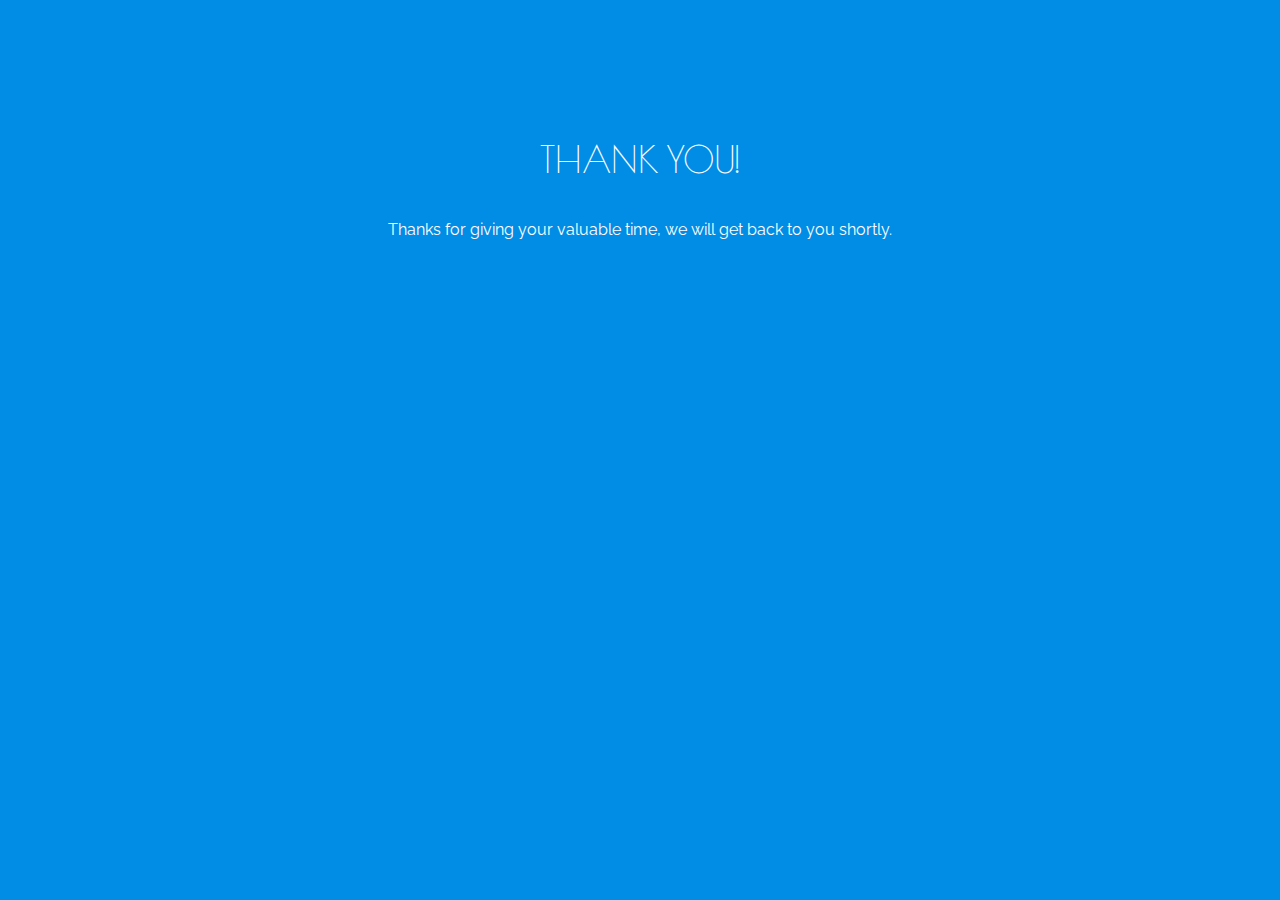
<file: success.html>
<!DOCTYPE html>
<html lang="en">
  <head>
    <meta charset="utf-8">
    <meta http-equiv="X-UA-Compatible" content="IE=edge">
    <meta name="viewport" content="width=device-width, initial-scale=1">
    <meta http-equiv="refresh" content="3;url=index.html" />
    <!-- The above 3 meta tags *must* come first in the head; any other head content must come *after* these tags -->
    <title>Webarbiter.in | Web services | About Us</title>

    <!-- Bootstrap -->
    <link href='https://fonts.googleapis.com/css?family=Raleway:400,300,600,700' rel='stylesheet' type='text/css'>
    <link href='https://fonts.googleapis.com/css?family=Poiret+One' rel='stylesheet' type='text/css'>
    <link href='https://fonts.googleapis.com/css?family=Marck+Script' rel='stylesheet' type='text/css'>
    <link href="css/bootstrap.min.css" rel="stylesheet">
    <link href="css/animate.css" rel="stylesheet">
    <!-- bxSlider CSS file -->
    <link href="css/anim.css" rel="stylesheet">
    <link href="css/custom.css" rel="stylesheet">

    <!-- HTML5 shim and Respond.js for IE8 support of HTML5 elements and media queries -->
    <!-- WARNING: Respond.js doesn't work if you view the page via file:// -->
    <!--[if lt IE 9]>
      <script src="https://oss.maxcdn.com/html5shiv/3.7.2/html5shiv.min.js"></script>
      <script src="https://oss.maxcdn.com/respond/1.4.2/respond.min.js"></script>
    <![endif]-->
  </head>
  <body class="success">
  	
    <!--/ Section Top End-->
    
    <div class="section_content inner-cont">
    	<div class="container inner-para">
        	<div class="row">
            	<div class="col-sm-12">
                <div class="p-top60"></div>
                <h1 class="text-center wow fadeIn" data-wow-duration="1.2s">THANK YOU! </h1> 
                <p class="text-center">Thanks for giving your valuable time, we will get back to you shortly.</p>
                  </div>
            </div>
        </div>
    </div>
    <!--/ Section Content End-->
    
    
    
   
     <script>
  (function(i,s,o,g,r,a,m){i['GoogleAnalyticsObject']=r;i[r]=i[r]||function(){
  (i[r].q=i[r].q||[]).push(arguments)},i[r].l=1*new Date();a=s.createElement(o),
  m=s.getElementsByTagName(o)[0];a.async=1;a.src=g;m.parentNode.insertBefore(a,m)
  })(window,document,'script','https://www.google-analytics.com/analytics.js','ga');

  ga('create', 'UA-93005059-1', 'auto');
  ga('send', 'pageview');

</script>
  </body>
</html>
</file>
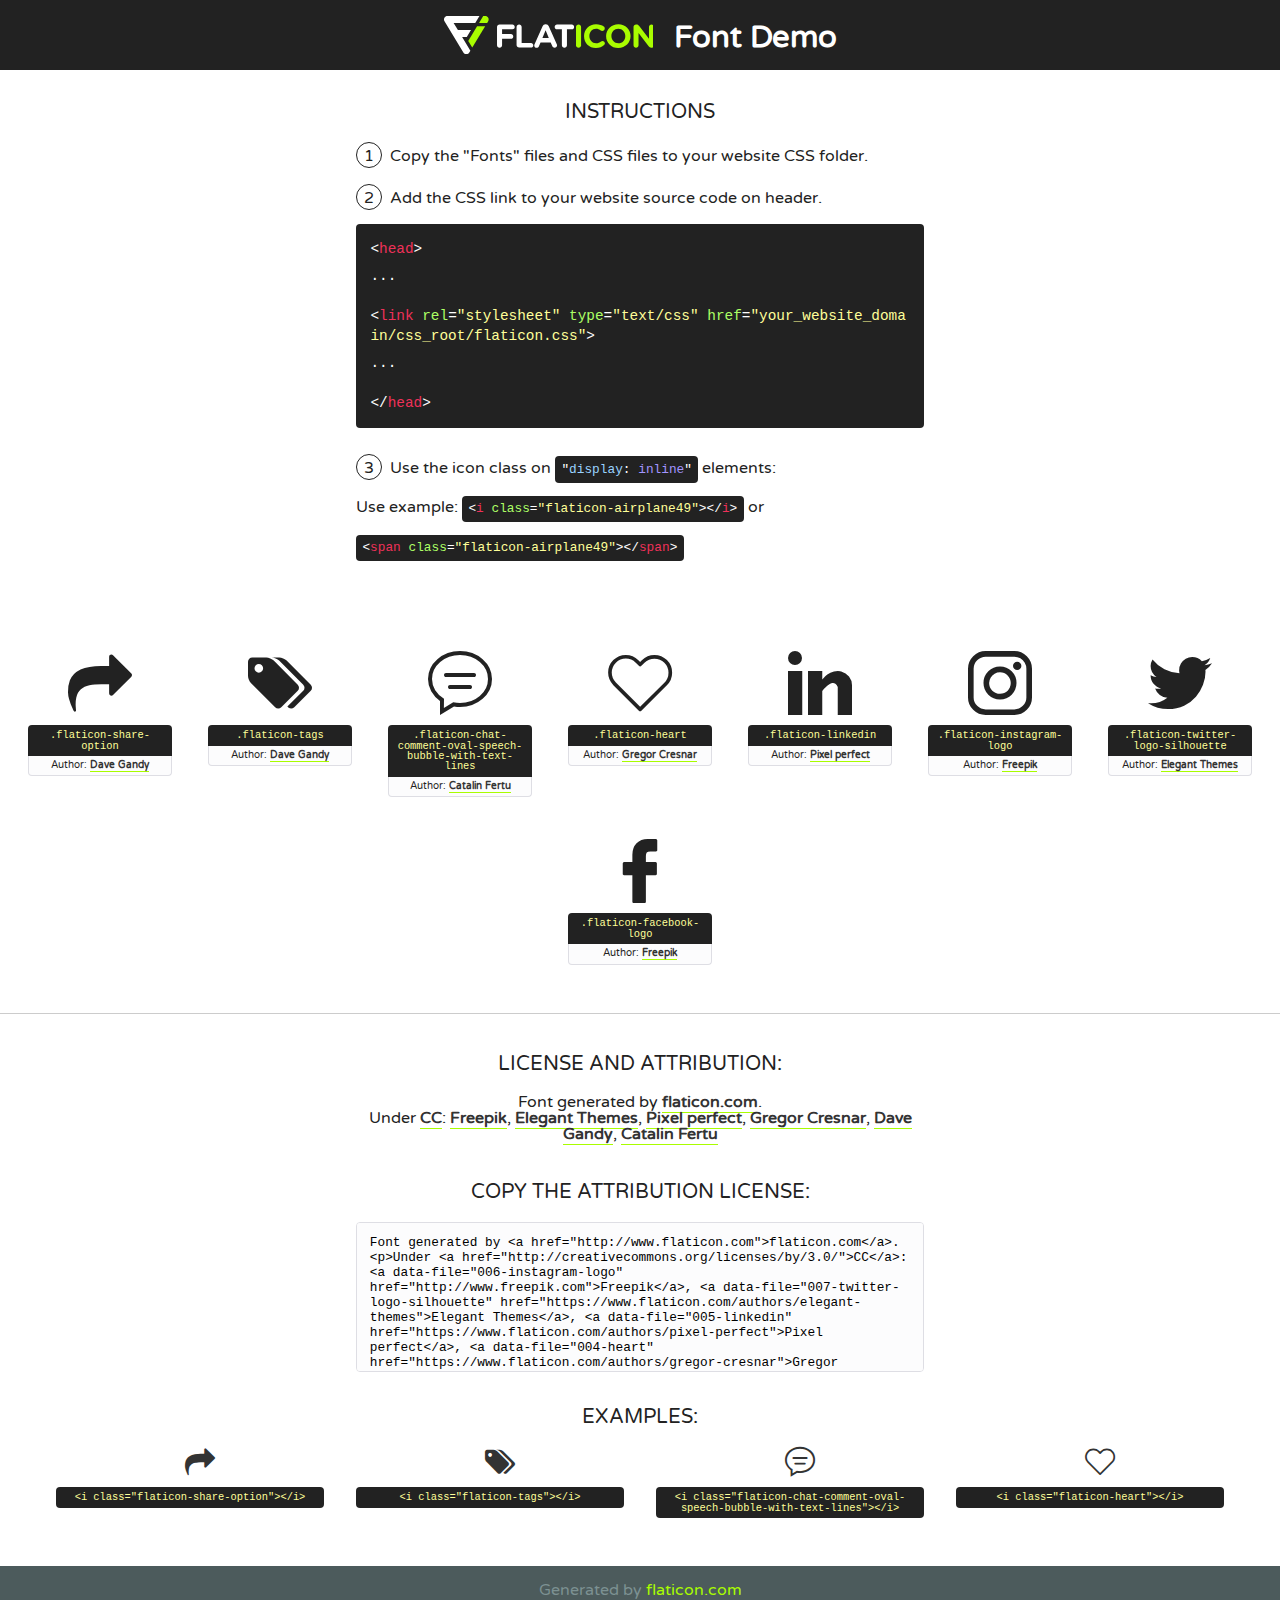
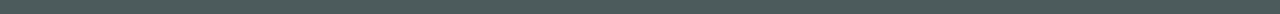
<file: fonts/flaticon/flaticon.html>
<!DOCTYPE html>
<!--
  Flaticon icon font: Flaticon
  Creation date: 13/04/2018 11:21
-->
<html>
<!DOCTYPE html>
<html>

<head>
    <title>Flaticon WebFont</title>
    <link href="http://fonts.googleapis.com/css?family=Varela+Round" rel="stylesheet" type="text/css" />
    <link rel="stylesheet" type="text/css" href="flaticon.css">
    <meta charset="UTF-8">
    <style>
    html, body, div, span, applet, object, iframe,
    h1, h2, h3, h4, h5, h6, p, blockquote, pre,
    a, abbr, acronym, address, big, cite, code,
    del, dfn, em, img, ins, kbd, q, s, samp,
    small, strike, strong, sub, sup, tt, var,
    b, u, i, center,
    dl, dt, dd, ol, ul, li,
    fieldset, form, label, legend,
    table, caption, tbody, tfoot, thead, tr, th, td,
    article, aside, canvas, details, embed, 
    figure, figcaption, footer, header, hgroup, 
    menu, nav, output, ruby, section, summary,
    time, mark, audio, video {
        margin: 0;
        padding: 0;
        border: 0;
        font-size: 100%;
        font: inherit;
        vertical-align: baseline;
    }
    /* HTML5 display-role reset for older browsers */
    article, aside, details, figcaption, figure, 
    footer, header, hgroup, menu, nav, section {
        display: block;
    }
    body {
        line-height: 1;
    }
    ol, ul {
        list-style: none;
    }
    blockquote, q {
        quotes: none;
    }
    blockquote:before, blockquote:after,
    q:before, q:after {
        content: '';
        content: none;
    }
    table {
        border-collapse: collapse;
        border-spacing: 0;
    }
    body {
        font-family: 'Varela Round', Helvetica, Arial, sans-serif;
        font-size: 16px;
        color: #222;
    }
    a {
        color: #333;
        border-bottom: 1px solid #a9fd00;
        font-weight: bold;
        text-decoration: none;
    }
    * {
        -moz-box-sizing: border-box;
        -webkit-box-sizing: border-box;
        box-sizing: border-box;
        margin: 0;
        padding: 0;
    }
    [class^="flaticon-"]:before, [class*=" flaticon-"]:before, [class^="flaticon-"]:after, [class*=" flaticon-"]:after {
        font-family: Flaticon;
        font-size: 30px;
        font-style: normal;
        margin-left: 20px;
        color: #333;
    }
    .wrapper {
        max-width: 600px;
        margin: auto;
        padding: 0 1em;
    }
    .title {
        font-size: 1.25em;
        text-align: center;
        margin-bottom: 1em;
        text-transform: uppercase;
    }
    header {
        text-align: center;
        background-color: #222;
        color: #fff;
        padding: 1em;
    }
    header .logo {
        width: 210px;
        height: 38px;
        display: inline-block;
        vertical-align: middle;
        margin-right: 1em;
        border: none;
    }
    header strong {
        font-size: 1.95em;
        font-weight: bold;
        vertical-align: middle;
        margin-top: 5px;
        display: inline-block;
    }
    .demo {
        margin: 2em auto;
        line-height: 1.25em;
    }
    .demo ul li {
        margin-bottom: 1em;
    }
    .demo ul li .num {
        color: #222;
        border-radius: 20px;
        display: inline-block;
        width: 26px;
        padding: 3px;
        height: 26px;
        text-align: center;
        margin-right: 0.5em;
        border: 1px solid #222;
    }
    .demo ul li code {
        background-color: #222;
        border-radius: 4px;
        padding: 0.25em 0.5em;
        display: inline-block;
        color: #fff;
        font-family: Consolas,Monaco,Lucida Console,Liberation Mono,DejaVu Sans Mono,Bitstream Vera Sans Mono,Courier New, monospace;
        font-weight: lighter;
        margin-top: 1em;
        font-size: 0.8em;
        word-break: break-all;
    }
    .demo ul li code.big {
        padding: 1em;
        font-size: 0.9em;
    }
    .demo ul li code .red {
        color: #EF3159;
    }
    .demo ul li code .green {
        color: #ACFF65;
    }
    .demo ul li code .yellow {
        color: #FFFF99;
    }
    .demo ul li code .blue {
        color: #99D3FF;
    }
    .demo ul li code .purple {
        color: #A295FF;
    }
    .demo ul li code .dots {
        margin-top: 0.5em;
        display: block;
    }
    #glyphs {
        border-bottom: 1px solid #ccc;
        padding: 2em 0;
        text-align: center;
    }
    .glyph {
        display: inline-block;
        width: 9em;
        margin: 1em;
        text-align: center;
        vertical-align: top;
        background: #FFF;
    }
    .glyph .glyph-icon {
        padding: 10px;
        display: block;
        font-family:"Flaticon";
        font-size: 64px;
        line-height: 1;
    }
    .glyph .glyph-icon:before {
        font-size: 64px;
        color: #222;
        margin-left: 0;
    }
    .class-name {
        font-size: 0.65em;
        background-color: #222;
        color: #fff;
        border-radius: 4px 4px 0 0;
        padding: 0.5em;
        color: #FFFF99;
        font-family: Consolas,Monaco,Lucida Console,Liberation Mono,DejaVu Sans Mono,Bitstream Vera Sans Mono,Courier New, monospace;
    }
    .author-name {
        font-size: 0.6em;
        background-color: #fcfcfd;
        border: 1px solid #DEDEE4;
        border-top: 0;
        border-radius: 0 0 4px 4px;
        padding: 0.5em;
    }
    .class-name:last-child {
        font-size: 10px;
        color:#888;
    }
    .class-name:last-child a {
        font-size: 10px;
        color:#555;
    }
    .class-name:last-child a:hover {
        color:#a9fd00;
    }
    .glyph > input {
        display: block;
        width: 100px;
        margin: 5px auto;
        text-align: center;
        font-size: 12px;
        cursor: text;
    }
    .glyph > input.icon-input {
        font-family:"Flaticon";
        font-size: 16px;
        margin-bottom: 10px;
    }
    .attribution .title {
        margin-top: 2em;
    }
    .attribution textarea {
        background-color: #fcfcfd;
        padding: 1em;
        border: none;
        box-shadow: none;
        border: 1px solid #DEDEE4;
        border-radius: 4px;
        resize: none;
        width: 100%;
        height: 150px;
        font-size: 0.8em;
        font-family: Consolas,Monaco,Lucida Console,Liberation Mono,DejaVu Sans Mono,Bitstream Vera Sans Mono,Courier New, monospace;
        -webkit-appearance: none;
    }
    .iconsuse {
        margin: 2em auto;
        text-align: center;
        max-width: 1200px;
    }
    .iconsuse:after {
        content: '';
        display: table;
        clear: both;
    }
    .iconsuse .image {
        float: left;
        width: 25%;
        padding: 0 1em;
    }
    .iconsuse .image p {
        margin-bottom: 1em;
    }
    .iconsuse .image span {
        display: block;
        font-size: 0.65em;
        background-color: #222;
        color: #fff;
        border-radius: 4px;
        padding: 0.5em;
        color: #FFFF99;
        margin-top: 1em;
        font-family: Consolas,Monaco,Lucida Console,Liberation Mono,DejaVu Sans Mono,Bitstream Vera Sans Mono,Courier New, monospace;
    }
    #footer {
        text-align: center;
        background-color: #4C5B5C;
        color: #7c9192;
        padding: 1em;
    }
    #footer a {
        border: none;
        color: #a9fd00;
        font-weight: normal;
    }
    @media (max-width: 960px) {
        .iconsuse .image {
            width: 50%;
        }
    }
    @media (max-width: 560px) {
        .iconsuse .image {
            width: 100%;
        }
    }
    </style>
</head>

<body class="characters-off">

    <header>
        <a href="http://www.flaticon.com" target="_blank" class="logo">
            <svg version="1.1" xmlns="http://www.w3.org/2000/svg" xmlns:xlink="http://www.w3.org/1999/xlink" xmlns:a="http://ns.adobe.com/AdobeSVGViewerExtensions/3.0/" viewBox="0 0 560.875 102.036" enable-background="new 0 0 560.875 102.036" xml:space="preserve">
                <defs>
                </defs>
                <g>
                    <g class="letters">
                        <path fill="#ffffff" d="M141.596,29.675c0-3.777,2.985-6.767,6.764-6.767h34.438c3.426,0,6.15,2.728,6.15,6.15
                        c0,3.43-2.724,6.149-6.15,6.149h-27.674v13.091h23.719c3.429,0,6.151,2.724,6.151,6.15c0,3.43-2.723,6.149-6.151,6.149h-23.719
                        v17.574c0,3.773-2.986,6.761-6.764,6.761c-3.779,0-6.764-2.989-6.764-6.761V29.675z"></path>
                        <path fill="#ffffff" d="M193.844,29.149c0-3.781,2.985-6.767,6.764-6.767c3.776,0,6.763,2.985,6.763,6.767v42.957h25.039
                        c3.426,0,6.149,2.726,6.149,6.153c0,3.425-2.723,6.15-6.149,6.15h-31.802c-3.779,0-6.764-2.986-6.764-6.768V29.149z"></path>
                        <path fill="#ffffff" d="M241.891,75.71l21.438-48.407c1.492-3.341,4.215-5.357,7.906-5.357h0.792
                        c3.686,0,6.323,2.017,7.815,5.357l21.439,48.407c0.436,0.967,0.701,1.845,0.701,2.723c0,3.602-2.809,6.501-6.414,6.501
                        c-3.161,0-5.269-1.845-6.499-4.655l-4.132-9.661h-27.059l-4.301,10.102c-1.144,2.631-3.426,4.214-6.237,4.214
                        c-3.517,0-6.24-2.81-6.24-6.325C241.1,77.64,241.451,76.677,241.891,75.71z M279.932,58.666l-8.521-20.297l-8.526,20.297H279.932
                        z"></path>
                        <path fill="#ffffff" d="M314.864,35.387H301.86c-3.429,0-6.239-2.813-6.239-6.238c0-3.429,2.811-6.24,6.239-6.24h39.533
                        c3.426,0,6.237,2.811,6.237,6.24c0,3.425-2.811,6.238-6.237,6.238h-13.001v42.785c0,3.773-2.99,6.761-6.764,6.761
                        c-3.779,0-6.764-2.989-6.764-6.761V35.387z"></path>
                        <path fill="#A9FD00" d="M352.615,29.149c0-3.781,2.985-6.767,6.767-6.767c3.774,0,6.761,2.985,6.761,6.767v49.024
                        c0,3.773-2.987,6.761-6.761,6.761c-3.781,0-6.767-2.989-6.767-6.761V29.149z"></path>
                        <path fill="#A9FD00" d="M374.132,53.836v-0.179c0-17.481,13.178-31.801,32.065-31.801c9.22,0,15.459,2.458,20.557,6.238
                        c1.402,1.054,2.637,2.985,2.637,5.357c0,3.692-2.985,6.59-6.681,6.59c-1.845,0-3.071-0.702-4.044-1.319
                        c-3.776-2.813-7.729-4.393-12.562-4.393c-10.364,0-17.831,8.611-17.831,19.154v0.173c0,10.542,7.291,19.329,17.831,19.329
                        c5.715,0,9.492-1.756,13.359-4.834c1.049-0.874,2.458-1.491,4.039-1.491c3.429,0,6.325,2.813,6.325,6.236
                        c0,2.106-1.056,3.78-2.282,4.834c-5.539,4.834-12.036,7.733-21.878,7.733C387.572,85.464,374.132,71.493,374.132,53.836z"></path>
                        <path fill="#A9FD00" d="M433.009,53.836v-0.179c0-17.481,13.79-31.801,32.766-31.801c18.981,0,32.592,14.143,32.592,31.628v0.173
                        c0,17.483-13.785,31.807-32.769,31.807C446.625,85.464,433.009,71.32,433.009,53.836z M484.224,53.836v-0.179
                        c0-10.539-7.725-19.326-18.626-19.326c-10.893,0-18.449,8.611-18.449,19.154v0.173c0,10.542,7.73,19.329,18.626,19.329
                        C476.676,72.986,484.224,64.378,484.224,53.836z"></path>
                        <path fill="#A9FD00" d="M506.233,29.321c0-3.774,2.99-6.763,6.767-6.763h1.401c3.252,0,5.183,1.583,7.029,3.953l26.093,34.265
                        V29.059c0-3.692,2.99-6.677,6.681-6.677c3.683,0,6.671,2.985,6.671,6.677v48.934c0,3.78-2.987,6.765-6.764,6.765h-0.436
                        c-3.257,0-5.188-1.581-7.034-3.953l-27.056-35.492v32.944c0,3.687-2.985,6.676-6.678,6.676c-3.683,0-6.673-2.989-6.673-6.676
                        V29.321z"></path>
                    </g>
                    <g class="insignia">
                        <path fill="#ffffff" d="M48.372,56.137h12.517l11.156-18.537H37.186L25.688,18.539h57.825L94.668,0H9.271
                        C5.925,0,2.842,1.801,1.198,4.716c-1.644,2.907-1.593,6.482,0.134,9.343l50.38,83.501c1.678,2.781,4.689,4.476,7.938,4.476
                        c3.246,0,6.257-1.695,7.935-4.476l2.898-4.804L48.372,56.137z"></path>
                        <g class="i">
                            <path fill="#A9FD00" d="M93.575,18.539h0.031v0.004l21.652,0.004l2.705-4.488c1.727-2.861,1.778-6.436,0.133-9.343
                            C116.454,1.801,113.371,0,110.026,0h-5.294L93.575,18.539z"></path>
                            <polygon fill="#A9FD00" points="88.291,27.356 64.725,66.486 75.519,84.404 109.942,27.356"></polygon>
                        </g>
                    </g>
                </g>
            </svg>
        </a>
        <strong>Font Demo</strong>
    </header>


    <section class="demo wrapper">

        <p class="title">Instructions</p>

        <ul>
            <li>
                <span class="num">1</span>Copy the "Fonts" files and CSS files to your website CSS folder.
            </li>
            <li>
                <span class="num">2</span>Add the CSS link to your website source code on header.
                <code class="big">
                    &lt;<span class="red">head</span>&gt;
                    <br/><span class="dots">...</span>
                    <br/>&lt;<span class="red">link</span> <span class="green">rel</span>=<span class="yellow">"stylesheet"</span> <span class="green">type</span>=<span class="yellow">"text/css"</span> <span class="green">href</span>=<span class="yellow">"your_website_domain/css_root/flaticon.css"</span>&gt;
                    <br/><span class="dots">...</span>
                    <br/>&lt;/<span class="red">head</span>&gt;
                </code>
            </li>

            <li>
                <p>
                    <span class="num">3</span>Use the icon class on <code>"<span class="blue">display</span>:<span class="purple"> inline</span>"</code> elements:
                    <br />
                    Use example: <code>&lt;<span class="red">i</span> <span class="green">class</span>=<span class="yellow">&quot;flaticon-airplane49&quot;</span>&gt;&lt;/<span class="red">i</span>&gt;</code> or <code>&lt;<span class="red">span</span> <span class="green">class</span>=<span class="yellow">&quot;flaticon-airplane49&quot;</span>&gt;&lt;/<span class="red">span</span>&gt;</code>
            </li>
        </ul>

    </section>




   <section id="glyphs">          
    
      
        <div class="glyph"><div class="glyph-icon flaticon-share-option"></div>
            <div class="class-name">.flaticon-share-option</div>
            <div class="author-name">Author: <a data-file="001-share-option" href="https://www.flaticon.com/authors/dave-gandy">Dave Gandy</a> </div> 
        </div>        
        
        <div class="glyph"><div class="glyph-icon flaticon-tags"></div>
            <div class="class-name">.flaticon-tags</div>
            <div class="author-name">Author: <a data-file="002-tags" href="https://www.flaticon.com/authors/dave-gandy">Dave Gandy</a> </div> 
        </div>        
        
        <div class="glyph"><div class="glyph-icon flaticon-chat-comment-oval-speech-bubble-with-text-lines"></div>
            <div class="class-name">.flaticon-chat-comment-oval-speech-bubble-with-text-lines</div>
            <div class="author-name">Author: <a data-file="003-chat-comment-oval-speech-bubble-with-text-lines" href="https://www.flaticon.com/authors/catalin-fertu">Catalin Fertu</a> </div> 
        </div>        
        
        <div class="glyph"><div class="glyph-icon flaticon-heart"></div>
            <div class="class-name">.flaticon-heart</div>
            <div class="author-name">Author: <a data-file="004-heart" href="https://www.flaticon.com/authors/gregor-cresnar">Gregor Cresnar</a> </div> 
        </div>        
        
        <div class="glyph"><div class="glyph-icon flaticon-linkedin"></div>
            <div class="class-name">.flaticon-linkedin</div>
            <div class="author-name">Author: <a data-file="005-linkedin" href="https://www.flaticon.com/authors/pixel-perfect">Pixel perfect</a> </div> 
        </div>        
        
        <div class="glyph"><div class="glyph-icon flaticon-instagram-logo"></div>
            <div class="class-name">.flaticon-instagram-logo</div>
            <div class="author-name">Author: <a data-file="006-instagram-logo" href="http://www.freepik.com">Freepik</a> </div> 
        </div>        
        
        <div class="glyph"><div class="glyph-icon flaticon-twitter-logo-silhouette"></div>
            <div class="class-name">.flaticon-twitter-logo-silhouette</div>
            <div class="author-name">Author: <a data-file="007-twitter-logo-silhouette" href="https://www.flaticon.com/authors/elegant-themes">Elegant Themes</a> </div> 
        </div>        
        
        <div class="glyph"><div class="glyph-icon flaticon-facebook-logo"></div>
            <div class="class-name">.flaticon-facebook-logo</div>
            <div class="author-name">Author: <a data-file="008-facebook-logo" href="http://www.freepik.com">Freepik</a> </div> 
        </div>        
        

    </section>



    <section class="attribution wrapper"   style="text-align:center;">

      <div class="title">License and attribution:</div><div class="attrDiv">Font generated by <a href="http://www.flaticon.com">flaticon.com</a>. <div><p>Under <a href="http://creativecommons.org/licenses/by/3.0/">CC</a>: <a data-file="006-instagram-logo" href="http://www.freepik.com">Freepik</a>, <a data-file="007-twitter-logo-silhouette" href="https://www.flaticon.com/authors/elegant-themes">Elegant Themes</a>, <a data-file="005-linkedin" href="https://www.flaticon.com/authors/pixel-perfect">Pixel perfect</a>, <a data-file="004-heart" href="https://www.flaticon.com/authors/gregor-cresnar">Gregor Cresnar</a>, <a data-file="001-share-option" href="https://www.flaticon.com/authors/dave-gandy">Dave Gandy</a>, <a data-file="003-chat-comment-oval-speech-bubble-with-text-lines" href="https://www.flaticon.com/authors/catalin-fertu">Catalin Fertu</a></p>  </div>
      </div>
      <div class="title">Copy the Attribution License:</div>

    <textarea onclick="this.focus();this.select();">Font generated by &lt;a href=&quot;http://www.flaticon.com&quot;&gt;flaticon.com&lt;/a&gt;. <p>Under <a href="http://creativecommons.org/licenses/by/3.0/">CC</a>: <a data-file="006-instagram-logo" href="http://www.freepik.com">Freepik</a>, <a data-file="007-twitter-logo-silhouette" href="https://www.flaticon.com/authors/elegant-themes">Elegant Themes</a>, <a data-file="005-linkedin" href="https://www.flaticon.com/authors/pixel-perfect">Pixel perfect</a>, <a data-file="004-heart" href="https://www.flaticon.com/authors/gregor-cresnar">Gregor Cresnar</a>, <a data-file="001-share-option" href="https://www.flaticon.com/authors/dave-gandy">Dave Gandy</a>, <a data-file="003-chat-comment-oval-speech-bubble-with-text-lines" href="https://www.flaticon.com/authors/catalin-fertu">Catalin Fertu</a></p>  
     </textarea>

    </section>

    <section class="iconsuse">

          <div class="title">Examples:</div>            
             
            <div class="image">
                <p>
                    <i class="glyph-icon flaticon-share-option"></i> 
                    <span>&lt;i class=&quot;flaticon-share-option&quot;&gt;&lt;/i&gt;</span>
                </p>
            </div>
            
            <div class="image">
                <p>
                    <i class="glyph-icon flaticon-tags"></i> 
                    <span>&lt;i class=&quot;flaticon-tags&quot;&gt;&lt;/i&gt;</span>
                </p>
            </div>
            
            <div class="image">
                <p>
                    <i class="glyph-icon flaticon-chat-comment-oval-speech-bubble-with-text-lines"></i> 
                    <span>&lt;i class=&quot;flaticon-chat-comment-oval-speech-bubble-with-text-lines&quot;&gt;&lt;/i&gt;</span>
                </p>
            </div>
            
            <div class="image">
                <p>
                    <i class="glyph-icon flaticon-heart"></i> 
                    <span>&lt;i class=&quot;flaticon-heart&quot;&gt;&lt;/i&gt;</span>
                </p>
            </div>
                       
        </div>
                            
    </section>

<div id="footer">
    <div>Generated by <a href="http://www.flaticon.com">flaticon.com</a>
    </div>
</div>



</body>
</html>
</file>
<file: css/anim.css>
/** {
  -webkit-transition: all 0.15s;
  -moz-transition: all 0.15s;
  -o-transition: all 0.15s;
  -ms-transition: all 0.15s;
  transition: all 0.15s;
  outline: none;
  overflow: hidden;
}*/
button.qq-submit {
  overflow: visible;
  position: relative;
  padding-right: 30px;
  display: inline-block;
  height: 50px;
  width: 200px;
  cursor: pointer;
  outline:none;
}
/*button.qq-submit:hover {
  background-color: #ddf7ff;
}*/
button.qq-submit:hover svg {
  -webkit-transform: rotate(10deg);
  -moz-transform: rotate(10deg);
  -o-transform: rotate(10deg);
  -ms-transform: rotate(10deg);
  transform: rotate(10deg);
  -webkit-transition: -webkit-transform 0.15s;
  -moz-transition: -moz-transform 0.15s;
  -o-transition: -o-transform 0.15s;
  -ms-transition: -ms-transform 0.15s;
  transition: transform 0.15s;
}
button.qq-submit svg {
  position: absolute;
  top: 13px;
  right: 14px;
  height: 30px;
  width: auto;
  -webkit-transition: -webkit-transform 0.15s;
  -moz-transition: -moz-transform 0.15s;
  -o-transition: -o-transform 0.15s;
  -ms-transition: -ms-transform 0.15s;
  transition: transform 0.15s;
}
button.qq-submit svg path {
  fill: #976401;
}
button.qq-submit.clicked {
  color: #000;
  padding-right: 6px;
  -webkit-animation: bounce-in 0.3s;
  -moz-animation: bounce-in 0.3s;
  -o-animation: bounce-in 0.3s;
  -ms-animation: bounce-in 0.3s;
  animation: bounce-in 0.3s;
  cursor: default;
}
button.qq-submit.clicked svg {
  -webkit-animation: flyaway 1.3s linear;
  -moz-animation: flyaway 1.3s linear;
  -o-animation: flyaway 1.3s linear;
  -ms-animation: flyaway 1.3s linear;
  animation: flyaway 1.3s linear;
  top: -80px;
  right: -1000px;
}
button.qq-submit.clicked svg path {
  fill: #6aaa3b;
}




button.qq-submit2 {
  overflow: visible;
  position: relative;
  padding-right: 30px;
  display: inline-block;
  height: 50px;
  width: 200px;
  cursor: pointer;
  outline:none;
}
/*button.qq-submit:hover {
  background-color: #ddf7ff;
}*/
button.qq-submit2:hover svg {
  -webkit-transform: rotate(10deg);
  -moz-transform: rotate(10deg);
  -o-transform: rotate(10deg);
  -ms-transform: rotate(10deg);
  transform: rotate(10deg);
  -webkit-transition: -webkit-transform 0.15s;
  -moz-transition: -moz-transform 0.15s;
  -o-transition: -o-transform 0.15s;
  -ms-transition: -ms-transform 0.15s;
  transition: transform 0.15s;
}
button.qq-submit2 svg {
  position: absolute;
  top: 13px;
  right: 14px;
  height: 30px;
  width: auto;
  -webkit-transition: -webkit-transform 0.15s;
  -moz-transition: -moz-transform 0.15s;
  -o-transition: -o-transform 0.15s;
  -ms-transition: -ms-transform 0.15s;
  transition: transform 0.15s;
}
button.qq-submit2 svg path {
  fill: #976401;
}
button.qq-submit2.clicked {
  color: #000;
  padding-right: 6px;
  -webkit-animation: bounce-in 0.3s;
  -moz-animation: bounce-in 0.3s;
  -o-animation: bounce-in 0.3s;
  -ms-animation: bounce-in 0.3s;
  animation: bounce-in 0.3s;
  cursor: default;
}
button.qq-submit2.clicked svg {
  -webkit-animation: flyaway 1.3s linear;
  -moz-animation: flyaway 1.3s linear;
  -o-animation: flyaway 1.3s linear;
  -ms-animation: flyaway 1.3s linear;
  animation: flyaway 1.3s linear;
  top: -80px;
  right: -1000px;
}
button.qq-submit2.clicked svg path {
  fill: #6aaa3b;
}




@-moz-keyframes flyaway {
  0% {
    -webkit-transform: rotate(10deg);
    -moz-transform: rotate(10deg);
    -o-transform: rotate(10deg);
    -ms-transform: rotate(10deg);
    transform: rotate(10deg);
    top: 13px;
    right: 25px;
    height: 30px;
  }
  5% {
    -webkit-transform: rotate(10deg);
    -moz-transform: rotate(10deg);
    -o-transform: rotate(10deg);
    -ms-transform: rotate(10deg);
    transform: rotate(10deg);
    top: 13px;
    right: 0px;
    height: 30px;
  }
  20% {
    -webkit-transform: rotate(-20deg);
    -moz-transform: rotate(-20deg);
    -o-transform: rotate(-20deg);
    -ms-transform: rotate(-20deg);
    transform: rotate(-20deg);
    top: 13px;
    right: -130px;
    height: 45px;
  }
  40% {
    -webkit-transform: rotate(10deg);
    -moz-transform: rotate(10deg);
    -o-transform: rotate(10deg);
    -ms-transform: rotate(10deg);
    transform: rotate(10deg);
    top: -40px;
    right: -280px;
    opacity: 1;
    -ms-filter: none;
    filter: none;
  }
  100% {
    -webkit-transform: rotate(60deg);
    -moz-transform: rotate(60deg);
    -o-transform: rotate(60deg);
    -ms-transform: rotate(60deg);
    transform: rotate(60deg);
    top: -200px;
    right: -1000px;
    height: 0;
    opacity: 0;
    -ms-filter: "progid:DXImageTransform.Microsoft.Alpha(Opacity=0)";
    filter: alpha(opacity=0);
  }
}
@-webkit-keyframes flyaway {
  0% {
    -webkit-transform: rotate(10deg);
    -moz-transform: rotate(10deg);
    -o-transform: rotate(10deg);
    -ms-transform: rotate(10deg);
    transform: rotate(10deg);
    top: 13px;
    right: 25px;
    height: 30px;
  }
  5% {
    -webkit-transform: rotate(10deg);
    -moz-transform: rotate(10deg);
    -o-transform: rotate(10deg);
    -ms-transform: rotate(10deg);
    transform: rotate(10deg);
    top: 13px;
    right: 0px;
    height: 30px;
  }
  20% {
    -webkit-transform: rotate(-20deg);
    -moz-transform: rotate(-20deg);
    -o-transform: rotate(-20deg);
    -ms-transform: rotate(-20deg);
    transform: rotate(-20deg);
    top: 13px;
    right: -130px;
    height: 45px;
  }
  40% {
    -webkit-transform: rotate(10deg);
    -moz-transform: rotate(10deg);
    -o-transform: rotate(10deg);
    -ms-transform: rotate(10deg);
    transform: rotate(10deg);
    top: -40px;
    right: -280px;
    opacity: 1;
    -ms-filter: none;
    filter: none;
  }
  100% {
    -webkit-transform: rotate(60deg);
    -moz-transform: rotate(60deg);
    -o-transform: rotate(60deg);
    -ms-transform: rotate(60deg);
    transform: rotate(60deg);
    top: -200px;
    right: -1000px;
    height: 0;
    opacity: 0;
    -ms-filter: "progid:DXImageTransform.Microsoft.Alpha(Opacity=0)";
    filter: alpha(opacity=0);
  }
}
@-o-keyframes flyaway {
  0% {
    -webkit-transform: rotate(10deg);
    -moz-transform: rotate(10deg);
    -o-transform: rotate(10deg);
    -ms-transform: rotate(10deg);
    transform: rotate(10deg);
    top: 13px;
    right: 25px;
    height: 30px;
  }
  5% {
    -webkit-transform: rotate(10deg);
    -moz-transform: rotate(10deg);
    -o-transform: rotate(10deg);
    -ms-transform: rotate(10deg);
    transform: rotate(10deg);
    top: 13px;
    right: 0px;
    height: 30px;
  }
  20% {
    -webkit-transform: rotate(-20deg);
    -moz-transform: rotate(-20deg);
    -o-transform: rotate(-20deg);
    -ms-transform: rotate(-20deg);
    transform: rotate(-20deg);
    top: 13px;
    right: -130px;
    height: 45px;
  }
  40% {
    -webkit-transform: rotate(10deg);
    -moz-transform: rotate(10deg);
    -o-transform: rotate(10deg);
    -ms-transform: rotate(10deg);
    transform: rotate(10deg);
    top: -40px;
    right: -280px;
    opacity: 1;
    -ms-filter: none;
    filter: none;
  }
  100% {
    -webkit-transform: rotate(60deg);
    -moz-transform: rotate(60deg);
    -o-transform: rotate(60deg);
    -ms-transform: rotate(60deg);
    transform: rotate(60deg);
    top: -200px;
    right: -1000px;
    height: 0;
    opacity: 0;
    -ms-filter: "progid:DXImageTransform.Microsoft.Alpha(Opacity=0)";
    filter: alpha(opacity=0);
  }
}
@keyframes flyaway {
  0% {
    -webkit-transform: rotate(10deg);
    -moz-transform: rotate(10deg);
    -o-transform: rotate(10deg);
    -ms-transform: rotate(10deg);
    transform: rotate(10deg);
    top: 13px;
    right: 25px;
    height: 30px;
  }
  5% {
    -webkit-transform: rotate(10deg);
    -moz-transform: rotate(10deg);
    -o-transform: rotate(10deg);
    -ms-transform: rotate(10deg);
    transform: rotate(10deg);
    top: 13px;
    right: 0px;
    height: 30px;
  }
  20% {
    -webkit-transform: rotate(-20deg);
    -moz-transform: rotate(-20deg);
    -o-transform: rotate(-20deg);
    -ms-transform: rotate(-20deg);
    transform: rotate(-20deg);
    top: 13px;
    right: -130px;
    height: 45px;
  }
  40% {
    -webkit-transform: rotate(10deg);
    -moz-transform: rotate(10deg);
    -o-transform: rotate(10deg);
    -ms-transform: rotate(10deg);
    transform: rotate(10deg);
    top: -40px;
    right: -280px;
    opacity: 1;
    -ms-filter: none;
    filter: none;
  }
  100% {
    -webkit-transform: rotate(60deg);
    -moz-transform: rotate(60deg);
    -o-transform: rotate(60deg);
    -ms-transform: rotate(60deg);
    transform: rotate(60deg);
    top: -200px;
    right: -1000px;
    height: 0;
    opacity: 0;
    -ms-filter: "progid:DXImageTransform.Microsoft.Alpha(Opacity=0)";
    filter: alpha(opacity=0);
  }
}
@-moz-keyframes bounce-in {
  0% {
    padding-right: 30px;
  }
  40% {
    padding-right: 6px;
  }
  50% {
    padding-left: 30px;
  }
  100% {
    padding-left: 6px;
  }
}
@-webkit-keyframes bounce-in {
  0% {
    padding-right: 30px;
  }
  40% {
    padding-right: 6px;
  }
  50% {
    padding-left: 30px;
  }
  100% {
    padding-left: 6px;
  }
}
@-o-keyframes bounce-in {
  0% {
    padding-right: 30px;
  }
  40% {
    padding-right: 6px;
  }
  50% {
    padding-left: 30px;
  }
  100% {
    padding-left: 6px;
  }
}
@keyframes bounce-in {
  0% {
    padding-right: 30px;
  }
  40% {
    padding-right: 6px;
  }
  50% {
    padding-left: 30px;
  }
  100% {
    padding-left: 6px;
  }
}
</file>
<file: css/custom.css>
body {font-family: 'Raleway', sans-serif; font-size:16px; color:#2f2f2f;}
h1, h2, h3, h4, h5, h6{font-family: 'Poiret One', cursive; text-shadow: none;}
.hdline1 {font-family: 'Poiret One', cursive; text-shadow: none; color:#000; font-size:60px; text-transform:uppercase; letter-spacing:8px;}
.hdline2 {font-family: 'Raleway', sans-serif; font-size:30px; color:#000; line-height:39px;}
.hdline2 span {display:block; color:#018de6;}
.hdline3 {}
p{ line-height:35px;}


.p-top10 {padding-top:10px;} .p-top20 {padding-top:20px;} .p-top30 {padding-top:30px;} .p-top40 {padding-top:40px;} .p-top50 {padding-top:50px;}
.p-top60 {padding-top:60px;} .p-top70 {padding-top:70px;} .p-top80 {padding-top:80px;} .p-top90 {padding-top:90px;} .p-top100 {padding-top:100px;}

.p-bottom10 {padding-bottom:10px;} .p-bottom20 {padding-bottom:20px;} .p-bottom30 {padding-bottom:30px;} .p-bottom40 {padding-bottom:40px;} .p-top50 {padding-top:50px;}
.p-bottom60 {padding-bottom:60px;} .p-bottom70 {padding-bottom:70px;} .p-bottom80 {padding-bottom:80px;} .p-bottom90 {padding-bottom:90px;} .p-bottom100 {padding-bottom:100px;}

.m-top10 {margin-top:10px;} .m-top20 {margin-top:20px;} .m-top30 {margin-top:30px;} .m-top40 {margin-top:40px;} .m-top50 {margin-top:50px;}
.m-top60 {margin-top:60px;} .m-top70 {margin-top:70px;} .m-top80 {margin-top:80px;} .m-top90 {margin-top:90px;} .m-top100 {margin-top:100px;}


/*===============================================================================*/
/*======================== CUSTOM CSS ==========================================*/
/*=============================================================================*/
.section_top {background:#e9f5f5 url(../images/header-bg.jpg) no-repeat center top; padding-top:105px;}
.navbar-default {background:none; border:0;}
.navbar-header {width:100%;}
.navbar-brand {height:auto;position: relative;z-index: 9;}

.navbar-toggle.collapsed{display:block; border:0; background:url(../images/menu-icon.png) no-repeat 0 0; width:57px; height:50px; font-size:14px; color:#86c14e; font-weight:bold;margin-top:20px; position:relative; z-index:9;}
.navbar-toggle {display:block; border:0; background:url(../images/menu-cross-icon.png) no-repeat 0 0; width:57px; height:50px; font-size:14px; color:#86c14e; font-weight:bold;margin-top:20px; position:relative; z-index:9;}
.navbar-default .navbar-toggle:focus, .navbar-default .navbar-toggle:hover {background-color:transparent;}
.navbar-nav {font-weight:400;}
.navbar-toggle:before {content:"MENU"; left:-50px; position:absolute; top:15px}
.nav-pos {margin:0; padding:0; position:fixed; left:0; top:0; width:100%; height:100%; background:rgba(225, 243, 255, 0.97);}

.my-nav { max-width:480px; margin:0 auto; float:none; padding-top:100px; text-align:center;}
.navbar-default .navbar-nav>li>a:focus, .navbar-default .navbar-nav>li>a:hover {color:#86c14e;}
.navbar-default .my-nav>li {float: none; text-align:left; display:block; padding:5px 0 5px 30%;}
.navbar-default .my-nav>li a {font-size:34px; font-weight:300; color:#7ba6c1; padding-left:40px; background-position:left -100%; background:none; transition:all .2s ease-in-out;}
.navbar-default .navbar-nav>.active>a, .navbar-default .navbar-nav>.active>a:focus, .navbar-default .navbar-nav>.active>a:hover {color:#91ca5a;background-color: transparent; background:url(../images/menu-active.png) no-repeat left center;}
.navbar-default .my-nav>li a:hover {background:url(../images/menu-active.png) no-repeat left center;}
.no-transition {-webkit-transition: height 0.01s;-moz-transition: height 0.01s;-ms-transition: height 0.01s;-o-transition: height 0.01s;transition: height 0.01s;}
.darkHeader {background:rgba(255, 255, 255, .85); transition: height .5s ease-in-out; box-shadow:0 0 9px #ccc;}
.darkHeader .navbar-brand img {height:50px; }
.carousel {}
.carousel .item {height:644px;}
.carousel .carousel-caption {position:static; text-align:left; font-size:18px; line-height:33px; color:#505050; text-shadow:none; padding-top:110px;}
.carousel {text-align:left;}
.carousel h3 {font-family: 'Poiret One', cursive; color:#018de6; font-size:100px; font-weight:100; padding-left:40px;}
.carousel h3 span {color:#ffa800;}
.carousel-control.left, .carousel-control.right {background:none;}
.carousel .slide1 .carousel-img {padding-top:50px;}
.carousel p {background:url(../images/quote.png) no-repeat left top; padding-left:100px;}
.carousel-indicators li {background: url(../images/carousel-dots.jpg) no-repeat center bottom; width:42px; height:63px; border:0px ; background-color:transparent; border-radius:0px; transition: all .1s ease-in-out;}
.carousel-indicators .active {background:url(../images/carousel-dots-active.jpg) no-repeat center bottom;width:42px; height:63px;}
.carousel-indicators {bottom:-15px;}

.section_content-home {background:#e9f5f5 url(../images/bg2.jpg) no-repeat center top; padding-top:170px;}
.face:before {content:url(../images/face-icon.png); left: 40px; position: relative; top: -7px;}
.our-exp p { padding:15px 8% 0; }

.serviceOne { text-align:center; padding: 0 0 30px; text-transform: uppercase;}
.serviceOne a { font-family: 'Raleway', sans-serif; font-size:21px; color:#000; line-height:27px; font-weight:700; text-decoration:none; display: block; padding: 33px 0 40px; position: relative;}
.serviceOne a:before {content: "\002b"; position: absolute; top:100px; left: 48%; background: #ffa800; width: 30px; height: 30px; text-align: center; line-height: 30px; border-radius: 50%; font-size: 40px; font-weight: normal; color: #fff;}
.serviceOne.last {margin-top:-150px;}
.serviceOne img {max-width:100%;}

.serviceOne a:hover:before {-webkit-animation:spin .5s ease-in-out; -moz-animation:spin .5s ease-in-out; animation:spin .5s ease-in-out;}
@-moz-keyframes spin { 100% { -moz-transform: rotate(360deg); } }
@-webkit-keyframes spin { 100% { -webkit-transform: rotate(360deg); } }
@keyframes spin { 100% { -webkit-transform: rotate(360deg); transform:rotate(360deg); } }

.spinlink span {position:relative; margin-left:10px;}
.spinlink span:before {content: "\002b"; position: absolute; top:-2px; left: 48%; background: #ffa800; width: 30px; height: 30px; text-align: center; line-height: 30px; border-radius: 50%; font-size: 40px; font-weight: normal; color: #fff;}
.spinlink:hover span:before {-webkit-animation:spin .5s ease-in-out; -moz-animation:spin .5s ease-in-out; animation:spin .5s ease-in-out;}
@-moz-keyframes spin { 100% { -moz-transform: rotate(360deg); } }
@-webkit-keyframes spin { 100% { -webkit-transform: rotate(360deg); } }
@keyframes spin { 100% { -webkit-transform: rotate(360deg); transform:rotate(360deg); } }


.face1 {position: relative; margin-left:-26px;}
.face1:before {content:url(../images/face-icon.png); left: 40px; position: relative; top: -7px;}
.face2 {position: relative; margin-left:-26px;}
.face2:before {content:url(../images/face-icon.png); left: 35px; position: relative; top: -7px;}

.portfolio-slider {}
.portfolio-slider { text-align: center; }
.portfolio-slider img {display: inline-block;}
.portfolio-slider .img1 { margin-bottom: 50px; }
.portfolio-slider .img2 {position: absolute;left: 2%; bottom: 0;}
.portfolio-slider .img3 {position: absolute;right: 0; bottom: 0;}

.team-strength { margin:0; padding:0; list-style:none; text-align:center; width:80%; float:left;}
.team-strength li {display:inline-block; position:relative; margin:0; width:30%; float:left;}
.team-strength li:hover {transition:all .3s ease-in-out; transform: scale(1.3);-moz-transform: scale(1.3);-webkit-transform: scale(1.3);-o-transform: scale(1.3);-ms-transform: scale(1.3);}
.team-strength li span { font-size:22px; color:#324820; display:block; position:absolute; width:100%; top:45%;}
.team-strength li:nth-child(2){margin-top:50px;}
.team-strength li:nth-child(3){margin-top:-10px;}

.team-strength2 { margin:0; padding:0; list-style:none; text-align:center; width:85%; float:left; padding-left:7%;}
.team-strength2 li {display:inline-block; position:relative; margin:0; width:33%; float:left;}
.team-strength2 li:hover {transition:all .3s ease-in-out; transform: scale(1.3);-moz-transform: scale(1.3);-webkit-transform: scale(1.3);-o-transform: scale(1.3);-ms-transform: scale(1.3);}
.team-strength2 li span { font-size:22px; color:#324820; display:block; position:absolute; width:100%; top:45%;}
.team-strength2 li:nth-child(3) {margin-top:-57px;}
.team-strength2 li:nth-child(2) {margin-top:-10px;}
.testi p{font-size:26px; color:#000; font-weight:300; line-height:46px; position:relative; padding:0 30px;}
/*.testi p:before{content:url(../images/q-left.png); left:0px; position: relative; top:45px;}
.testi p:after{content:url(../images/q-right.png); right:0px; position: absolute; top:62px;}*/
.testi .auth {font-family: 'Marck Script', cursive; font-size:29px; color:#018de6; padding:20px 0;}
.testi .auth span:before {content:"- - -"; left:0px; position: relative; top:0px; margin-right:20px; font-family: 'Raleway', sans-serif;}
.testi .auth span:after {content:"- - -"; right:0px; position: relative; top:0px; margin-left:20px; font-family: 'Raleway', sans-serif;}
.tech ul {list-style:none; margin:0; padding:0; width:100%; display:block; text-align:center;}
.tech ul li {display:inline-block; padding:20px 40px; opacity:.2; transition:all .2s;}
.tech ul li img {-webkit-filter: grayscale(100%); /* Chrome, Safari, Opera */
    filter: grayscale(100%);}
/*.tech ul li:hover {transition:all .3s ease-in-out; transform: scale(1.3);-moz-transform: scale(1.3);-webkit-transform: scale(1.3);-o-transform: scale(1.3);-ms-transform: scale(1.3);}*/
.tech ul li:hover {opacity:1; transform:scale(1.1);}
.tech ul li:hover img {-webkit-filter: grayscale(0); /* Chrome, Safari, Opera */
    filter: grayscale(0);}


footer {background:url(../images/footer-bg.jpg) no-repeat center top; min-height:658px; background-color: #e9f5f5;}
footer .foo-contacts { padding-top:389px; font-weight:500;}
footer .foo-contacts a { color:#161616;}
footer .foo-contacts a:hover {text-decoration:none;}
footer .foo-link { margin:0; padding:0; text-align: center;}
footer .foo-link li {display:inline-block; margin:5px 0px; position:relative;color:#787667;}
footer .foo-link li a { color:#787667; font-size:14px; padding:0 15px;}
footer .foo-link li:before{content:"|"; color:#787667; font-size:12px;}
footer .foo-link li:first-child:before {content:""; }
footer .foo-link li a:hover {color:#000; text-decoration:none;}

.qq {position:fixed; top:-285px; left:0; width:100%; padding:15px 0; z-index:9999; background:url(../images/top-form-bg.png) no-repeat center top; visibility:hidden; transition:all 0.2s ease-in-out;}
.qq-title h2 {text-align:center; font-size:37px; color:#000; margin:0 0 30px; padding:0;} 
.qq-input { border-width:0 0 1px 0; background:transparent; border-color:#cacaca; width:100%; padding:5px; margin:0 0 20px; outline:none;}
.qq-textarea {border-width:0 0 1px 0; background:transparent; border-color:#cacaca; width:100%; padding:5px; outline:none; color:#aaa; height:60px;}
.qq-submit { background:#ffa800; color:#fff; font-weight:bold; font-size:20px; border:0; padding:10px; border-radius:3px; box-shadow:0 3px 0 #a28040; margin:20px 0 15px; }
.qq-txt { color:#464646; font-size:13px; padding:10px 0 50px;}
.spider {position:absolute; right:-20px; top:-44px; visibility:visible;}
.show-qq {visibility:visible; top:0px;}
.qq .qqclose {position:absolute; right:5px; top:5px; color:#000; font-size:20px; z-index:9999; padding:0 5px; border:1px solid #ccc;}

.spcl-offer {position:fixed; left:0; top:200px; z-index:99;}
.hit {position:relative; left:-300px; display:inline-block; transition: all .5s ease-in-out; cursor:pointer;}
.spcl-box {position:absolute; width:426px; height:405px; left:-450px; top:0; transition: all .2s ease-in-out; padding:50px 73px 0 0; background:url(../images/spcl-offer-bg.png) no-repeat 0 0; text-align:center; font-size:18px; color:#000;}
.spcl-box h2{font-family: 'Raleway', sans-serif; color:#fff; font-size:38px; font-weight:700; text-shadow:0px 0px 10px #bb7d04;}
.spcl-box span {display:block; font-size:41px; font-weight:700;}
.showhit .hit {left:-20px;}
.showBox {left:0px;}
.close-box {position:absolute; top:33px; right:40px; font-size:15px; font-weight:bold; font-style: normal; cursor:pointer;}

.social-nav {position:relative; max-width:480px; margin:50px auto 0; text-align: center;}
.social-nav a { display:inline-block; width:68px; height:65px; background:url(../images/social-sprite.png) no-repeat 0 0;}
.social-nav a.facebook:hover {background-position:left bottom;}
.social-nav a.twitter { display:inline-block; width:68px; height:65px; background:url(../images/social-sprite.png) no-repeat -68px 0;}
.social-nav a.twitter:hover {background-position:-68px bottom;}
.social-nav a.whatsapp { display:inline-block; width:68px; height:65px; background:url(../images/social-sprite.png) no-repeat -136px 0;}
.social-nav a.whatsapp:hover {background-position:-136px bottom;}
.social-nav a.skype { display:inline-block; width:68px; height:65px; background:url(../images/social-sprite.png) no-repeat -204px 0;}
.social-nav a.skype:hover {background-position:-204px bottom;}
.social-nav a.linkedin { display:inline-block; width:68px; height:65px; background:url(../images/social-sprite.png) no-repeat -272px 0;}
.social-nav a.linkedin:hover {background-position:-272px bottom;}

.inner-top {background:transparent;}
.inner-cont {padding-top: 60px; /*background: rgb(233, 245, 245);*/}
.inner-bg { background:url(../images/inner-bg.jpg) no-repeat center top;}
.contact-bg { background:url(../images/contact-bg.jpg) no-repeat center top;}
.inner-para p {padding-top:2%; padding-bottom:2%;}
.strength ul {margin:0; padding:0 0 0 100px; list-style:none;}
.strength ul li {position:relative; width:100%; padding:40px 40px 40px 130px; line-height:35px; margin:30px 0 80px;}
.strength ul li span {position:absolute; width:166px; height:192px; line-height:192px; text-align:center; left:-83px; color:#324820; font-size:22px;top:-30px; font-weight:bold;}
.strength ul li.st1 { background:rgba(171, 230, 123, .4);}
.strength ul li.st1 span { background:url(../images/creative.png) no-repeat center top; }

.strength ul li.st2 { background:rgba(248, 186, 112, .4);}
.strength ul li.st2 span { background:url(../images/dedicated.png) no-repeat center top; }

.strength ul li.st3 { background:rgba(127, 192, 233, .4);}
.strength ul li.st3 span { background:url(../images/professional.png) no-repeat center top; }

.strength ul li.st4 { background:rgba(193, 137, 220, .4);}
.strength ul li.st4 span { background:url(../images/sincere.png) no-repeat center top; }

.strength ul li.st5 { background:rgba(243, 136, 136, .4);}
.strength ul li.st5 span { background:url(../images/energetic.png) no-repeat center top; }

.strength ul li.st6 { background:rgba(228, 145, 214, .4);}
.strength ul li.st6 span { background:url(../images/laborious.png) no-repeat center top; }



.service-tab {border:0px;}
.service-tab li {width: 33%;text-align: center;}
.service-tab>li>a {background-color:transparent; height:350px;}
.service-tab>li>a img {opacity:.5;}
.service-tab>li>a:hover img {opacity:1;}
.service-tab>li.active>a img {opacity:1;}
.service-tab>li.active>a {border-width:0 0 5px 0px; background:transparent url(../images/active-border.png) no-repeat center bottom; margin-bottom:20px}
.service-tab>li.active>a:focus, .service-tab>li.active>a:hover, .service-tab>li>a:focus, .service-tab>li>a:hover {background-color:transparent; border:0;}

.service-tab>li>a span {
    font-family: 'Poiret One', cursive;
    color: #018de6;
    font-size: 50px;
    font-weight: 100;
    display:block;
}
.service-tab>li>a span span {display:inline-block;color: #ffa800;}
.service-tab>li.active {padding-top:80px;}
.slider-wrap {position:relative; padding:100px 0 100px; display:block;}
.slider-wrap img {position:relative; z-index:1;}
.slider {position:absolute; top:132px; left:140px; z-index:9;}

.folio-tab {border-bottom:0px; text-align:center;}
.folio-tab>li {float:none; display:inline-block;}
.folio-tab>li>a {border:1px solid #acc0c0; border-radius:30px;padding: 16px 40px; margin:0 10px; color:#596c6c; font-size:18px;}
.folio-tab>li.active>a, .folio-tab>li.active>a:focus, .folio-tab>li.active>a:hover {border:1px solid #ffa800; background:#ffa800; color:#000;}
.big-btn {background:#018de6; padding:20px 30px; color:#fff; font-weight:600;border-radius:5px; font-size:27px; box-shadow:0 5px #3a6f8f;}
.big-btn:hover {background:#ffa800; color:#fff; text-decoration:none;}

.inpt-cont {border:0px; border-bottom:1px solid #b7b7b7; background:transparent; width:100%; outline:none; padding: 0 8px;}
.inpt-cont2 {border:0px; border-bottom:1px solid #b7b7b7; background:transparent; width:100%; outline:none; padding:8px;}
.inpt-cont3 {border:0px; border-bottom:1px solid #b7b7b7; background:transparent; width:100%; outline:none; min-height:163px;}
.send-btn {background:#ffa800; padding:10px 40px; color:#fff; font-weight:600;border-radius:3px; font-size:20px; box-shadow:0 2px #3a6f8f; border:0px;}


.inpt-cont::-webkit-input-placeholder, .inpt-cont3::-webkit-input-placeholder, .qq-input::-webkit-input-placeholder, .qq-textarea::-webkit-input-placeholder { /* Chrome/Opera/Safari */
  color: #000;
}
.inpt-cont::-moz-placeholder, .inpt-cont3::-moz-placeholder, .qq-input::-moz-placeholder, .qq-textarea::-moz-placeholder { /* Firefox 19+ */
  color: #000;
}
.inpt-cont:-ms-input-placeholder, .inpt-cont3:-ms-input-placeholder, .qq-input:-ms-input-placeholder, .qq-textarea:-ms-input-placeholder { /* IE 10+ */
  color: #000;
}
.inpt-cont:-moz-placeholder, .inpt-cont3:-moz-placeholder, .qq-input:-moz-placeholder, .qq-textarea:-moz-placeholder { /* Firefox 18- */
  color: #000;
}

.success {background:#018de6;}
.success .inner-para h1, .success .inner-para p {color:#fff;}

/*=======================================================================================*/
/*======================== SUDIPTA BISWAS CSS ==========================================*/
/*=====================================================================================*/
#sPopup {}
#sPopup #dialog {
	width: 550px;
    height: 550px;
    position: fixed;
    left: 0;
    top: 0;
    display: none;
    z-index: 99999;
    text-align: center;
}
#sPopup #dialog a.bg_img {
	position: absolute;
    width: 100%;
    height: 100%;
    border-radius:50%;
    left: 0;
    top: 0;
    background-size: cover;
    background-position: center center;
}
#sPopup #dialog .btn_link {
	position: absolute;
    background-color: #018de6;
    color: #fff;
    padding: 10px 20px;
    text-transform: capitalize;
    font-weight: 600;
    left: 0;
    bottom: 0;
    transition:0.6s;
}
#sPopup #dialog .btn_link:hover {
	text-decoration: none;
}
#sPopup #dialog #popupfoot {}
#sPopup #dialog #popupfoot .agree {
	width: 40px;
    height: 40px;
    position: absolute;
    line-height: 40px;
    text-shadow: none;
    opacity: 1;
    background-color: #fff;
    color: #333;
    right: 70px;
    border-radius: 50%;
    top: 50px;
}
#sPopup #mask {
	position:absolute;
	left:0;
	top:0;
	z-index:9999;
	background-color:#000;
	display:none;
}  
.s_offer {

}
.s_offer .s_tooltip {
    position: relative;
    display: inline-block;
}
.s_offer .s_tooltip .s_tooltiptext {
    visibility: hidden;
    width: 100px;
    height: 100px;
    color: #000;
    text-align: center;
    font-weight: 600;
    padding: 5px 20px;
    position: absolute;
    z-index: 1;
    top: -40px;
    right: -70px;
    opacity: 0;
    transition: opacity 0.3s;
    background-image: url(../images/comment.png);
    background-size: cover;
    padding-top: 30px;
}
.s_offer .s_tooltip:hover .s_tooltiptext {
    visibility: visible;
    opacity: 1;
    text-decoration: none;
}
.blog-bg {
	background:#e9f5f5 url(../images/contact-bg.jpg) no-repeat center top;
}
.s_blog {
	background:#e9f5f5 url(../images/contact-bg.jpg) no-repeat center top;
	padding-top: 0;
}
.s_blog .hdline1 {
	margin-top: 0;
    margin-bottom: 30px;
}
.s_blog .grid_left {
	
}
.s_blog .grid_left .grid {
	margin-bottom: 2em;
    padding: 20px;
    box-sizing: border-box;
    border: 1px solid #c8c8c8;
    background-color: rgba(255, 255, 255, 0.72);
}
.s_blog .grid_left .grid .img_sec {
	position: relative;
}
.s_blog .grid_left .grid .img_sec img {
	width: 100%;
}
.s_blog .grid_left .grid .img_sec .overlay {
	position: absolute;
    width: 100%;
    height: 100%;
    top: 0;
    left: 0;
}
.s_blog .grid_left .grid .img_sec .overlay .date {
	width: 70px;
    height: auto;
    position: absolute;
    right: 0;
    top: 0;
    background-color: rgba(0, 0, 0, 0.7);
    text-align: center;
    padding: 10px;
}
.s_blog .grid_left .grid .img_sec .overlay .date .dat {
	color: #fff;
    font-size: 36px;
    line-height: 36px;
    font-weight: 900;
    display: block;
    margin-bottom: 5px;
}
.s_blog .grid_left .grid .img_sec .overlay .date .mnth {
	color: #fff;
    text-transform: uppercase;
    font-size: 12px;
    line-height: 12px;
    letter-spacing: 2px;
    display: block;
}
.s_blog .grid_left .grid .img_sec .overlay a.title {
	position: absolute;
    bottom:15px;
}
.s_blog .grid_left .grid .img_sec .overlay a.title span {
	display: inline-block;
    background-color: rgba(0, 0, 0, 0.7);
    padding: 10px 15px;
    font-size: 18px;
    line-height: 18px;
    font-weight: 600;
    color: #fff;
    margin-top: 10px;
}
.s_blog .grid_left .grid .img_sec .overlay a.title span:hover {
	color:#018de6;
}
.s_blog .grid_left .grid .details {
	
}
.s_blog .grid_left .grid .details .top_sec {
	padding: 10px 0px;
    font-size: 14px;
    line-height: 18px;
    font-weight: 600;
}
.s_blog .grid_left .grid .details .top_sec .author_b {
	float: left;
}
.s_blog .grid_left .grid .details .top_sec .author_b a {
	margin-right:10px;
	color:#018de6;
}
.s_blog .grid_left .grid .details .top_sec .author_b a:hover {
	text-decoration: none;
	color:#333;
}
.s_blog .grid_left .grid .details .top_sec .author_b a span {
	color:#7d7d7d;
}
.s_blog .grid_left .grid .details .top_sec .author_b a:hover span {
	
}
.s_blog .grid_left .grid .details .top_sec .liking {
	float: right;
}
.s_blog .grid_left .grid .details .top_sec .liking a {
	margin-left:10px;
	color:#7d7d7d;
}
.s_blog .grid_left .grid .details .top_sec .liking a:hover {
	text-decoration: none;
	color:#018de6;
}
.s_blog .grid_left .grid .details .top_sec .liking a i {
	color:#018de6;
	margin-right:5px;
}
.s_blog .grid_left .grid .details .bottom_sec {
	margin-top:1.5em;
}
.s_blog .grid_left .grid .details .bottom_sec p {
	padding: 0;
	margin-bottom:20px;
	line-height: 28px;
}
.s_blog .grid_left .grid .details .bottom_sec ul.desc {
	margin: 35px 0px;
    list-style: circle;
}
.s_blog .grid_left .grid .details .bottom_sec ul.desc li {
	margin-bottom:10px;
}
.s_blog .grid_left .grid .details .bottom_sec ul.tagi {
	padding: 0px;
	margin:0px;
    list-style: none;
    text-align: left;
    float: left;
}
.s_blog .grid_left .grid .details .bottom_sec ul.tagi li {
	display: inline-block;
}
.s_blog .grid_left .grid .details .bottom_sec ul.tagi li a {
	font-size: 12px;
    color: #333;
    line-height: 12px;
    display: block;
    background-color: #e9e9e9;
    text-align: center;
    text-transform: capitalize;
    padding: 7px 15px;
    margin-right: 5px;
    margin-bottom: 5px;
    font-weight: 700;
}
.s_blog .grid_left .grid .details .bottom_sec ul.tagi li a:hover {
	color: #fff;
	background-color: #018de6;
	text-decoration: none;
}
.s_blog .grid_left .grid .details .bottom_sec ul.tagi li span {
	text-transform: capitalize;
	margin-right:10px;
	font-weight:700;
}
.s_blog .grid_left .grid .details .bottom_sec ul.tagi li span i {
	margin-right:5px;
}
.s_blog .grid_left .grid .details .bottom_sec .share {
	font-size: 12px;
    color: #333;
    line-height: 12px;
    display: inline-block;
    background-color: #e9e9e9;
    text-align: center;
    text-transform: capitalize;
    padding: 7px 15px;
    font-weight: 700;
    float: right;
}
.s_blog .grid_left .grid .details .bottom_sec .share:hover {
	color: #fff;
	background-color: #018de6;
	text-decoration: none;
}
.s_blog .grid_left .grid .details .bottom_sec .share i {
	margin-right:5px;
}
.s_blog .grid_left .grid .details .bottom_sec .rMore {
	background-color: #018de6;
    text-transform: capitalize;
    font-size: 14px;
    font-weight: 900;
    display: inline-block;
    text-align: right;
    float: right;
    padding: 6px 15px;
    color: #fff;
}
.s_blog .grid_left .grid .details .bottom_sec .rMore:hover {
	text-decoration: none;
}
.s_blog .grid_left .grid.comment_list {
	
}
.s_blog .grid_left .grid.comment_list h3 {
	margin: 0px;
    margin-bottom: 20px;
    font-weight: 800;
}
.s_blog .grid_left .grid.comment_list h3 span {
	color:#018de6;
}
.s_blog .grid_left .grid.comment_list ul.cmnt_ul {
	padding: 0px;
    margin: 0px;
    list-style: none;
}
.s_blog .grid_left .grid.comment_list ul.cmnt_ul li {
	padding: 15px 0px;
}
.s_blog .grid_left .grid.comment_list ul.cmnt_ul li .hder {
	
}
.s_blog .grid_left .grid.comment_list ul.cmnt_ul li .hder .img_avt {
	float: left;
    width: 50px;
    height: 50px;
    margin-right: 20px;
}
.s_blog .grid_left .grid.comment_list ul.cmnt_ul li .hder .img_avt img {
	
}
.s_blog .grid_left .grid.comment_list ul.cmnt_ul li .hder .pro_Det {
	
}
.s_blog .grid_left .grid.comment_list ul.cmnt_ul li .hder .pro_Det h3 {
	margin: 0;
}
.s_blog .grid_left .grid.comment_list ul.cmnt_ul li .hder .pro_Det h3 a.avt_name {
	font-size: 18px;
    line-height: 28px;
    font-weight: 700;
    color: #000;
}
.s_blog .grid_left .grid.comment_list ul.cmnt_ul li .hder .pro_Det h3 a.rply {
	float: right;
    font-size: 12px;
    font-family: 'Raleway', sans-serif;
}
.s_blog .grid_left .grid.comment_list ul.cmnt_ul li .hder .pro_Det a.tme {
	font-family: 'Raleway', sans-serif;
    font-size: 12px;
    line-height: 14px;
    font-weight: 600;
    color: #999;
}
.s_blog .grid_left .grid.comment_list ul.cmnt_ul li .decsr {
	
}
.s_blog .grid_left .grid.comment_list ul.cmnt_ul li .decsr p {
	
}
.s_blog .grid_left .grid.comment_s {
	
}
.s_blog .grid_left .grid.comment_s h3 {
	margin: 0px;
    margin-bottom: 20px;
    font-weight: 800;
}
.s_blog .grid_left .grid.comment_s .form-control {
	border-radius: 0px;
    box-shadow: none;
    margin-bottom: 15px;
}
.s_blog .grid_left .grid.comment_s .form-control:focus {
	outline:1px solid #018de6;
}
.s_blog .grid_left .grid.comment_s .btn_sub {
	border-radius: 0px;
    background-color: #018de6;
    color: #fff;
    text-transform: uppercase;
    letter-spacing: 1px;
    font-weight: 700;
    padding: 6px 25px;
}
.s_blog .grid_left .grid.comment_s .btn_sub:focus {
	box-shadow:none;
	outline:none;
}
.s_blog .grid_left .pagin {
	
}
.s_blog .grid_left .pagin ul {
	margin:0px;
	padding:0px;
	text-align: right;
}
.s_blog .grid_left .pagin ul li {
	display: inline-block;
}
.s_blog .grid_left .pagin ul li a {
	width: 30px;
    height: 30px;
    line-height: 30px;
    text-align: center;
    display: block;
    background-color: #c1c1c1;
    border: 1px solid #c1c1c1;
    color: #333;
    font-weight: 500;
    border-radius: 3px;
}
.s_blog .grid_left .pagin ul li a:hover,
.s_blog .grid_left .pagin ul li.active a {
	background-color: #018de6;
    border: 1px solid #018de6;
    color: #fff;
    text-decoration: none;
}
.s_blog .grid_right {
	
}
.s_blog .grid_right .mb_3 {
	margin-bottom:3em;
}
.s_blog .grid_right .boxBorder {
	padding: 20px;
    box-sizing: border-box;
    border: 1px solid #c8c8c8;
    background-color: rgba(255, 255, 255, 0.72);
}
.s_blog .grid_right .boxBorder .boxHeader {
	margin:25px 0px;
    display: block;
    text-align: center;
}
.s_blog .grid_right .boxBorder .boxHeader h5 {
	margin: 0px;
    font-weight: 600;
    font-size: 18px;
    letter-spacing: 2px;
    color: #333;
    text-transform: uppercase;
}
.s_blog .grid_right .boxBorder .boxBody {
	
}
.s_blog .grid_right .boxBorder .boxBody .ad_ban {
	
}
.s_blog .grid_right .boxBorder .boxBody .ad_ban img {
	width:100%;
}
.s_blog .grid_right .boxBorder .boxBody .b_links {
	padding: 0px;
	margin:0px;
    list-style: none;
}
.s_blog .grid_right .boxBorder .boxBody .b_links li {
	border-bottom: 1px solid #c8c8c8;
}
.s_blog .grid_right .boxBorder .boxBody .b_links li:last-child {
	border-bottom:none;
}
.s_blog .grid_right .boxBorder .boxBody .b_links li a {
	text-transform: capitalize;
    font-size: 14px;
    font-weight: 600;
    color: #333;
    padding: 10px 0px;
    display: block;
}
.s_blog .grid_right .boxBorder .boxBody .b_links li a:hover {
	color: #adadad;
}
.s_blog .grid_right .boxBorder .boxBody .s_links {
	padding: 0px;
	margin:0px;
    list-style: none;
    text-align: center;
}
.s_blog .grid_right .boxBorder .boxBody .s_links li {
	display: inline-block;
}
.s_blog .grid_right .boxBorder .boxBody .s_links li a {
	font-size: 14px;
    color: #333;
    display: block;
    width: 30px;
    height: 30px;
    line-height: 30px;
    text-align: center;
}
.s_blog .grid_right .boxBorder .boxBody .s_links li a:hover {
	color: #adadad;
}
.s_blog .grid_right .boxBorder .boxBody .t_links {
	padding: 0px;
	margin:0px;
    list-style: none;
    text-align: left;
}
.s_blog .grid_right .boxBorder .boxBody .t_links li {
	display: inline-block;
}
.s_blog .grid_right .boxBorder .boxBody .t_links li a {
	font-size: 12px;
    color: #333;
    line-height: 12px;
    display: block;
    background-color: #e9e9e9;
    text-align: center;
    text-transform: capitalize;
    padding: 7px 15px;
    margin-right: 5px;
    margin-bottom: 5px;
    font-weight: 700;
}
.s_blog .grid_right .boxBorder .boxBody .t_links li a:hover {
	color: #fff;
	background-color: #018de6;
	text-decoration: none;
}
@media only screen and (max-width: 1199px) {
.slider {top: 128px;left: 115px;width: 712px;}
.carousel-control .glyphicon-chevron-left, .carousel-control .glyphicon-chevron-right, .carousel-control .icon-next, .carousel-control .icon-prev {top: 32%;}
}


@media only screen and (max-width: 991px) {
   
   /*slider*/
   
   .carousel .slide1 .carousel-img {padding-top:200px;}
   .carousel .slide2 .carousel-img {padding-top:200px;}
   .carousel .slide3 .carousel-img {padding-top:200px;}   
   footer .foo-contacts .col-sm-6 {padding-top:5px; padding-bottom:5px;}
   .slider {top: 122px;left: 88px;width: 545px;}
   
   .carousel-control .glyphicon-chevron-left, .carousel-control .glyphicon-chevron-right, .carousel-control .icon-next, .carousel-control .icon-prev {top: 24%;}
   .folio-tab>li>a {padding: 16px 30px;}
}
@media (max-width: 853px) {
#sPopup #dialog {
	width:450px;
	height:450px;
}
#sPopup #dialog #popupfoot .agree {
	right:40px;
}
}
@media only screen and (max-width: 768px) {
   
   /*slider*/

.carousel .carousel-caption {padding-top:20px;}
.carousel .item {height: 450px;}
.carousel h3 {font-size:51px; padding-left:0px;}
.carousel p {font-size:15px;padding-left: 50px;background-size: 50px;}
.navbar-toggle:before {content: " ";}
.navbar-toggle, .navbar-toggle.collapsed {background-size:100%;}
.serviceOne.pull-left {float:none!important;}
.serviceOne.last { margin-top: 0px;}

.spider2 {padding:2px; margin:18px 10px 0 0; width:40px;}
.spider2 img {max-width:100%;}
.navbar-toggle, .navbar-toggle.collapsed {width:35px; height:34px; margin-right:-15px;}
.show-qq {background:#fff;}
.face:before {content: " ";}
.portfolio-slider .img2 {width:25%;}
.portfolio-slider .img3 {width:50%;}
.spcl-offer {width:80px;}
.spcl-offer img {max-width:100%;}
.showhit .hit {left: -10px;}
.team-strength, .team-strength2 {width:100%; padding:0;}
.team-strength li, .team-strength2 li{margin:5px 0px !important;}
.testi p:before, .testi p:after {content:" ";}
.spcl-box {width:297px;background-position: right top; top: -145px;}
.spcl-box h2 {font-size:33px;}
.spcl-box span {font-size: 27px;}

.strength ul {padding:0;}
.strength ul li span {display: block;margin: 0 auto;position: relative; left:0; top:0;}
.strength ul li {padding: 10px;margin: 0;}

.service-tab li {width:100%;}
.service-tab>li>a {height:auto;}
.service-tab>li>a img {display:inline-block; width:80px;}
.service-tab>li>a span {display:inline-block; font-size:32px;}
.service-tab>li.active {padding-top: 0;}
.tab-pane img {max-width:100%;}
.navbar-brand {padding: 6px 15px;}
.foo-contacts .col-md-3 { text-align:center;}
.foo-contacts .col-md-3 img {display:inline-block}
.foo-contacts .col-md-3 a {display:inline-block}
.big-btn {font-size:15px;}
.inner-cont {padding-top: 10px;}

.slider-wrap {width: 400px;margin: 0 auto;}
.slider {top: 112px;left: 49px;width: 303px;}
.carousel-control .glyphicon-chevron-left, .carousel-control .glyphicon-chevron-right, .carousel-control .icon-next, .carousel-control .icon-prev {top: 21%;}

.folio-tab>li {
    width: 100%;
	margin-bottom:5px;
}
.s_blog .grid_left .grid .details .top_sec .author_b {
    float: none;
    text-align: center;
}
.s_blog .grid_left .grid .details .top_sec .liking {
    float: none;
    text-align: center;
}
}

@media only screen and (max-width: 480px) {
	
.navbar-brand {width: 200px;}
.team-strength li, .team-strength2 li {width:100%;}
.hdline1 {font-size:40px;}
.face1:before {left: 30px;top: -4px;}
.tech ul li {padding: 20px 9px;opacity: .2;}
.navbar-default .my-nav>li {
    padding: 5px 0 5px 5%;
}
.slider-wrap {width: 300px;}
.slider {top: 108px;left: 37px;width: 228px;}
#sPopup #dialog {
	width:320px;
	height:320px;
}
#sPopup #dialog #popupfoot .agree {
	top:10px;
}
.s_blog .grid_left .grid .img_sec .overlay .date {
    width: 50px;
    padding: 5px;
}
.s_blog .grid_left .grid .img_sec .overlay .date .dat {
    font-size: 26px;
    line-height: 26px;
    margin-bottom: 5px;
}
.s_blog .grid_left .grid .img_sec .overlay .date .mnth {
    font-size: 10px;
    line-height: 10px;
    letter-spacing: 1px;
}
.s_blog .grid_left .grid .img_sec .overlay a.title span {
    padding: 5px 15px;
    font-size: 14px;
    line-height: 14px;
    margin-top: 5px;
}
}

@media only screen and (max-width: 320px) {
.carousel p {padding:0; background:none;}
.carousel .item { height: 378px;}
.carousel .carousel-caption {padding-top: 0;}
.spcl-offer { top: 237px;}
#sPopup #dialog {
	width:280px;
	height:280px;
}
#sPopup #dialog #popupfoot .agree {
	top:10px;
}
}
</file>
<file: fonts/flaticon/flaticon.css>
/*
  	Flaticon icon font: Flaticon
  	Creation date: 13/04/2018 11:21
  	*/

@font-face {
  font-family: "Flaticon";
  src: url("./Flaticon.eot");
  src: url("./Flaticon.eot?#iefix") format("embedded-opentype"),
       url("./Flaticon.woff") format("woff"),
       url("./Flaticon.ttf") format("truetype"),
       url("./Flaticon.svg#Flaticon") format("svg");
  font-weight: normal;
  font-style: normal;
}

@media screen and (-webkit-min-device-pixel-ratio:0) {
  @font-face {
    font-family: "Flaticon";
    src: url("./Flaticon.svg#Flaticon") format("svg");
  }
}

[class^="flaticon-"]:before, [class*=" flaticon-"]:before,
[class^="flaticon-"]:after, [class*=" flaticon-"]:after {   
  font-family: Flaticon;
font-style: normal;
}

.flaticon-share-option:before { content: "\f100"; }
.flaticon-tags:before { content: "\f101"; }
.flaticon-chat-comment-oval-speech-bubble-with-text-lines:before { content: "\f102"; }
.flaticon-heart:before { content: "\f103"; }
.flaticon-linkedin:before { content: "\f104"; }
.flaticon-instagram-logo:before { content: "\f105"; }
.flaticon-twitter-logo-silhouette:before { content: "\f106"; }
.flaticon-facebook-logo:before { content: "\f107"; }
</file>
